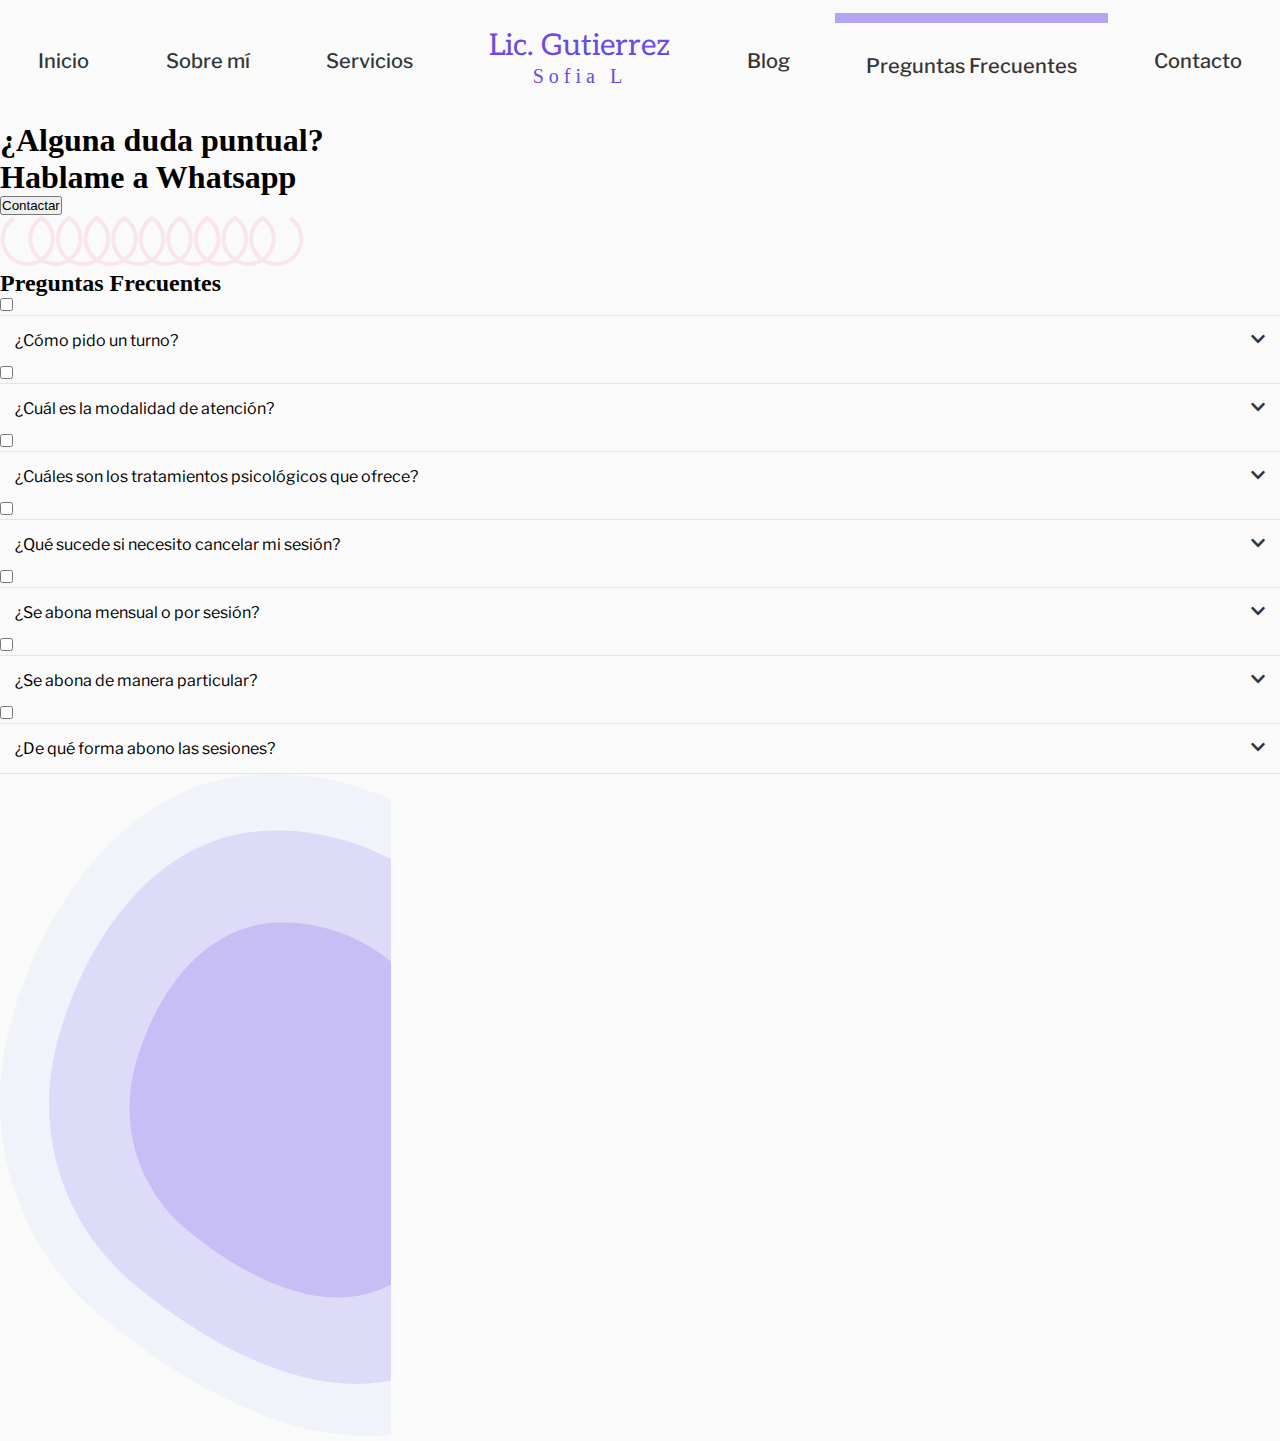
<file: preguntas_frecuentes.html>
<!DOCTYPE html>
<html lang="es">
<head>
    <meta charset="UTF-8">
    <meta http-equiv="X-UA-Compatible" content="IE=edge">
    <meta name="viewport" content="width=device-width, initial-scale=1.0">
    <link rel="stylesheet" href="https://cdnjs.cloudflare.com/ajax/libs/font-awesome/5.15.4/css/all.min.css">
    <link rel="stylesheet" href="./css/style.css">
    <title>Preguntas Frecuentes</title>
</head>
<body>
    <nav class="nav">
        <ul>
            <li class="item1"><a href="">Inicio</a></li>
            <li class="item2"><a href="">Sobre mí</a></li>
            <li class="item3"><a href="">Servicios</a></li>
            <li class="nombre"><h2>Lic. Gutierrez</h2><p>Sofia L</p></li>
            <li class="item4"><a href="">Blog</a></li>
            <li class="item5 active"><a href="">Preguntas Frecuentes</a></li>
            <li class="item6"><a href="">Contacto</a></li>
        </ul>
    </nav>
    <header class="header_preguntas">
        <div class="titulo_header">
            <h1>¿Alguna duda puntual?</h1><h1>Hablame a Whatsapp</h1>
        </div>
        <button>
            Contactar
        </button>
    </header>

    <main class="main">
        <div class="main_title">
            <img src="./img/path.svg" alt="path">
            <h2>Preguntas Frecuentes</h2>
        </div>
        <div class="acordeon">
            <div class="acordeon__item">
                <input type="checkbox" name="acordeon" id="item1"><label for="item1" class="acordeon__titulo">¿Cómo pido un turno? <i class="fas fa-chevron-down"></i></label>
                <p class="acordeon__contenido">Para pedir un turno para una primera entrevista e informarte sobre el valor de la consulta, podés escribirme al siguiente mail <a href="mailto:consultas@espaciopsicologiayfamilias.com.ar">consultas@espaciopsicologiayfamilias.com.ar</a> o comunicarte a través del numero de whatsapp xxxxx</p>
            </div>
            <div class="acordeon__item">
                <input type="checkbox" name="acordeon" id="item2"><label for="item2" class="acordeon__titulo">¿Cuál es la modalidad de atención?<i class="fas fa-chevron-down"></i></label></label>
                <p class="acordeon__contenido">El dispositivo de asistencia psicólogica que se ofrece es de modalidad virtual y con una frecuencia de una vez por semana. La duración de la sesión es de 60 minutos aproximadamente.</p>
            </div>
            <div class="acordeon__item">
                <input type="checkbox" name="acordeon" id="item3"><label for="item3" class="acordeon__titulo">¿Cuáles son los tratamientos psicológicos que ofrece?<i class="fas fa-chevron-down"></i></label></label>
                <p class="acordeon__contenido">Se ofrece tratamiento psicológico con orientación psicoanalítica a niños, niñas y adolescentes, parejas y familias.</p>
            </div>
            <div class="acordeon__item">
                <input type="checkbox" name="acordeon" id="item4"><label for="item4" class="acordeon__titulo">¿Qué sucede si necesito cancelar mi sesión?<i class="fas fa-chevron-down"></i></label></label>
                <p class="acordeon__contenido">En el caso de que requiera cancelar la sesión debe avisar a la analista con la mayor anticipación posible. De lo contrario, la sesión debe ser abonada por el paciente. Si las ausencias son reiteradas y sin aviso se considera abandono de tratamiento y el turno queda disponible para otros pacientes.</p>
            </div>
            <div class="acordeon__item">
                <input type="checkbox" name="acordeon" id="item5"><label for="item5" class="acordeon__titulo">¿Se abona mensual o por sesión?<i class="fas fa-chevron-down"></i></label></label>
                <p class="acordeon__contenido">Puede abonar de manera mensual o por sesión. Igualmente, cualquier duda sobre este tema puede hablarlo con la analista para acordar la manera más conveniente para usted.</p>
            </div>
            <div class="acordeon__item">
                <input type="checkbox" name="acordeon" id="item6"><label for="item6" class="acordeon__titulo">¿Se abona de manera particular?<i class="fas fa-chevron-down"></i></label></label>
                <p class="acordeon__contenido">Sí, se abona de manera particular. Podés informarte sobre el valor de las terapias a <a href="mailto:consultas@espaciopsicologiayfamilias.com.ar">consultas@espaciopsicologiayfamilias.com.ar</a>. Además tenes la opción de solicitar la factura para reintegros a tu obra social o prepaga.</p>
            </div>
            <div class="acordeon__item borderBottom">
                <input type="checkbox" name="acordeon" id="item7"><label for="item7" class="acordeon__titulo">¿De qué forma abono las sesiones?<i class="fas fa-chevron-down"></i></label></label>
                <p class="acordeon__contenido">Puede abonar por transferencia bancaria solicitando los datos de su analista.</p>
            </div>
        </div>
    </main>
    <img class="fondo_main" src="./img/elemento_fondo.svg" alt="elemento fondo">
    




</body>
</html>
</file>
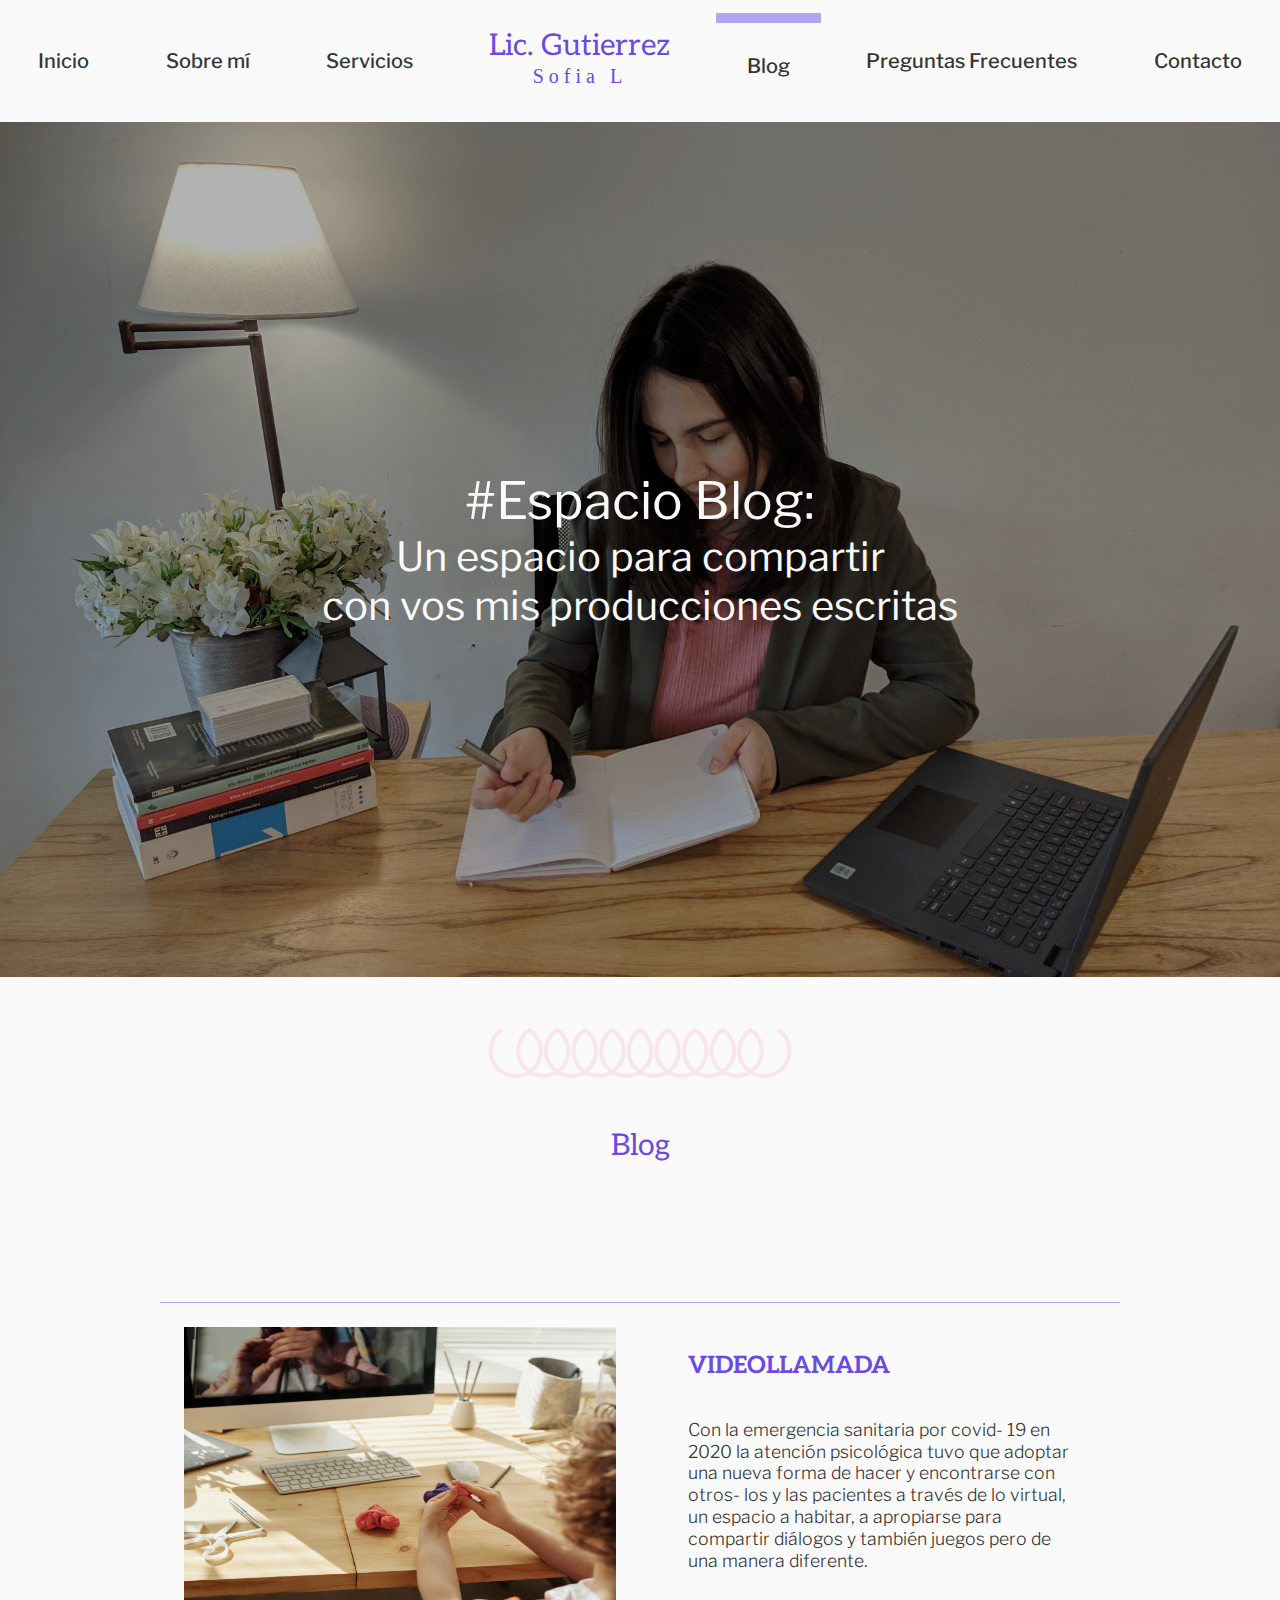
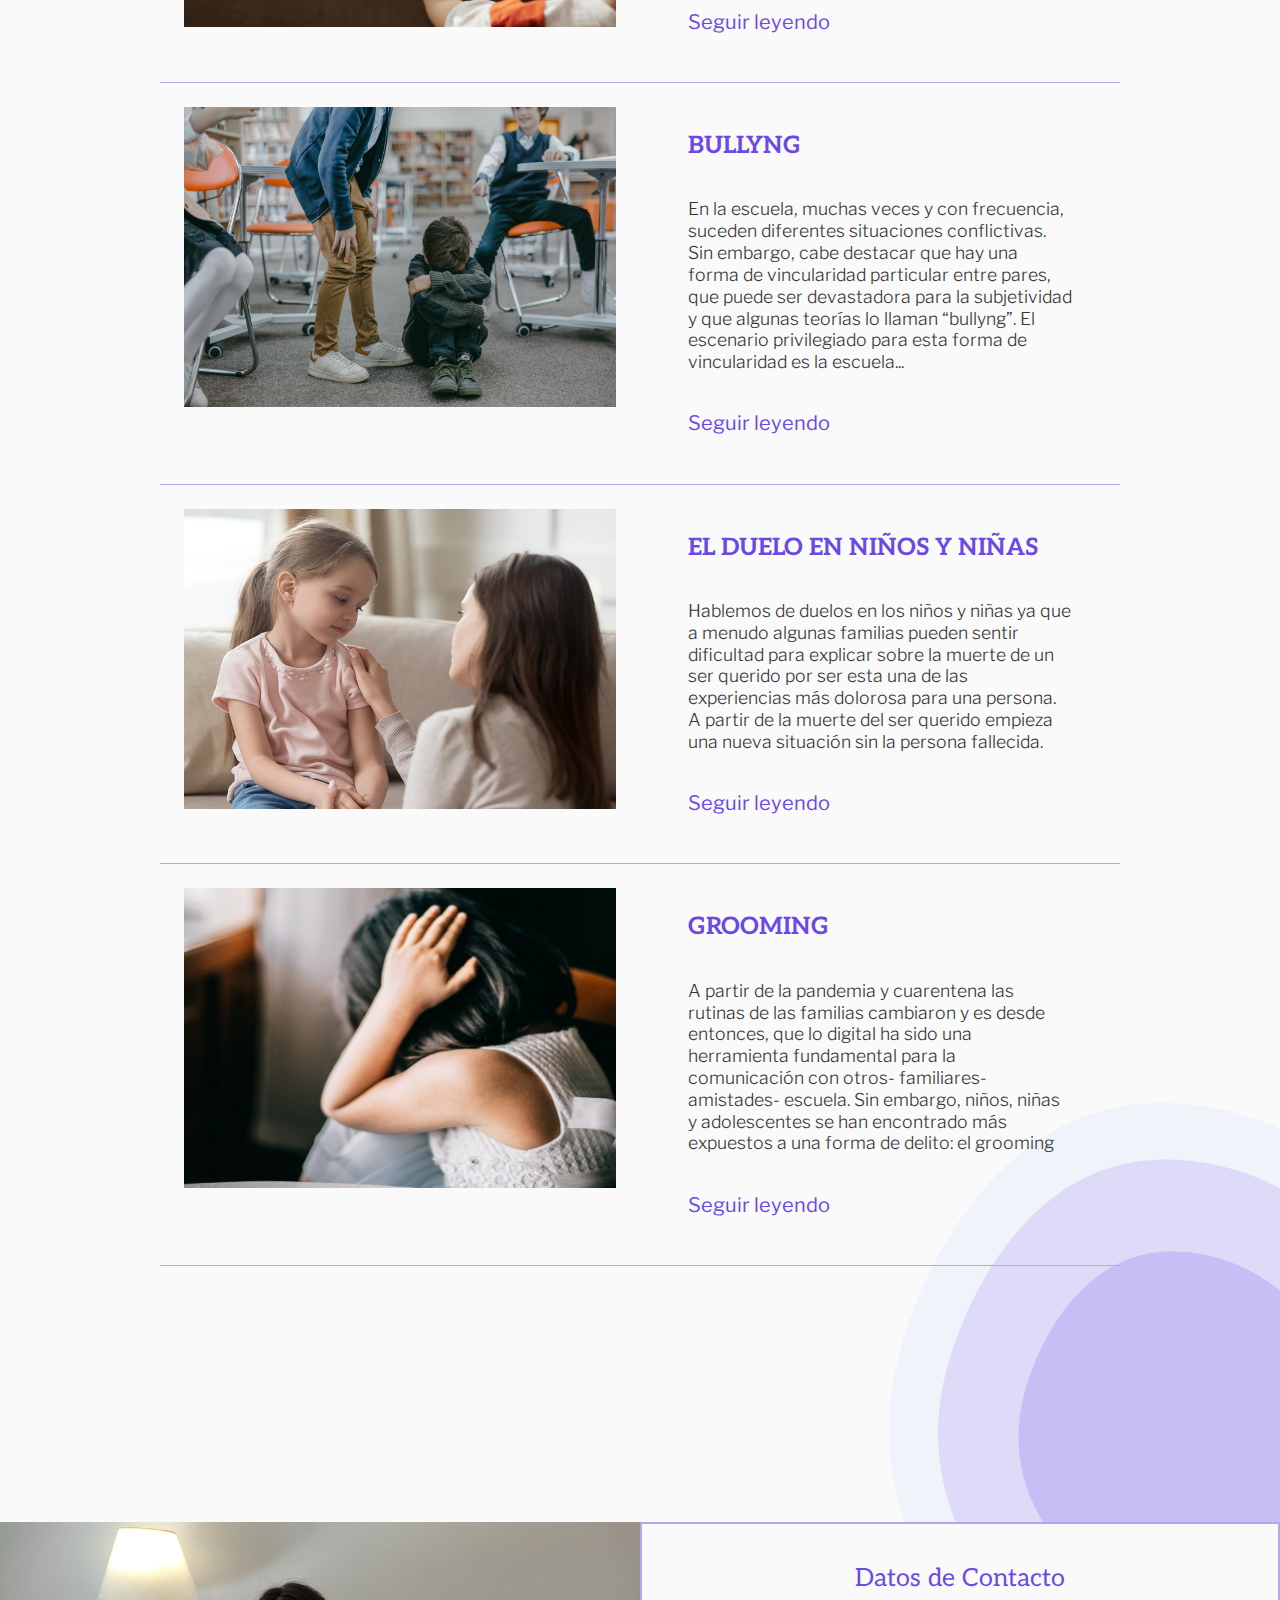
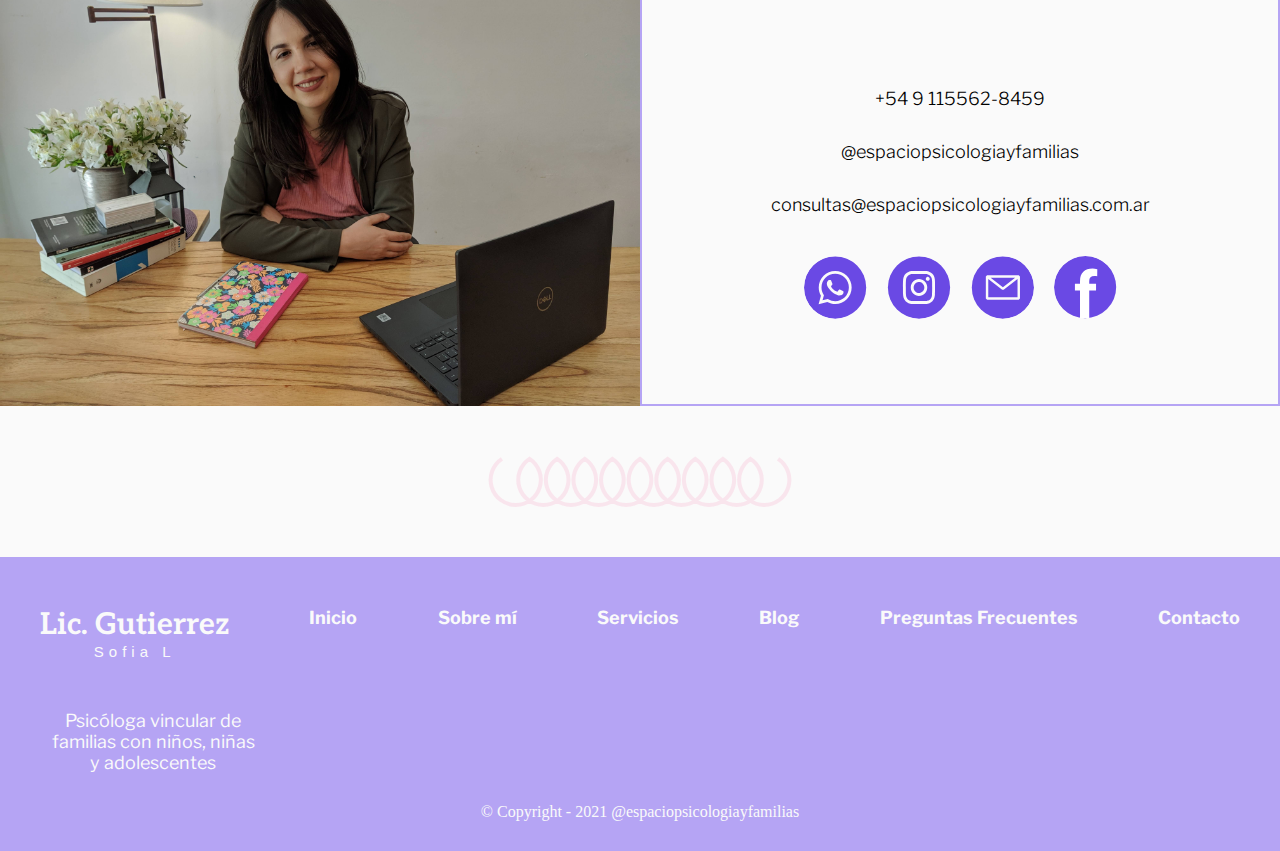
<file: Paginas/blog.html>
<!DOCTYPE html>
<html lang="es">
<head>
    <meta charset="UTF-8">
    <meta http-equiv="X-UA-Compatible" content="IE=edge">
    <meta name="viewport" content="width=device-width, initial-scale=1.0">
    <meta name="description" content="Información sobre psicología para familias">
    <meta name="keywords" content="psicologia infantil, Blog, terapia adolescente, terapias psicologicas, ESI, psicologa de familias">
    <meta property="og:title" content="Espacio Psicologia y Familias - Blog">
    <meta property="og:image" content="../favicon.png">
    <meta property="og:description" content="Información sobre psicología para familias">
    <meta property="og:url" content="https://www.espaciopsicologiayfamilias.com.ar/Paginas/blog.html">
    <link rel="icon" type="image/x-icon" href="../favicon.png"/>
    <link rel="stylesheet" href="https://cdnjs.cloudflare.com/ajax/libs/font-awesome/6.0.0-beta2/css/all.min.css" integrity="sha512-YWzhKL2whUzgiheMoBFwW8CKV4qpHQAEuvilg9FAn5VJUDwKZZxkJNuGM4XkWuk94WCrrwslk8yWNGmY1EduTA==" crossorigin="anonymous" referrerpolicy="no-referrer" />
    <link rel="stylesheet" href="../css/style.css">
    <title>Blog | Lic. Gutierrez</title>
</head>
<body class="bodyPreguntasFrecuentes">
    <nav class="nav">
        <input class="imputMenu" type="checkbox" id="btn-menu">
        <label for="btn-menu" class="fondoMenu"><img class="menu" src="../img/menu.svg" alt="menu"></label>      
        <ul class="navMenu">
            <li class="item1"><a href="../index.html">Inicio</a></li>
            <li class="item2"><a href="./sobre_mi.html">Sobre mí</a></li>
            <li class="item3"><a href="./servicios.html">Servicios</a></li>
            <li class="nombre"><h2>Lic. Gutierrez</h2><p>Sofia L</p></li>
            <li class="item4 active"><a href="">Blog</a></li>
            <li class="item5"><a href="./preguntas_frecuentes.html">Preguntas Frecuentes</a></li>
            <li class="item6"><a href="./contacto.html">Contacto</a></li>
        </ul>
    </nav>
    
    <header class="headerBlog">
        <div class="tituloHeaderBlog">
            <h1>#Espacio Blog:</h1>
            <h2>Un espacio para compartir</h2>
            <h2>con vos mis producciones escritas</h2>
        </div>
    </header>
  
    <div class="path">
        <img src="../img/path.svg" alt="path">
    </div>
   

    <main class="mainBlog">
        <div class="main_title">
            <h2>Blog</h2>
        </div>


        <div class="contenedorBlog">
           <div class="card">
               <div class="img-card">
                   <img src="../img/videollamada.jpg" alt="familia">
               </div>
               <div class="contenido-card">
                   <h1>VIDEOLLAMADA</h1>
                   <P>Con la emergencia sanitaria por covid- 19 en 2020 la atención psicológica tuvo que adoptar una nueva forma de hacer y encontrarse con otros- los y las pacientes a través de lo virtual, un espacio a habitar, a apropiarse para compartir diálogos y también juegos pero de una manera diferente.</P>
                   <a href="./videollamada.html">Seguir leyendo <i class="fas fa-arrow-right"></i></a>
               </div>
           </div>
           <div class="card">
            <div class="img-card">
                <img src="../img/bullyng.jpg" alt="familia">
            </div>
            <div class="contenido-card">
                <h1>BULLYNG</h1>
                <P>En la escuela, muchas veces y con frecuencia, suceden diferentes situaciones conflictivas. Sin embargo, cabe destacar que hay una forma de vincularidad particular entre pares, que puede ser devastadora para la subjetividad y que algunas teorías lo llaman “bullyng”. El  escenario privilegiado para esta forma de vincularidad es la escuela...</P>
                <a href="./bullying.html">Seguir leyendo <i class="fas fa-arrow-right"></i></a>
            </div>
        </div>
        <div class="card">
            <div class="img-card">
                <img src="../img/duelo.jpg" alt="familia">
            </div>
            <div class="contenido-card">
                <h1>EL DUELO EN NIÑOS Y NIÑAS</h1>
                <P>Hablemos de duelos en los niños y niñas ya que a menudo algunas familias pueden sentir dificultad para explicar sobre la muerte de un ser querido por ser esta una de las experiencias más dolorosa para una persona. A partir de la muerte del ser querido empieza una nueva situación sin la persona fallecida.</P>
                <a href="./el_duelo.html">Seguir leyendo <i class="fas fa-arrow-right"></i></a>
            </div>
        </div>
        <div class="card" style="border-bottom: solid #b5a4f4 1px;">
            <div class="img-card">
                <img src="../img/grooming_gral.jpg" alt="familia">
            </div>
            <div class="contenido-card">
                <h1>GROOMING</h1>
                <P>A partir de la pandemia y cuarentena las rutinas de las familias cambiaron y es desde entonces, que lo digital ha sido una herramienta fundamental para la comunicación con otros- familiares- amistades- escuela. Sin embargo, niños, niñas y adolescentes se han encontrado más expuestos a una forma de delito: el grooming</P>
                <a href="./grooming.html">Seguir leyendo <i class="fas fa-arrow-right"></i></a>
            </div>
        </div>



        </div>
        <img class="fondoBlog" src="../img/elemento_fondo.svg" alt="elemento fondo">
    </main>



    <div class="tarjetaContactoPregFrec">
        <div><img src="../img/SofiContacto.jpg" alt="Sofia Gutierrez"></div>
        <div class="datosDeContactoPregFrec">
            <h3>Datos de Contacto</h3>
            <ul>
                <li class="itemContacto1"><a href="http://api.whatsapp.com/send?phone=5491155628459&text=Hola,%20te%20contacto%20desde%20la%20pagina%20web,%20quisiera%20conocer%20m%C3%A1s%20sobre%20tus%20servicios" target="_blank">+54 9 115562-8459</a></li>
                <li class="itemContacto2"><a href="https://www.instagram.com/espaciopsicologiayfamilias/" target="_blank">@espaciopsicologiayfamilias</a></li>
                <li class="itemContacto3"><a href="mailto:consultas@espaciopsicologiayfamilias.com.ar" target="_blank">consultas@espaciopsicologiayfamilias.com.ar</a></li>
                <li class="itemContacto4">
                    <a href="https://api.whatsapp.com/send?phone=5491155628459&text=Hola,%20te%20contacto%20desde%20la%20pagina%20web,%20quisiera%20conocer%20m%C3%A1s%20sobre%20tus%20servicios" target="_blank" rel="noopener noreferrer"><img src="../img/whatsapp.svg" alt="whatsapp"></a>
                    <a href="https://www.instagram.com/espaciopsicologiayfamilias/" target="_blank"><img src="../img/instagram.svg" alt="instagram"></a>
                    <a href="mailto:consultas@espaciopsicologiayfamilias.com.ar" target="_blank"><img src="../img/mail.svg" alt="mail"></a>
                    <a href="https://www.facebook.com/espaciopsicologiayfamilias/" target="_blank"><img src="../img/facebook.svg" alt="facebook"></a>
                </li>
            </ul>

        </div>
    </div>
    <div class="path">
        <img src="../img/path.svg" alt="path">
    </div>
    
    <img class="flechaArriba" src="../img/flechaCielo.png" alt="">
    <div class="footerPreguntasFrecuentes">
        <div class="bar">
            <ul>
                <li class="nombreFooter"><h2>Lic. Gutierrez</h2><p>Sofia L</p></li>
                <li class="item"><a href="../index.html">Inicio</a></li>
                <li class="item"><a href="./sobre_mi.html">Sobre mí</a></li>
                <li class="item"><a href="./servicios.html">Servicios</a></li>
                <li class="item"><a href="">Blog</a></li>
                <li class="item"><a href="./preguntas_frecuentes.html">Preguntas Frecuentes</a></li>
                <li class="item"><a href="./contacto.html">Contacto</a></li>
            </ul>
        </div>
        <div class="footerContent">
            <p class="izq">Psicóloga vincular de familias con niños, niñas y adolescentes</p>
            <div class="der">
                <ul>
                    <li><a href="http://www.instagram.com/espaciopsicologiayfamilias/" target="_blank"><i class="fab fa-instagram"></i></a></li>
                    <li><a href="https://www.facebook.com/espaciopsicologiayfamilias/" target="_blank"><i class="fab fa-facebook-f"></i></i></a></li>
                    <li><a href="http://api.whatsapp.com/send?phone=5491155628459&text=Hola,%20te%20contacto%20desde%20la%20pagina%20web,%20quisiera%20conocer%20m%C3%A1s%20sobre%20tus%20servicios" target="_blank"><i class="fab fa-whatsapp"></i></a></li>
                    <li><a href="mailto:consultas@espaciopsicologiayfamilias.com.ar" target="_blank"><i class="far fa-envelope"></i></a></li>
                </ul>
            </div>
        </div>
        <div class="copyright">
            &copy Copyright - 2021 @espaciopsicologiayfamilias
        </div>
    </div>

    <script src="../Js/irArriba.js"></script>
</body>
</html>
</file>
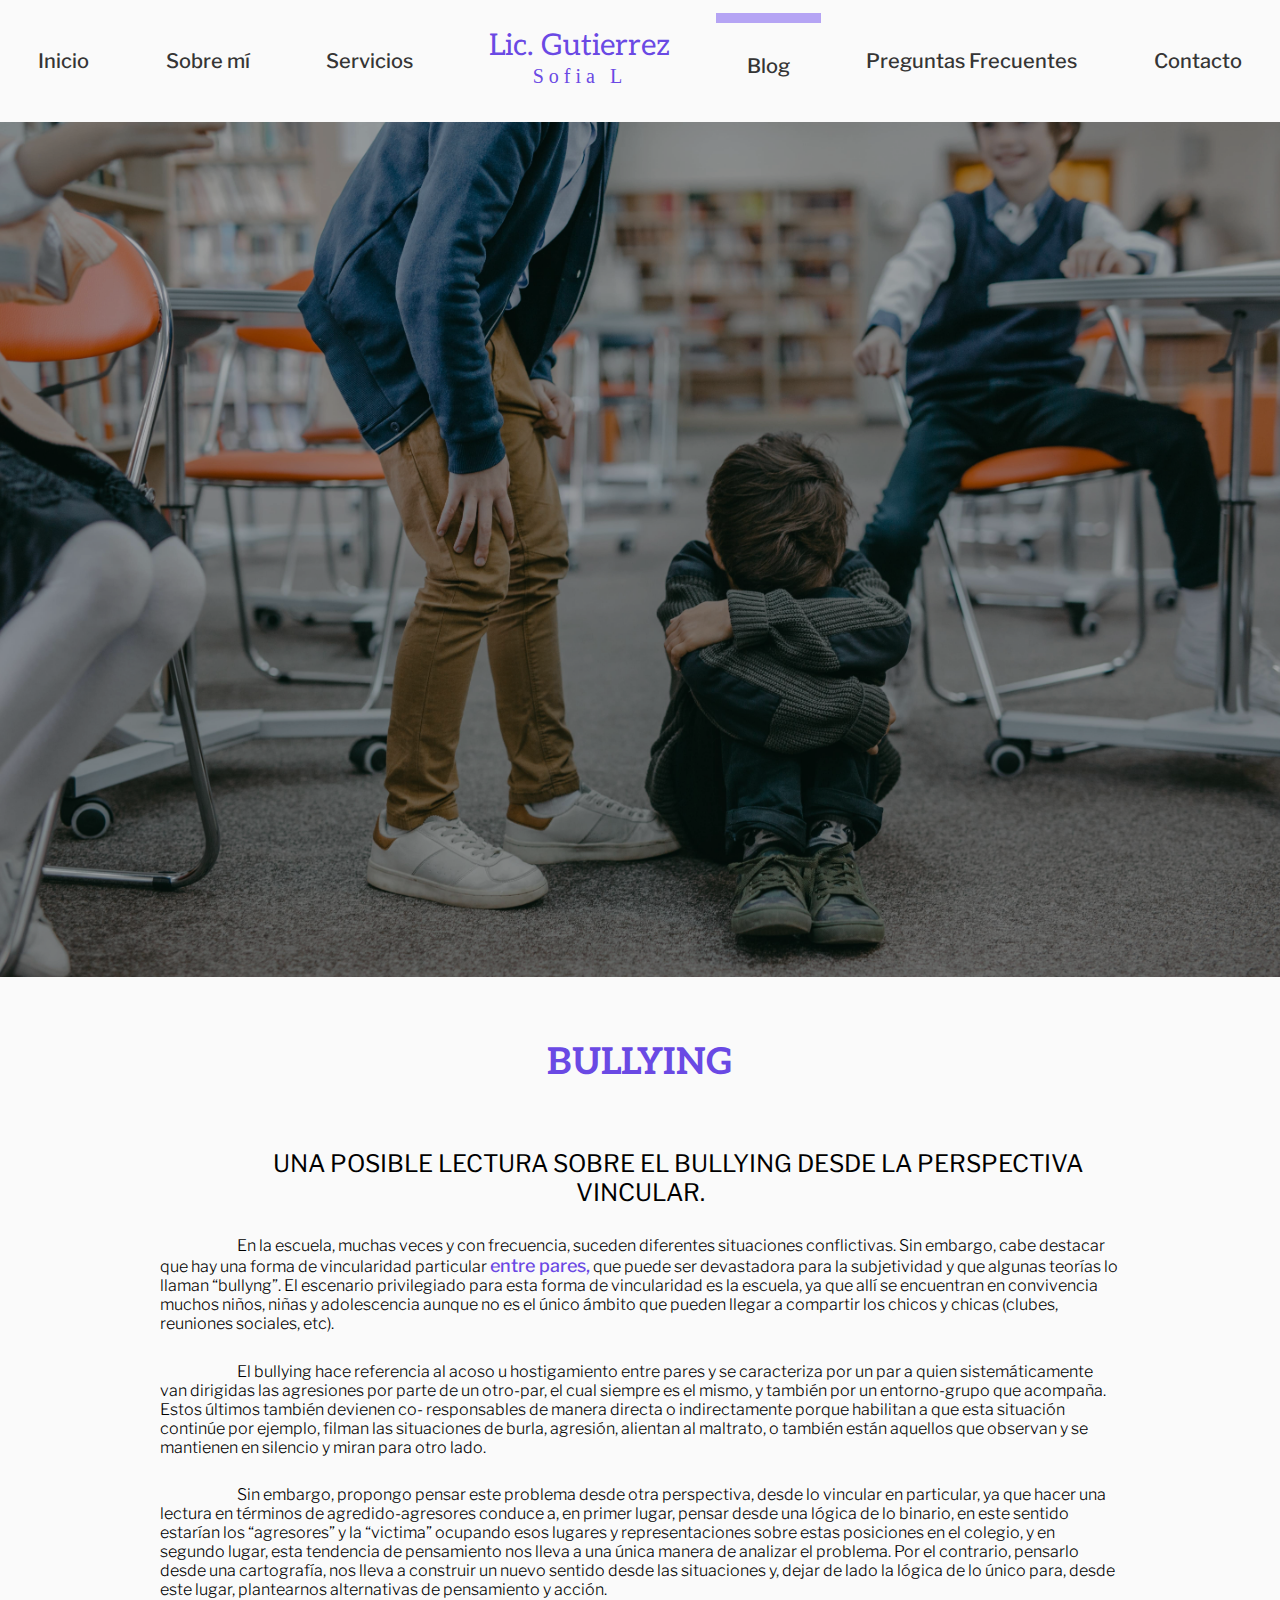
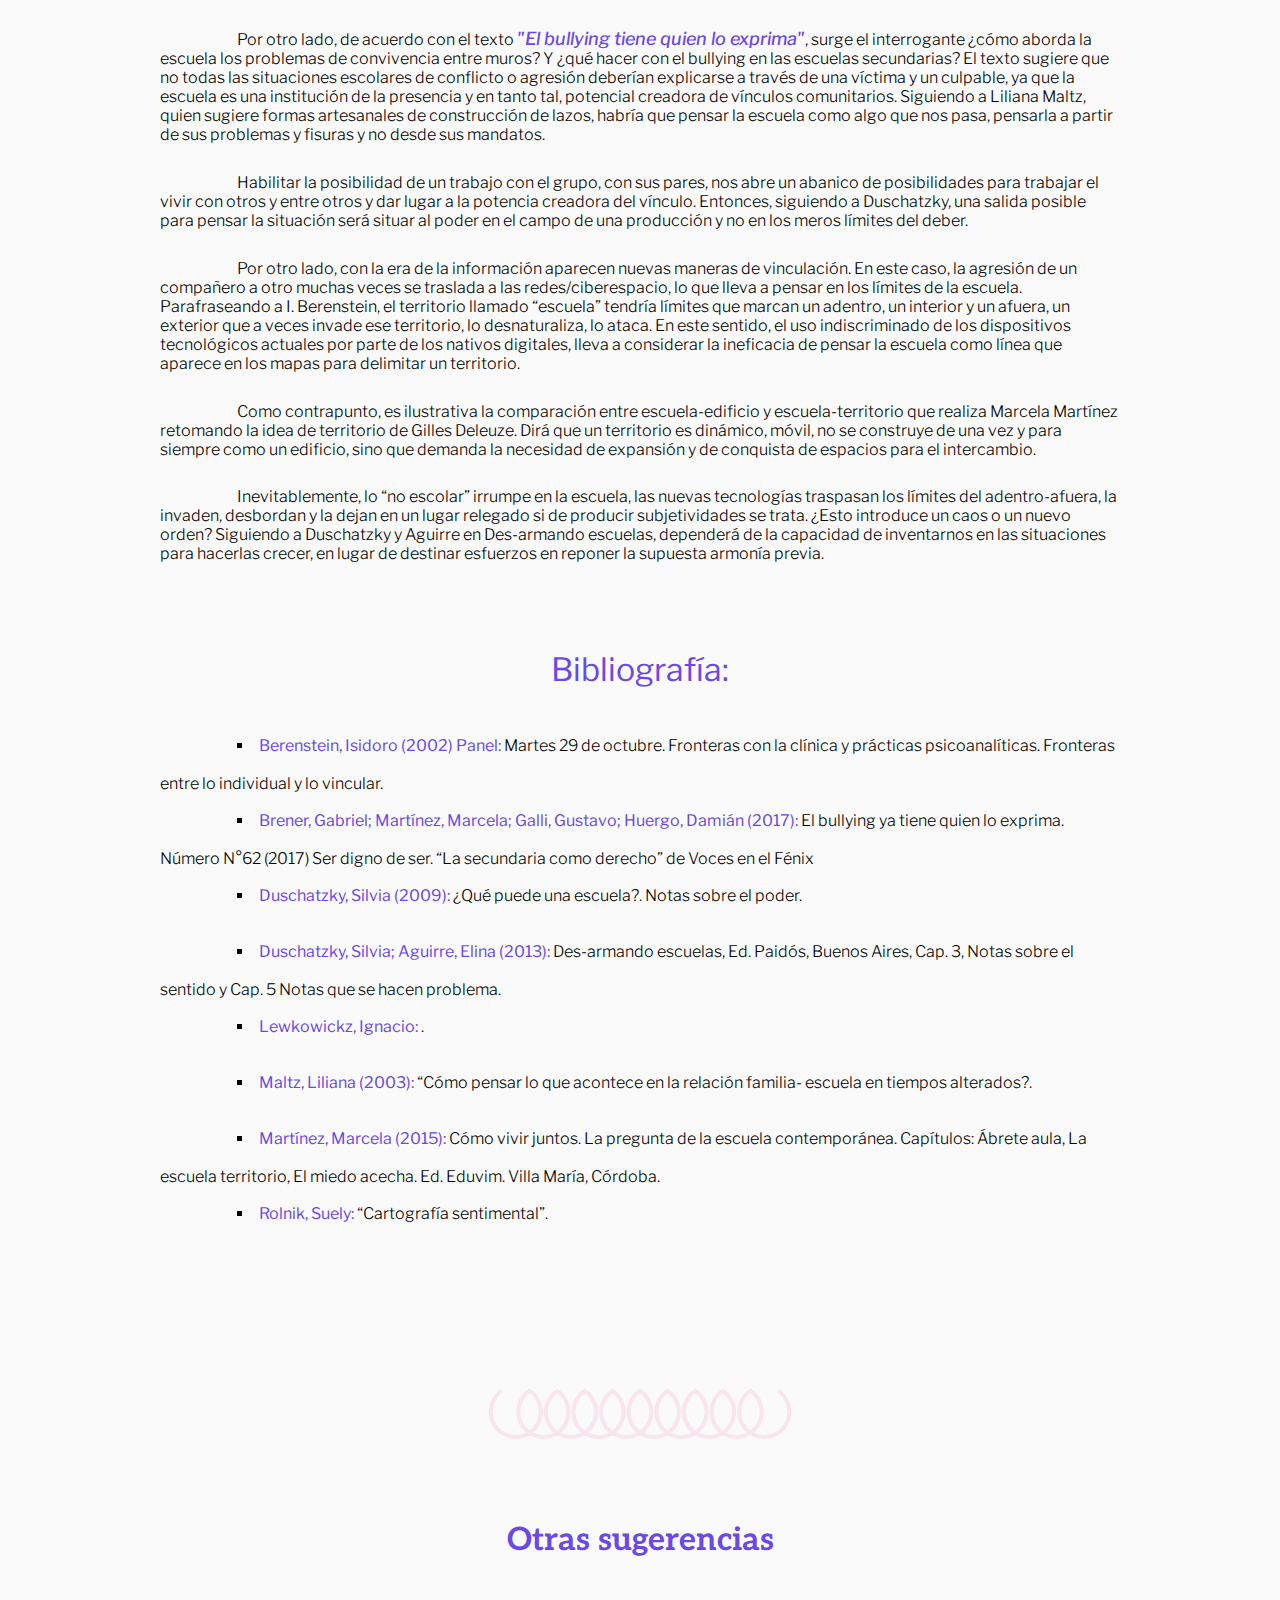
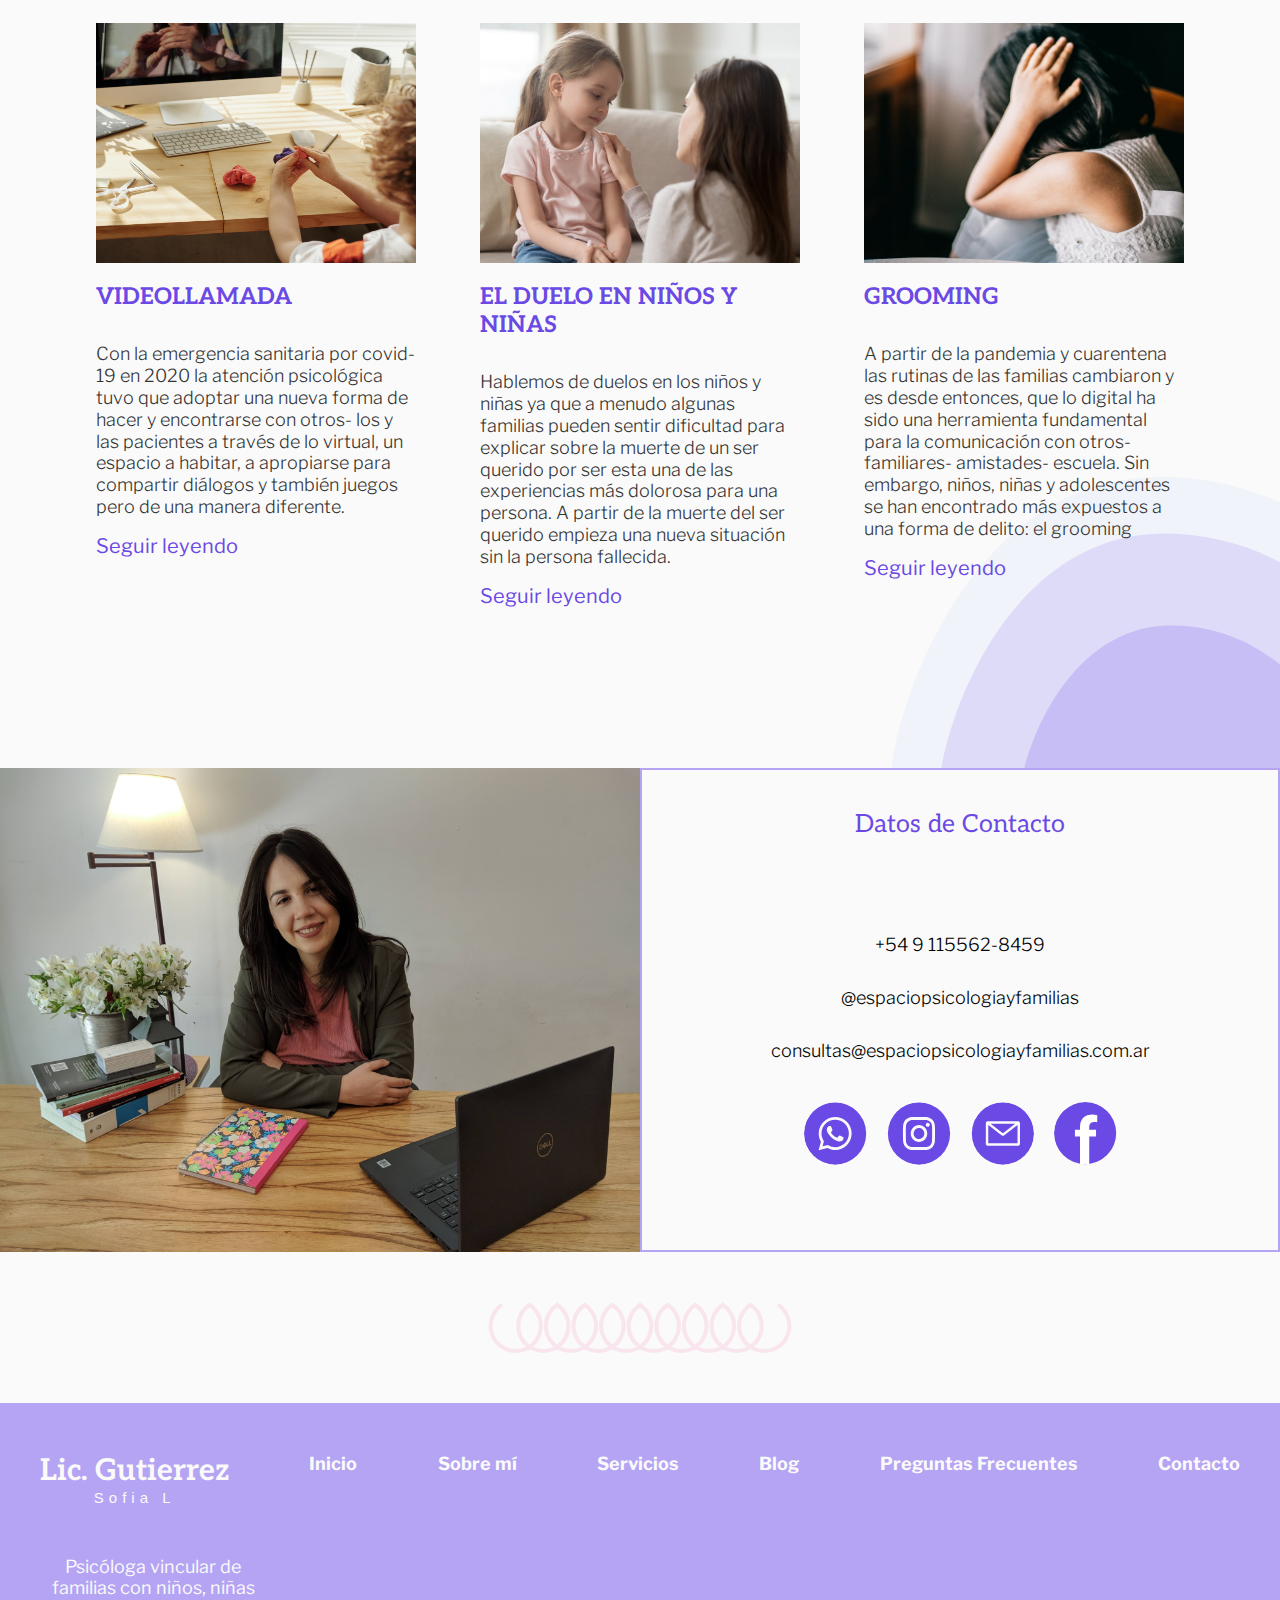
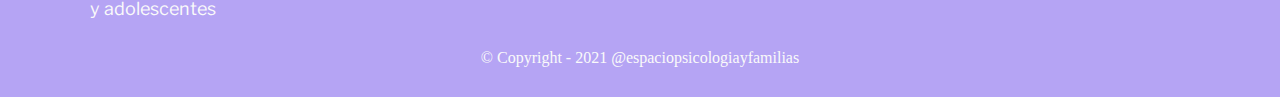
<file: Paginas/bullying.html>
<!DOCTYPE html>
<html lang="es">
<head>
    <meta charset="UTF-8">
    <meta http-equiv="X-UA-Compatible" content="IE=edge">
    <meta name="viewport" content="width=device-width, initial-scale=1.0">
    <link rel="icon" type="image/x-icon" href="../favicon.png"/>
    <link rel="stylesheet" href="https://cdnjs.cloudflare.com/ajax/libs/font-awesome/6.0.0-beta2/css/all.min.css" integrity="sha512-YWzhKL2whUzgiheMoBFwW8CKV4qpHQAEuvilg9FAn5VJUDwKZZxkJNuGM4XkWuk94WCrrwslk8yWNGmY1EduTA==" crossorigin="anonymous" referrerpolicy="no-referrer" />
    <link rel="stylesheet" href="../css/style.css">
    <title>Blog | Bullyng</title>
</head>
<body class="bodyPreguntasFrecuentes">
    <nav class="nav">
        <input class="imputMenu" type="checkbox" id="btn-menu">
        <label for="btn-menu" class="fondoMenu"><img class="menu" src="../img/menu.svg" alt="menu"></label>   
        <ul class="navMenu">
            <li class="item1"><a href="../index.html">Inicio</a></li>
            <li class="item2"><a href="">Sobre mí</a></li>
            <li class="item3"><a href="./servicios.html">Servicios</a></li>
            <li class="nombre"><h2>Lic. Gutierrez</h2><p>Sofia L</p></li>
            <li class="item4 active"><a href="./blog.html">Blog</a></li>
            <li class="item5"><a href="./preguntas_frecuentes.html">Preguntas Frecuentes</a></li>
            <li class="item6"><a href="./contacto.html">Contacto</a></li>
        </ul>
    </nav>
    
    <header class="headerBullyng">
    </header>
  
   

    <main class="mainBlogVideollamada">
        <div class="main_title">
            <h1>BULLYING</h1>
        </div>
        
        <div class="contenidoVideollamada">
            <h2>UNA POSIBLE LECTURA SOBRE EL BULLYING DESDE LA PERSPECTIVA VINCULAR.</h2>

            <p>
                En la escuela, muchas veces y con frecuencia, suceden diferentes situaciones conflictivas. Sin embargo, cabe destacar que hay una forma de vincularidad particular <small>entre pares,</small> que puede ser devastadora para la subjetividad y que algunas teorías lo llaman “bullyng”. El  escenario privilegiado para esta forma de vincularidad es la escuela, ya que allí se encuentran en convivencia muchos niños, niñas y adolescencia aunque no es el único ámbito que pueden llegar a compartir los chicos y chicas (clubes, reuniones sociales, etc).
            </p>
            <p>
                El bullying hace referencia al acoso u hostigamiento entre pares y se caracteriza por un par a quien sistemáticamente van dirigidas las agresiones por parte de un otro-par, el cual siempre es el mismo, y también por un entorno-grupo que acompaña. Estos últimos también devienen co- responsables de manera directa o indirectamente porque habilitan a que esta situación continúe por ejemplo, filman las situaciones de burla, agresión, alientan al maltrato, o también están aquellos que observan y se mantienen en silencio y miran para otro lado.
            </p>
            <p>
                Sin embargo, propongo pensar este problema desde otra perspectiva, desde lo vincular en particular, ya que hacer una lectura en términos de agredido-agresores conduce a, en primer lugar, pensar desde una lógica de lo binario, en este sentido estarían los “agresores” y la “victima” ocupando esos lugares y representaciones sobre estas posiciones en el colegio, y en segundo lugar, esta tendencia de pensamiento nos lleva a una única manera de analizar el problema. Por el contrario, pensarlo desde una cartografía, nos lleva a construir un nuevo sentido desde las situaciones y, dejar de lado la lógica de lo único para, desde este lugar, plantearnos alternativas de pensamiento y acción.
            </p>
            <p>
                Por otro lado, de acuerdo con el texto <small><em>"El bullying tiene quien lo exprima"</em></small>, surge el interrogante ¿cómo aborda la escuela los problemas de convivencia entre muros? Y ¿qué hacer con el bullying en las escuelas secundarias? El texto sugiere que no todas las situaciones escolares de conflicto o agresión deberían explicarse a través de una víctima y un culpable, ya que la escuela es una institución de la presencia y en tanto tal, potencial creadora de vínculos comunitarios. Siguiendo a Liliana Maltz, quien sugiere formas artesanales de construcción de lazos, habría que pensar la escuela como algo que nos pasa, pensarla a partir de sus problemas y fisuras y no desde sus mandatos.
            </p>
            <p>
                Habilitar la posibilidad de un trabajo con el grupo, con sus pares, nos abre un abanico de posibilidades para trabajar el vivir con otros y entre otros y dar lugar a la potencia creadora del vínculo. Entonces, siguiendo a Duschatzky, una salida posible para pensar la  situación será  situar al poder en el campo de una producción y no en los meros límites del deber.
            </p>
            <p>
                Por otro lado, con la era de la información aparecen nuevas maneras de vinculación. En este caso, la agresión de un compañero a otro muchas veces se traslada a las redes/ciberespacio, lo que lleva a pensar en los límites de la escuela. Parafraseando a I. Berenstein, el territorio llamado “escuela” tendría límites que marcan un adentro, un interior y un afuera, un exterior que a veces invade ese territorio, lo desnaturaliza, lo ataca. En este sentido, el uso indiscriminado de los dispositivos tecnológicos actuales por parte de los nativos digitales, lleva a considerar la ineficacia de pensar la escuela como línea que aparece en los mapas para delimitar un territorio.
            </p>
            <p>
                Como contrapunto, es ilustrativa la comparación entre escuela-edificio y escuela-territorio que realiza Marcela Martínez retomando la idea de territorio de Gilles Deleuze. Dirá que un territorio es dinámico, móvil, no se construye de una vez y para siempre como un edificio, sino que demanda la necesidad de expansión y de conquista de espacios para el intercambio.
            </p>
            <p>
                Inevitablemente, lo “no escolar” irrumpe en la escuela, las nuevas tecnologías traspasan los límites del adentro-afuera, la invaden, desbordan y la dejan en un lugar relegado si de producir subjetividades se trata. ¿Esto introduce un caos o un nuevo orden? Siguiendo a Duschatzky y Aguirre en Des-armando escuelas, dependerá de la capacidad de inventarnos en las situaciones para hacerlas crecer, en lugar de destinar esfuerzos en reponer la supuesta armonía previa.
            </p>

            <h2 class="subtit">Bibliografía:</h2>
            <ul>
                <li><b>Berenstein, Isidoro (2002) Panel:</b> Martes 29 de octubre. Fronteras con la clínica y prácticas psicoanalíticas. Fronteras entre lo individual y lo vincular.</li>
                <li><b>Brener, Gabriel; Martínez, Marcela; Galli, Gustavo; Huergo, Damián (2017):</b> El bullying ya tiene quien lo exprima. Número N°62 (2017) Ser digno de ser. “La secundaria como derecho” de Voces en el Fénix</li>
                <li><b>Duschatzky, Silvia (2009):</b> ¿Qué puede una escuela?. Notas sobre el poder.</li>
                <li><b>Duschatzky, Silvia; Aguirre, Elina (2013):</b> Des-armando escuelas, Ed. Paidós, Buenos Aires, Cap. 3, Notas sobre el sentido y Cap. 5 Notas que se hacen problema.</li>
                <li><b>Lewkowickz, Ignacio:</b> .</li>
                <li><b>Maltz, Liliana (2003):</b> “Cómo pensar lo que acontece en la relación familia- escuela en tiempos alterados?.</li>
                <li><b>Martínez, Marcela (2015):</b> Cómo vivir juntos. La pregunta de la escuela contemporánea. Capítulos: Ábrete aula, La escuela territorio, El miedo acecha. Ed. Eduvim. Villa María, Córdoba.</li>
                <li><b>Rolnik, Suely:</b> “Cartografía sentimental”.</li>
            </ul>

            
        </div>
        
        
        <div class="path">
            <img src="../img/path.svg" alt="path">
        </div>

        <h2 class="subtitOtros">Otras sugerencias</h2>

        <div class="cardsBlog">
      
            <div class="card">
                <div class="img-card">
                    <img src="../img/videollamada.jpg" alt="familia">
                </div>
                <div class="contenido-card">
                    <h1>VIDEOLLAMADA</h1>
                    <P>Con la emergencia sanitaria por covid- 19 en 2020 la atención psicológica tuvo que adoptar una nueva forma de hacer y encontrarse con otros- los y las pacientes a través de lo virtual, un espacio a habitar, a apropiarse para compartir diálogos y también juegos pero de una manera diferente.</P>
                    <a href="./videollamada.html">Seguir leyendo <i class="fas fa-arrow-right"></i></a>
                </div>
            </div>
            <div class="card">
                <div class="img-card">
                    <img src="../img/duelo.jpg" alt="familia">
                </div>
                <div class="contenido-card">
                    <h1>EL DUELO EN NIÑOS Y NIÑAS</h1>
                    <P>Hablemos de duelos en los niños y niñas ya que a menudo algunas familias pueden sentir dificultad para explicar sobre la muerte de un ser querido por ser esta una de las experiencias más dolorosa para una persona. A partir de la muerte del ser querido empieza una nueva situación sin la persona fallecida.</P>
                    <a href="./el_duelo.html">Seguir leyendo <i class="fas fa-arrow-right"></i></a>
                </div>
            </div>
            <div class="card">
                <div class="img-card">
                    <img src="../img/grooming_gral.jpg" alt="familia">
                </div>
                <div class="contenido-card">
                    <h1>GROOMING</h1>
                    <P>A partir de la pandemia y cuarentena las rutinas de las familias cambiaron y es desde entonces, que lo digital ha sido una herramienta fundamental para la comunicación con otros- familiares- amistades- escuela. Sin embargo, niños, niñas y adolescentes se han encontrado más expuestos a una forma de delito: el grooming</P>
                    <a href="./grooming.html">Seguir leyendo <i class="fas fa-arrow-right"></i></a>
                </div>
            </div>

        </div>
        

        <img class="fondoVideollamada" src="../img/elemento_fondo.svg" alt="elemento fondo">
    </main>



    <div class="tarjetaContactoPregFrec">
        <div><img src="../img/SofiContacto.jpg" alt="Sofia Gutierrez"></div>
        <div class="datosDeContactoPregFrec">
            <h3>Datos de Contacto</h3>
            <ul>
                <li class="itemContacto1"><a href="http://api.whatsapp.com/send?phone=5491155628459&text=Hola,%20te%20contacto%20desde%20la%20pagina%20web,%20quisiera%20conocer%20m%C3%A1s%20sobre%20tus%20servicios" target="_blank">+54 9 115562-8459</a></li>
                <li class="itemContacto2"><a href="https://www.instagram.com/espaciopsicologiayfamilias/" target="_blank">@espaciopsicologiayfamilias</a></li>
                <li class="itemContacto3"><a href="mailto:consultas@espaciopsicologiayfamilias.com.ar" target="_blank">consultas@espaciopsicologiayfamilias.com.ar</a></li>
                <li class="itemContacto4">
                    <a href="https://api.whatsapp.com/send?phone=5491155628459&text=Hola,%20te%20contacto%20desde%20la%20pagina%20web,%20quisiera%20conocer%20m%C3%A1s%20sobre%20tus%20servicios" target="_blank" rel="noopener noreferrer"><img src="../img/whatsapp.svg" alt="whatsapp"></a>
                    <a href="https://www.instagram.com/espaciopsicologiayfamilias/" target="_blank"><img src="../img/instagram.svg" alt="instagram"></a>
                    <a href="mailto:consultas@espaciopsicologiayfamilias.com.ar" target="_blank"><img src="../img/mail.svg" alt="mail"></a>
                    <a href="https://www.facebook.com/espaciopsicologiayfamilias/" target="_blank"><img src="../img/facebook.svg" alt="facebook"></a>
                </li>
            </ul>

        </div>
    </div>
    <div class="path">
        <img src="../img/path.svg" alt="path">
    </div>
    
    <img class="flechaArriba" src="../img/flechaCielo.png" alt="">
    <div class="footerPreguntasFrecuentes">
        <div class="bar">
            <ul>
                <li class="nombreFooter"><h2>Lic. Gutierrez</h2><p>Sofia L</p></li>
                <li class="item"><a href="../index.html">Inicio</a></li>
                <li class="item"><a href="">Sobre mí</a></li>
                <li class="item"><a href="./servicios.html">Servicios</a></li>
                <li class="item"><a href="./blog.html">Blog</a></li>
                <li class="item"><a href="./preguntas_frecuentes.html">Preguntas Frecuentes</a></li>
                <li class="item"><a href="./contacto.html">Contacto</a></li>
            </ul>
        </div>
        <div class="footerContent">
            <p class="izq">Psicóloga vincular de familias con niños, niñas y adolescentes</p>
            <div class="der">
                <ul>
                    <li><a href="http://www.instagram.com/espaciopsicologiayfamilias/" target="_blank"><i class="fab fa-instagram"></i></a></li>
                    <li><a href="https://www.facebook.com/espaciopsicologiayfamilias/" target="_blank"><i class="fab fa-facebook-f"></i></i></a></li>
                    <li><a href="http://api.whatsapp.com/send?phone=5491155628459&text=Hola,%20te%20contacto%20desde%20la%20pagina%20web,%20quisiera%20conocer%20m%C3%A1s%20sobre%20tus%20servicios" target="_blank"><i class="fab fa-whatsapp"></i></a></li>
                    <li><a href="mailto:consultas@espaciopsicologiayfamilias.com.ar" target="_blank"><i class="far fa-envelope"></i></a></li>
                </ul>
            </div>
        </div>
        <div class="copyright">
            &copy Copyright - 2021 @espaciopsicologiayfamilias
        </div>
    </div>

    <script src="../Js/irArriba.js"></script>
</body>
</html>
</file>
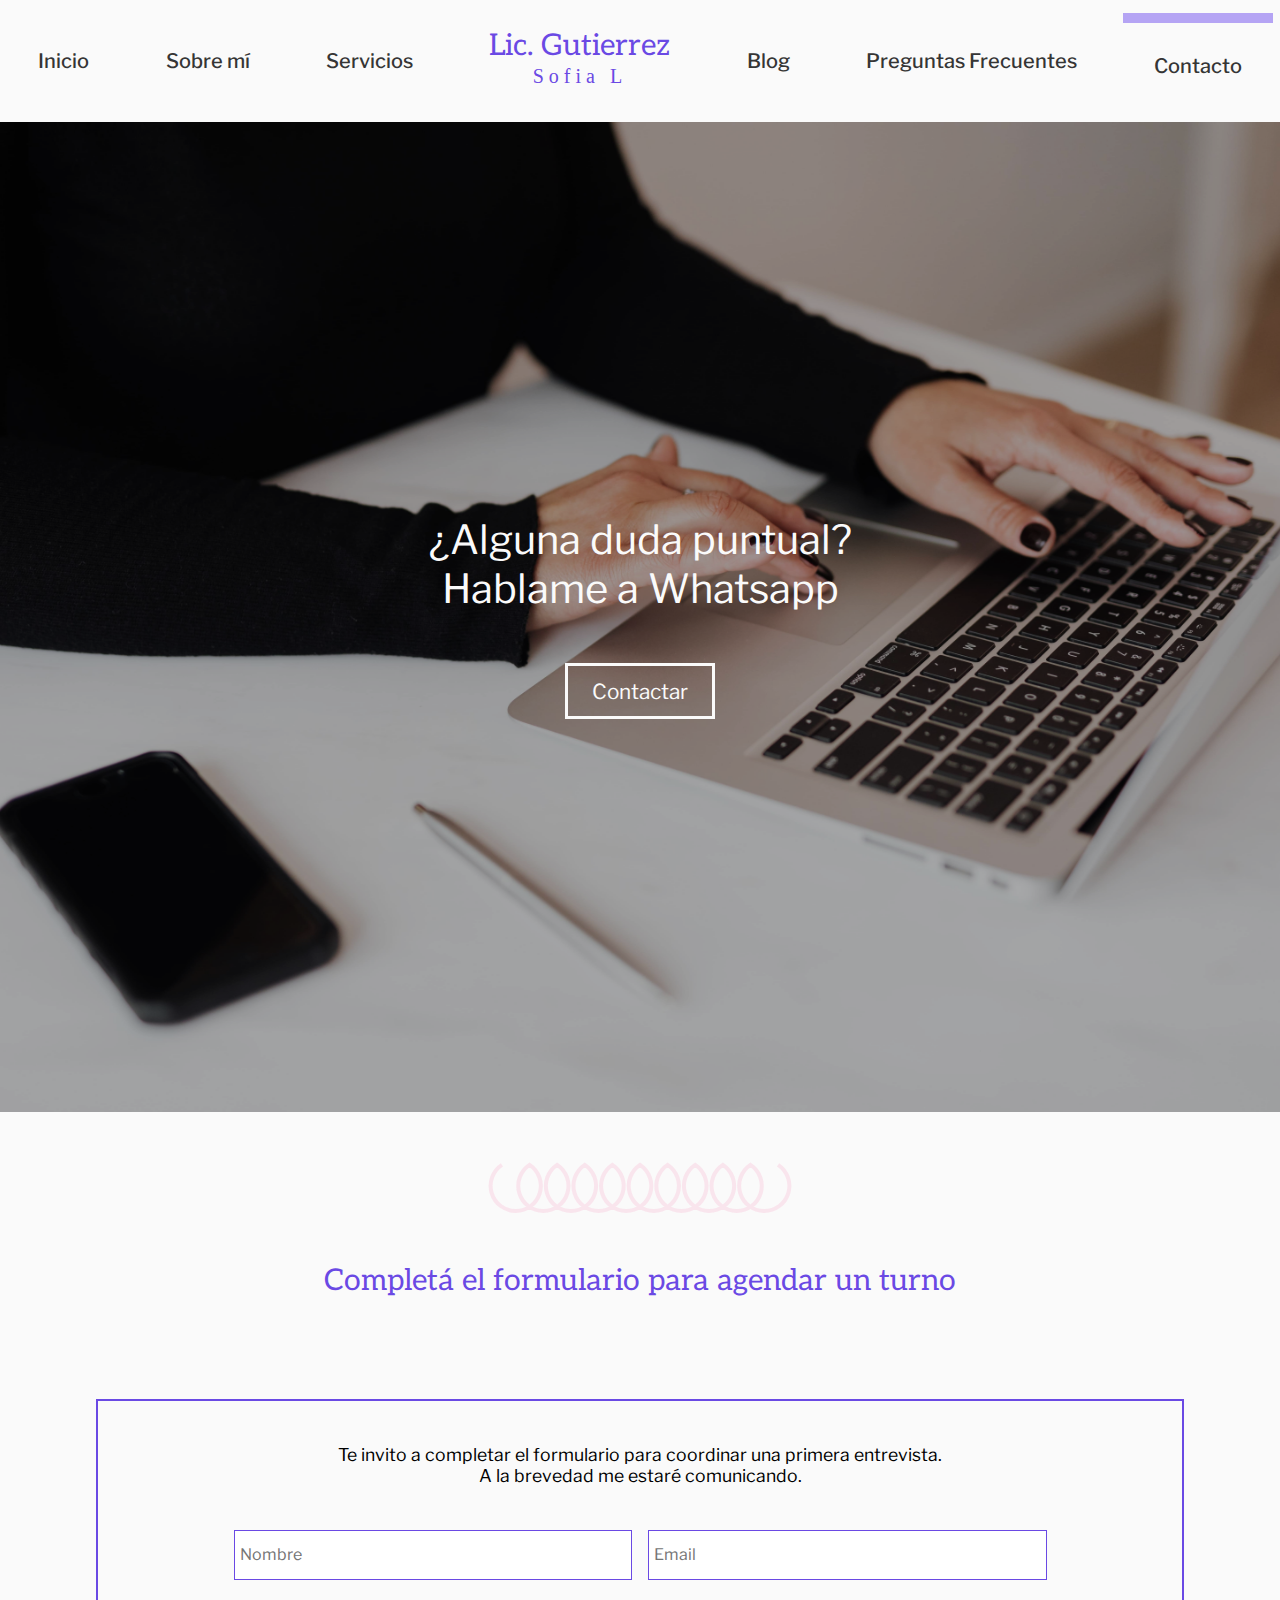
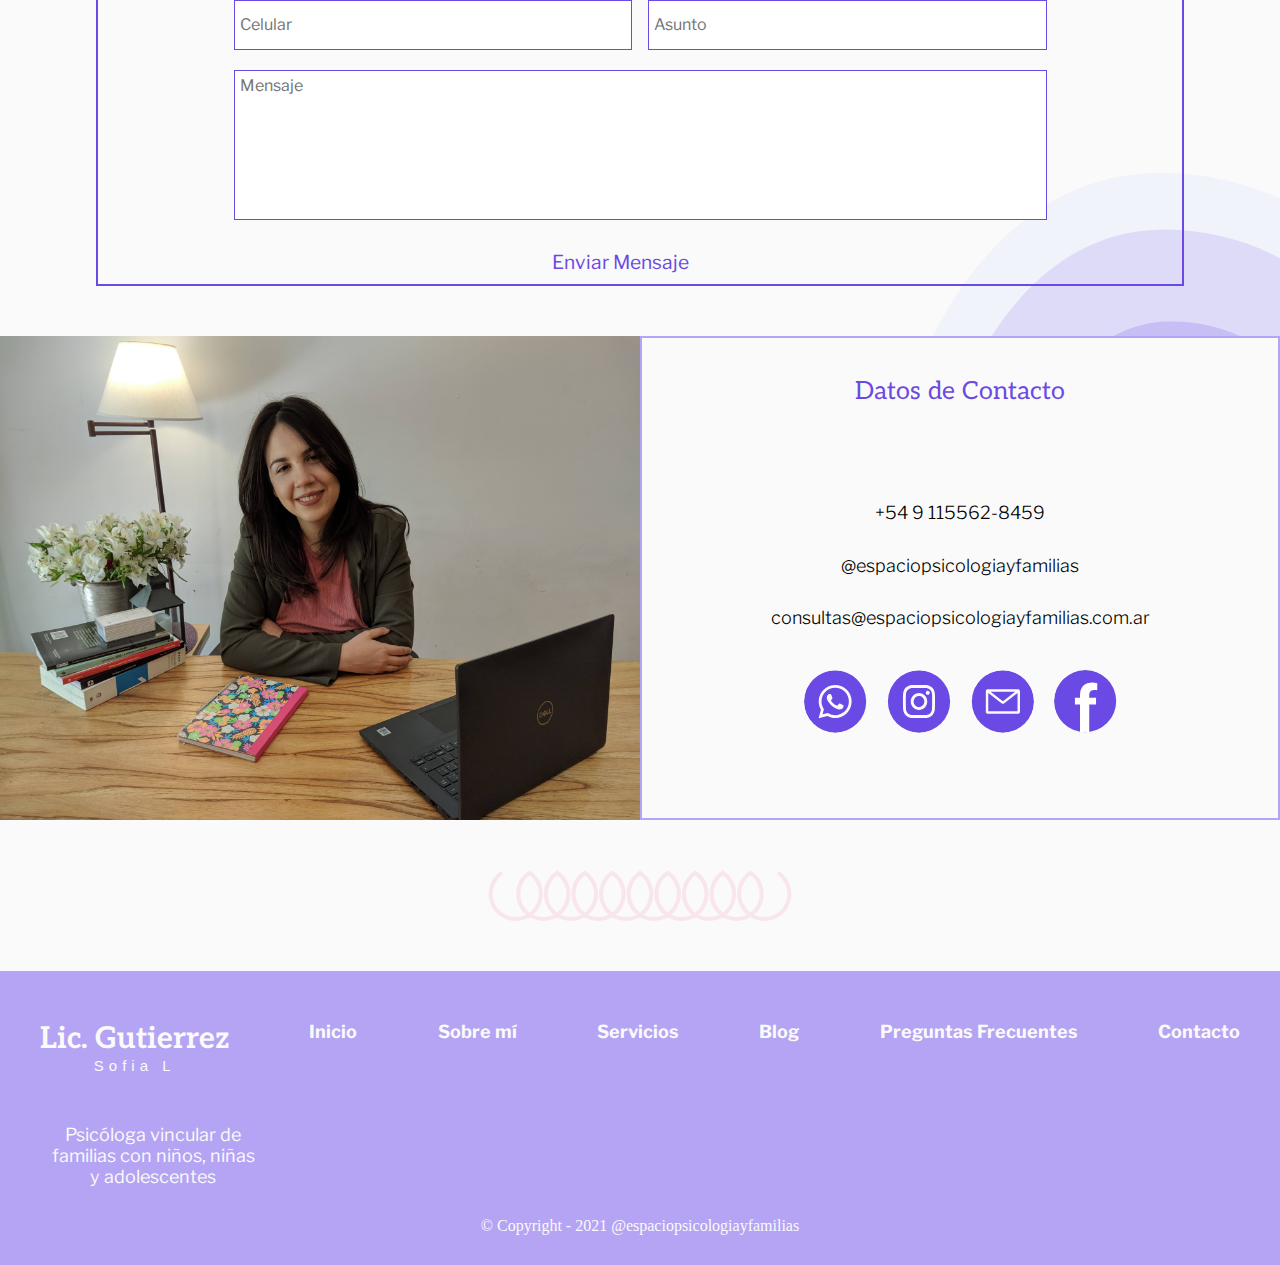
<file: Paginas/contacto.html>
<!DOCTYPE html>
<html lang="es">
<head>
    <meta charset="UTF-8">
    <meta http-equiv="X-UA-Compatible" content="IE=edge">
    <meta name="viewport" content="width=device-width, initial-scale=1.0">
    <meta name="description" content="escribe a consultas@espaciopsicologiayfamilias.com.ar, Instagram: @espaciopsicologiayfamilias, Facebook: /espaciopsicologiayfamilias, Whatsapp: 115562-8459, Horario de atencion: 9hs a 20hs">
    <meta name="keywords" content="psicologia infantil, Blog, terapia adolescente, terapias psicologicas, ESI, psicologa de familias">
    <meta property="og:title" content="Espacio Psicologia y Familias - Contacto">
    <meta property="og:image" content="../favicon.png">
    <meta property="og:description" content="escribe a consultas@espaciopsicologiayfamilias.com.ar, Instagram: @espaciopsicologiayfamilias, Facebook: /espaciopsicologiayfamilias, Whatsapp: 115562-8459, Horario de atencion: 9hs a 20hs">
    <meta property="og:url" content="https://www.espaciopsicologiayfamilias.com.ar/Paginas/contacto.html">
    <link rel="icon" type="image/x-icon" href="../favicon.png"/>
    <link rel="stylesheet" href="https://cdnjs.cloudflare.com/ajax/libs/font-awesome/6.0.0-beta2/css/all.min.css" integrity="sha512-YWzhKL2whUzgiheMoBFwW8CKV4qpHQAEuvilg9FAn5VJUDwKZZxkJNuGM4XkWuk94WCrrwslk8yWNGmY1EduTA==" crossorigin="anonymous" referrerpolicy="no-referrer" />
    <link rel="stylesheet" href="../css/style.css">
    <title>Contacto | Lic. Gutierrez</title>
</head>
<body class="bodyPreguntasFrecuentes">
    <nav class="nav">
        <input class="imputMenu" type="checkbox" id="btn-menu">
        <label for="btn-menu" class="fondoMenu"><img class="menu" src="../img/menu.svg" alt="menu"></label>   
        <ul class="navMenu">
            <li class="item1"><a href="../index.html">Inicio</a></li>
            <li class="item2"><a href="./sobre_mi.html">Sobre mí</a></li>
            <li class="item3"><a href="./servicios.html">Servicios</a></li>
            <li class="nombre"><h2>Lic. Gutierrez</h2><p>Sofia L</p></li>
            <li class="item4"><a href="./blog.html">Blog</a></li>
            <li class="item5"><a href="./preguntas_frecuentes.html">Preguntas Frecuentes</a></li>
            <li class="item6 active"><a href="#">Contacto</a></li>
        </ul>
    </nav>
    
    <header class="headerContacto">
        <div class="tituloHeaderContacto">
            <h1>¿Alguna duda puntual?</h1><h1>Hablame a Whatsapp</h1>
        </div>
        <a href="http://api.whatsapp.com/send?phone=5491155628459&text=Hola,%20te%20contacto%20desde%20la%20pagina%20web,%20quisiera%20conocer%20m%C3%A1s%20sobre%20tus%20servicios" target="_blank" class="botonHeaderContacto">
            Contactar
        </a>
    </header>
  
    <div class="path">
        <img src="../img/path.svg" alt="path">
    </div>
   
    <main class="mainPreguntasFrec" id="mainContacto">
        <div class="main_title">
            <h2>Completá el formulario para agendar un turno</h2>
        </div>
        <div class="contenedorformulario">
        <p>Te invito a completar el formulario para coordinar una primera entrevista.<br>A la brevedad me estaré comunicando.</p>
        <form
        action="https://formspree.io/f/mayarnkv"
        method="POST"
        id="my-form"
        class="formularioContacto"
        >
        <input type="text" name="name" id="nameForm" placeholder="Nombre" required>
        <input type="email" name="_replyto" id="emailForm" placeholder="Email" required>
        <input type="number" name="Telefono" id="telForm" placeholder="Celular" required>
        <input type="text" name="Asunto" id="asuntoForm" placeholder="Asunto" required>
       
        <textarea name="msg" placeholder="Mensaje" required></textarea>
        
        <button id="my-form-button" type="submit">Enviar Mensaje<i class="fas fa-arrow-right"></i></button>
        <p id="my-form-status" class="success hidden"></p>
    </form>
        </div>
        
        <img class="fondoMainContacto" src="../img/elemento_fondo.svg" alt="elemento fondo">
    </main>
    <div class="tarjetaContactoPregFrec">
        <div><img src="../img/SofiContacto.jpg" alt="Sofia Gutierrez"></div>
        <div class="datosDeContactoPregFrec">
            <h3>Datos de Contacto</h3>
            <ul>
                <li class="itemContacto1"><a href="http://api.whatsapp.com/send?phone=5491155628459&text=Hola,%20te%20contacto%20desde%20la%20pagina%20web,%20quisiera%20conocer%20m%C3%A1s%20sobre%20tus%20servicios" target="_blank">+54 9 115562-8459</a></li>
                <li class="itemContacto2"><a href="https://www.instagram.com/espaciopsicologiayfamilias/" target="_blank">@espaciopsicologiayfamilias</a></li>
                <li class="itemContacto3"><a href="mailto:consultas@espaciopsicologiayfamilias.com.ar" target="_blank">consultas@espaciopsicologiayfamilias.com.ar</a></li>
                <li class="itemContacto4">
                    <a href="https://api.whatsapp.com/send?phone=5491155628459&text=Hola,%20te%20contacto%20desde%20la%20pagina%20web,%20quisiera%20conocer%20m%C3%A1s%20sobre%20tus%20servicios" target="_blank" rel="noopener noreferrer"><img src="../img/whatsapp.svg" alt="whatsapp"></a>
                    <a href="https://www.instagram.com/espaciopsicologiayfamilias/" target="_blank"><img src="../img/instagram.svg" alt="instagram"></a>
                    <a href="mailto:consultas@espaciopsicologiayfamilias.com.ar" target="_blank"><img src="../img/mail.svg" alt="mail"></a>
                    <a href="https://www.facebook.com/espaciopsicologiayfamilias/" target="_blank"><img src="../img/facebook.svg" alt="facebook"></a>
                </li>
            </ul>

        </div>
    </div>
    <div class="path">
        <img src="../img/path.svg" alt="path">
    </div>
    
    <img class="flechaArriba" src="../img/flechaCielo.png" alt="">
    <div class="footerPreguntasFrecuentes">
        <div class="bar">
            <ul>
                <li class="nombreFooter"><h2>Lic. Gutierrez</h2><p>Sofia L</p></li>
                <li class="item"><a href="../index.html">Inicio</a></li>
                <li class="item"><a href="./sobre_mi.html">Sobre mí</a></li>
                <li class="item"><a href="./servicios.html">Servicios</a></li>
                <li class="item"><a href="./blog.html">Blog</a></li>
                <li class="item"><a href="./preguntas_frecuentes.html">Preguntas Frecuentes</a></li>
                <li class="item"><a href="">Contacto</a></li>
            </ul>
        </div>
        <div class="footerContent">
            <p class="izq">Psicóloga vincular de familias con niños, niñas y adolescentes</p>
            <div class="der">
                <ul>
                    <li><a href="http://www.instagram.com/espaciopsicologiayfamilias/" target="_blank"><i class="fab fa-instagram"></i></a></li>
                    <li><a href="https://www.facebook.com/espaciopsicologiayfamilias/" target="_blank"><i class="fab fa-facebook-f"></i></i></a></li>
                    <li><a href="http://api.whatsapp.com/send?phone=5491155628459&text=Hola,%20te%20contacto%20desde%20la%20pagina%20web,%20quisiera%20conocer%20m%C3%A1s%20sobre%20tus%20servicios" target="_blank"><i class="fab fa-whatsapp"></i></a></li>
                    <li><a href="mailto:consultas@espaciopsicologiayfamilias.com.ar" target="_blank"><i class="far fa-envelope"></i></a></li>
                </ul>
            </div>
        </div>
        <div class="copyright">
            &copy Copyright - 2021 @espaciopsicologiayfamilias
        </div>
    </div>

    <script src="../Js/contacto.js"></script>
    <script src="../Js/irArriba.js"></script>
</body>
</html>
</file>
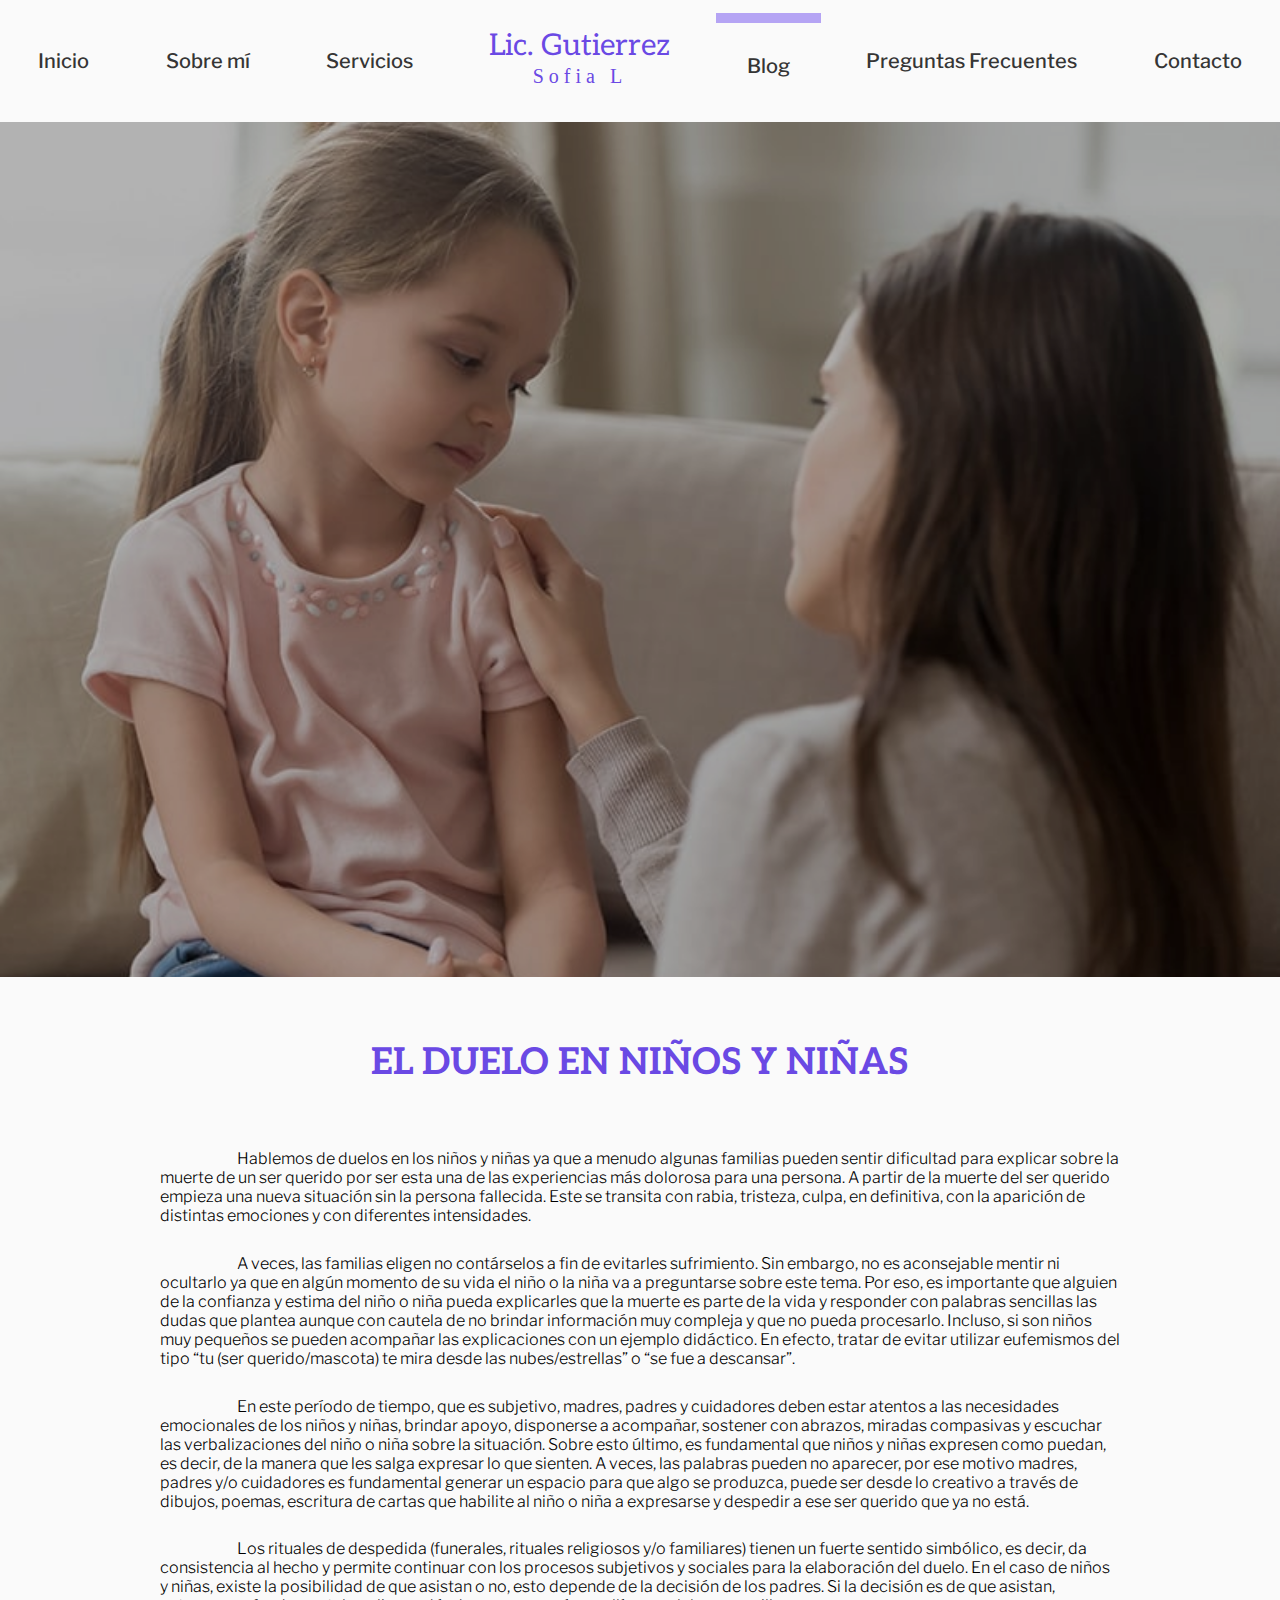
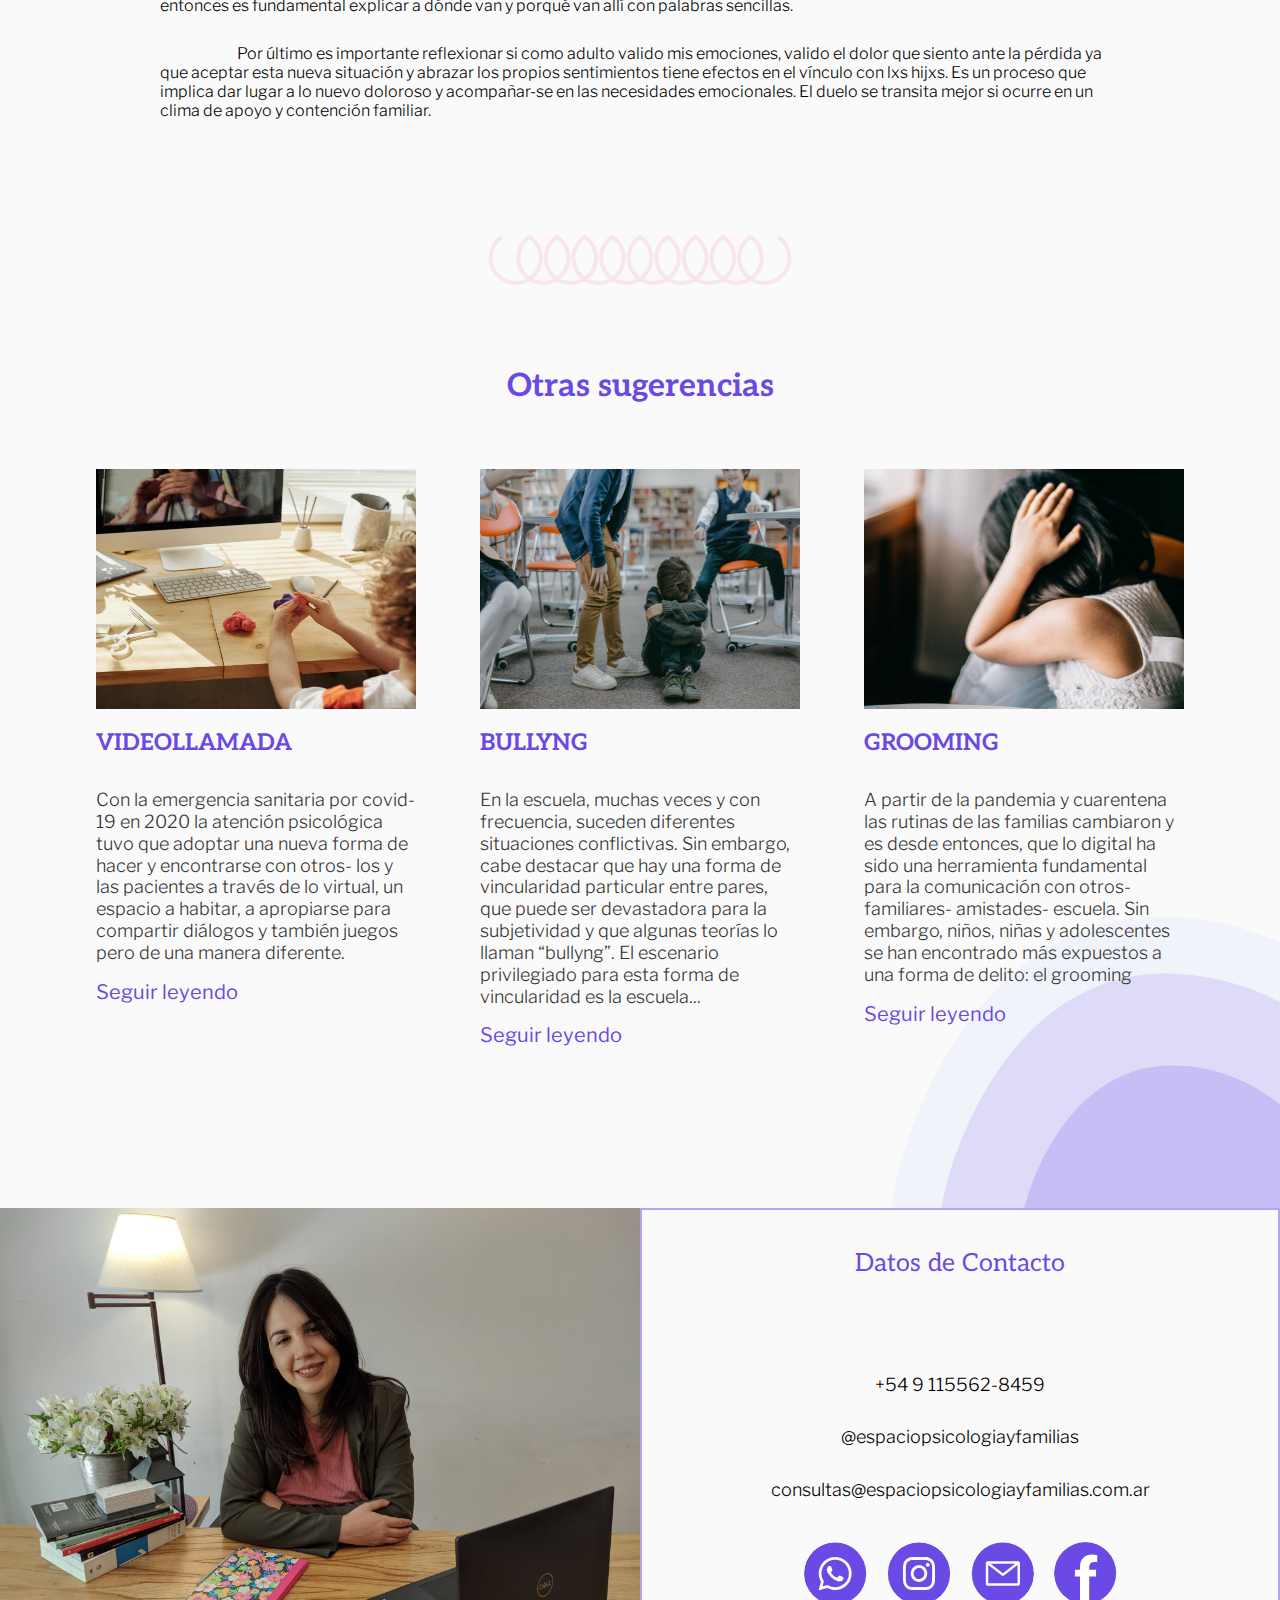
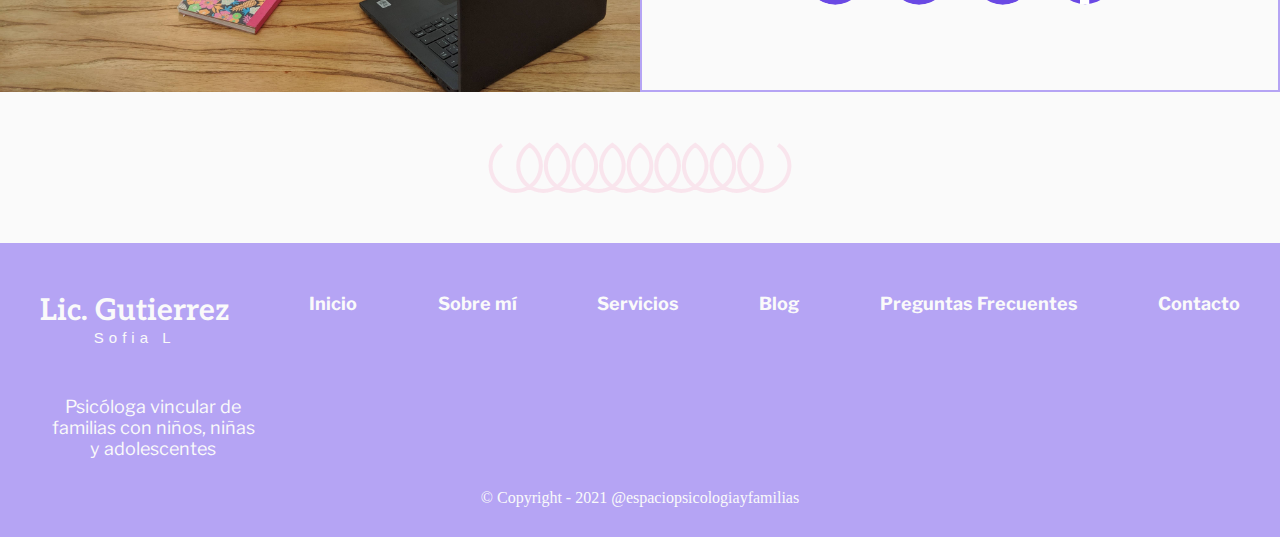
<file: Paginas/el_duelo.html>
<!DOCTYPE html>
<html lang="es">
<head>
    <meta charset="UTF-8">
    <meta http-equiv="X-UA-Compatible" content="IE=edge">
    <meta name="viewport" content="width=device-width, initial-scale=1.0">
    <link rel="icon" type="image/x-icon" href="../favicon.png"/>
    <link rel="stylesheet" href="https://cdnjs.cloudflare.com/ajax/libs/font-awesome/6.0.0-beta2/css/all.min.css" integrity="sha512-YWzhKL2whUzgiheMoBFwW8CKV4qpHQAEuvilg9FAn5VJUDwKZZxkJNuGM4XkWuk94WCrrwslk8yWNGmY1EduTA==" crossorigin="anonymous" referrerpolicy="no-referrer" />
    <link rel="stylesheet" href="../css/style.css">
    <title>Blog | Duelo en niños y niñas</title>
</head>
<body class="bodyPreguntasFrecuentes">
    <nav class="nav">
        <input class="imputMenu" type="checkbox" id="btn-menu">
        <label for="btn-menu" class="fondoMenu"><img class="menu" src="../img/menu.svg" alt="menu"></label>   
        <ul class="navMenu">
            <li class="item1"><a href="../index.html">Inicio</a></li>
            <li class="item2"><a href="./sobre_mi.html">Sobre mí</a></li>
            <li class="item3"><a href="./servicios.html">Servicios</a></li>
            <li class="nombre"><h2>Lic. Gutierrez</h2><p>Sofia L</p></li>
            <li class="item4 active"><a href="./blog.html">Blog</a></li>
            <li class="item5"><a href="./preguntas_frecuentes.html">Preguntas Frecuentes</a></li>
            <li class="item6"><a href="./contacto.html">Contacto</a></li>
        </ul>
    </nav>
    
    <header class="headerElDuelo">
    </header>
  
   

    <main class="mainBlogVideollamada">
        <div class="main_title">
            <h1>EL DUELO EN NIÑOS Y NIÑAS</h1>
        </div>
        
        <div class="contenidoVideollamada">

            <p>
                Hablemos de duelos en los niños y niñas ya que a menudo algunas familias pueden sentir dificultad para explicar sobre la muerte de un ser querido por ser esta una de las experiencias más dolorosa para una persona. A partir de la muerte del ser querido empieza una nueva situación sin la persona fallecida. Este se transita con rabia, tristeza, culpa, en definitiva, con la aparición de distintas emociones y con diferentes intensidades.
            </p>
            <p>
                A veces, las familias eligen no contárselos a fin de evitarles sufrimiento. Sin embargo, no es aconsejable mentir ni ocultarlo ya que en algún momento de su vida el niño o la niña va a preguntarse sobre este tema. Por eso, es importante que alguien de la confianza y estima del niño o niña pueda explicarles que la muerte es parte de la vida y responder con palabras sencillas las dudas que plantea aunque con cautela de no brindar información muy compleja y que no pueda procesarlo. Incluso, si son niños muy pequeños se pueden acompañar las explicaciones con un ejemplo didáctico. En efecto, tratar de evitar utilizar eufemismos del tipo “tu (ser querido/mascota) te mira desde las nubes/estrellas” o “se fue a descansar”.
            </p>
            <p>
                En este período de tiempo, que es subjetivo, madres, padres y cuidadores deben estar atentos a las necesidades emocionales de los niños y niñas, brindar apoyo, disponerse a acompañar, sostener con abrazos, miradas compasivas y escuchar las verbalizaciones del niño o niña sobre la situación. Sobre esto último, es fundamental que niños y niñas expresen como puedan, es decir, de la manera que les salga expresar lo que sienten. A veces, las palabras pueden no aparecer,  por  ese  motivo madres,  padres  y/o cuidadores es fundamental generar un espacio para que  algo  se  produzca,  puede  ser desde lo creativo a través de dibujos, poemas, escritura de cartas que habilite al niño o niña a expresarse y despedir a ese ser querido que ya no está.
            </p>
            <p>
                Los rituales de despedida (funerales, rituales religiosos y/o familiares) tienen un fuerte sentido simbólico, es decir, da consistencia al hecho y permite continuar con los procesos subjetivos y sociales para la elaboración del duelo. En el caso de niños y niñas, existe la posibilidad de que asistan o no, esto depende de la decisión de los padres. Si la decisión es de que asistan, entonces es fundamental explicar a dónde van y porqué van allí con palabras sencillas.
            </p>
            <p>
                Por último es importante reflexionar si como adulto valido mis emociones, valido el dolor que siento ante la pérdida ya que aceptar esta nueva situación y abrazar los propios sentimientos tiene efectos en el vínculo con lxs hijxs. Es un proceso que implica dar lugar a lo nuevo doloroso y acompañar-se en las necesidades emocionales. El duelo se transita mejor si ocurre en un clima de apoyo y contención familiar.
            </p>
            

            
        </div>
        
        
        <div class="path">
            <img src="../img/path.svg" alt="path">
        </div>

        <h2 class="subtitOtros">Otras sugerencias</h2>

        <div class="cardsBlog">
      
            <div class="card">
                <div class="img-card">
                    <img src="../img/videollamada.jpg" alt="familia">
                </div>
                <div class="contenido-card">
                    <h1>VIDEOLLAMADA</h1>
                    <P>Con la emergencia sanitaria por covid- 19 en 2020 la atención psicológica tuvo que adoptar una nueva forma de hacer y encontrarse con otros- los y las pacientes a través de lo virtual, un espacio a habitar, a apropiarse para compartir diálogos y también juegos pero de una manera diferente.</P>
                    <a href="./videollamada.html">Seguir leyendo <i class="fas fa-arrow-right"></i></a>
                </div>
            </div>
            <div class="card">
                <div class="img-card">
                    <img src="../img/bullyng.jpg" alt="familia">
                </div>
                <div class="contenido-card">
                    <h1>BULLYNG</h1>
                    <P>En la escuela, muchas veces y con frecuencia, suceden diferentes situaciones conflictivas. Sin embargo, cabe destacar que hay una forma de vincularidad particular entre pares, que puede ser devastadora para la subjetividad y que algunas teorías lo llaman “bullyng”. El  escenario privilegiado para esta forma de vincularidad es la escuela...</P>
                    <a href="./bullying.html">Seguir leyendo <i class="fas fa-arrow-right"></i></a>
                </div>
            </div>
            <div class="card">
                <div class="img-card">
                    <img src="../img/grooming_gral.jpg" alt="familia">
                </div>
                <div class="contenido-card">
                    <h1>GROOMING</h1>
                    <P>A partir de la pandemia y cuarentena las rutinas de las familias cambiaron y es desde entonces, que lo digital ha sido una herramienta fundamental para la comunicación con otros- familiares- amistades- escuela. Sin embargo, niños, niñas y adolescentes se han encontrado más expuestos a una forma de delito: el grooming</P>
                    <a href="./grooming.html">Seguir leyendo <i class="fas fa-arrow-right"></i></a>
                </div>
            </div>

        </div>
        

        <img class="fondoVideollamada" src="../img/elemento_fondo.svg" alt="elemento fondo">
    </main>



    <div class="tarjetaContactoPregFrec">
        <div><img src="../img/SofiContacto.jpg" alt="Sofia Gutierrez"></div>
        <div class="datosDeContactoPregFrec">
            <h3>Datos de Contacto</h3>
            <ul>
                <li class="itemContacto1"><a href="http://api.whatsapp.com/send?phone=5491155628459&text=Hola,%20te%20contacto%20desde%20la%20pagina%20web,%20quisiera%20conocer%20m%C3%A1s%20sobre%20tus%20servicios" target="_blank">+54 9 115562-8459</a></li>
                <li class="itemContacto2"><a href="https://www.instagram.com/espaciopsicologiayfamilias/" target="_blank">@espaciopsicologiayfamilias</a></li>
                <li class="itemContacto3"><a href="mailto:consultas@espaciopsicologiayfamilias.com.ar" target="_blank">consultas@espaciopsicologiayfamilias.com.ar</a></li>
                <li class="itemContacto4">
                    <a href="https://api.whatsapp.com/send?phone=5491155628459&text=Hola,%20te%20contacto%20desde%20la%20pagina%20web,%20quisiera%20conocer%20m%C3%A1s%20sobre%20tus%20servicios" target="_blank" rel="noopener noreferrer"><img src="../img/whatsapp.svg" alt="whatsapp"></a>
                    <a href="https://www.instagram.com/espaciopsicologiayfamilias/" target="_blank"><img src="../img/instagram.svg" alt="instagram"></a>
                    <a href="mailto:consultas@espaciopsicologiayfamilias.com.ar" target="_blank"><img src="../img/mail.svg" alt="mail"></a>
                    <a href="https://www.facebook.com/espaciopsicologiayfamilias/" target="_blank"><img src="../img/facebook.svg" alt="facebook"></a>
                </li>
            </ul>

        </div>
    </div>
    <div class="path">
        <img src="../img/path.svg" alt="path">
    </div>
    
    <img class="flechaArriba" src="../img/flechaCielo.png" alt="">
    <div class="footerPreguntasFrecuentes">
        <div class="bar">
            <ul>
                <li class="nombreFooter"><h2>Lic. Gutierrez</h2><p>Sofia L</p></li>
                <li class="item"><a href="../index.html">Inicio</a></li>
                <li class="item"><a href="">Sobre mí</a></li>
                <li class="item"><a href="./servicios.html">Servicios</a></li>
                <li class="item"><a href="./blog.html">Blog</a></li>
                <li class="item"><a href="./preguntas_frecuentes.html">Preguntas Frecuentes</a></li>
                <li class="item"><a href="./contacto.html">Contacto</a></li>
            </ul>
        </div>
        <div class="footerContent">
            <p class="izq">Psicóloga vincular de familias con niños, niñas y adolescentes</p>
            <div class="der">
                <ul>
                    <li><a href="http://www.instagram.com/espaciopsicologiayfamilias/" target="_blank"><i class="fab fa-instagram"></i></a></li>
                    <li><a href="https://www.facebook.com/espaciopsicologiayfamilias/" target="_blank"><i class="fab fa-facebook-f"></i></i></a></li>
                    <li><a href="http://api.whatsapp.com/send?phone=5491155628459&text=Hola,%20te%20contacto%20desde%20la%20pagina%20web,%20quisiera%20conocer%20m%C3%A1s%20sobre%20tus%20servicios" target="_blank"><i class="fab fa-whatsapp"></i></a></li>
                    <li><a href="mailto:consultas@espaciopsicologiayfamilias.com.ar" target="_blank"><i class="far fa-envelope"></i></a></li>
                </ul>
            </div>
        </div>
        <div class="copyright">
            &copy Copyright - 2021 @espaciopsicologiayfamilias
        </div>
    </div>

    <script src="../Js/irArriba.js"></script>
</body>
</html>
</file>
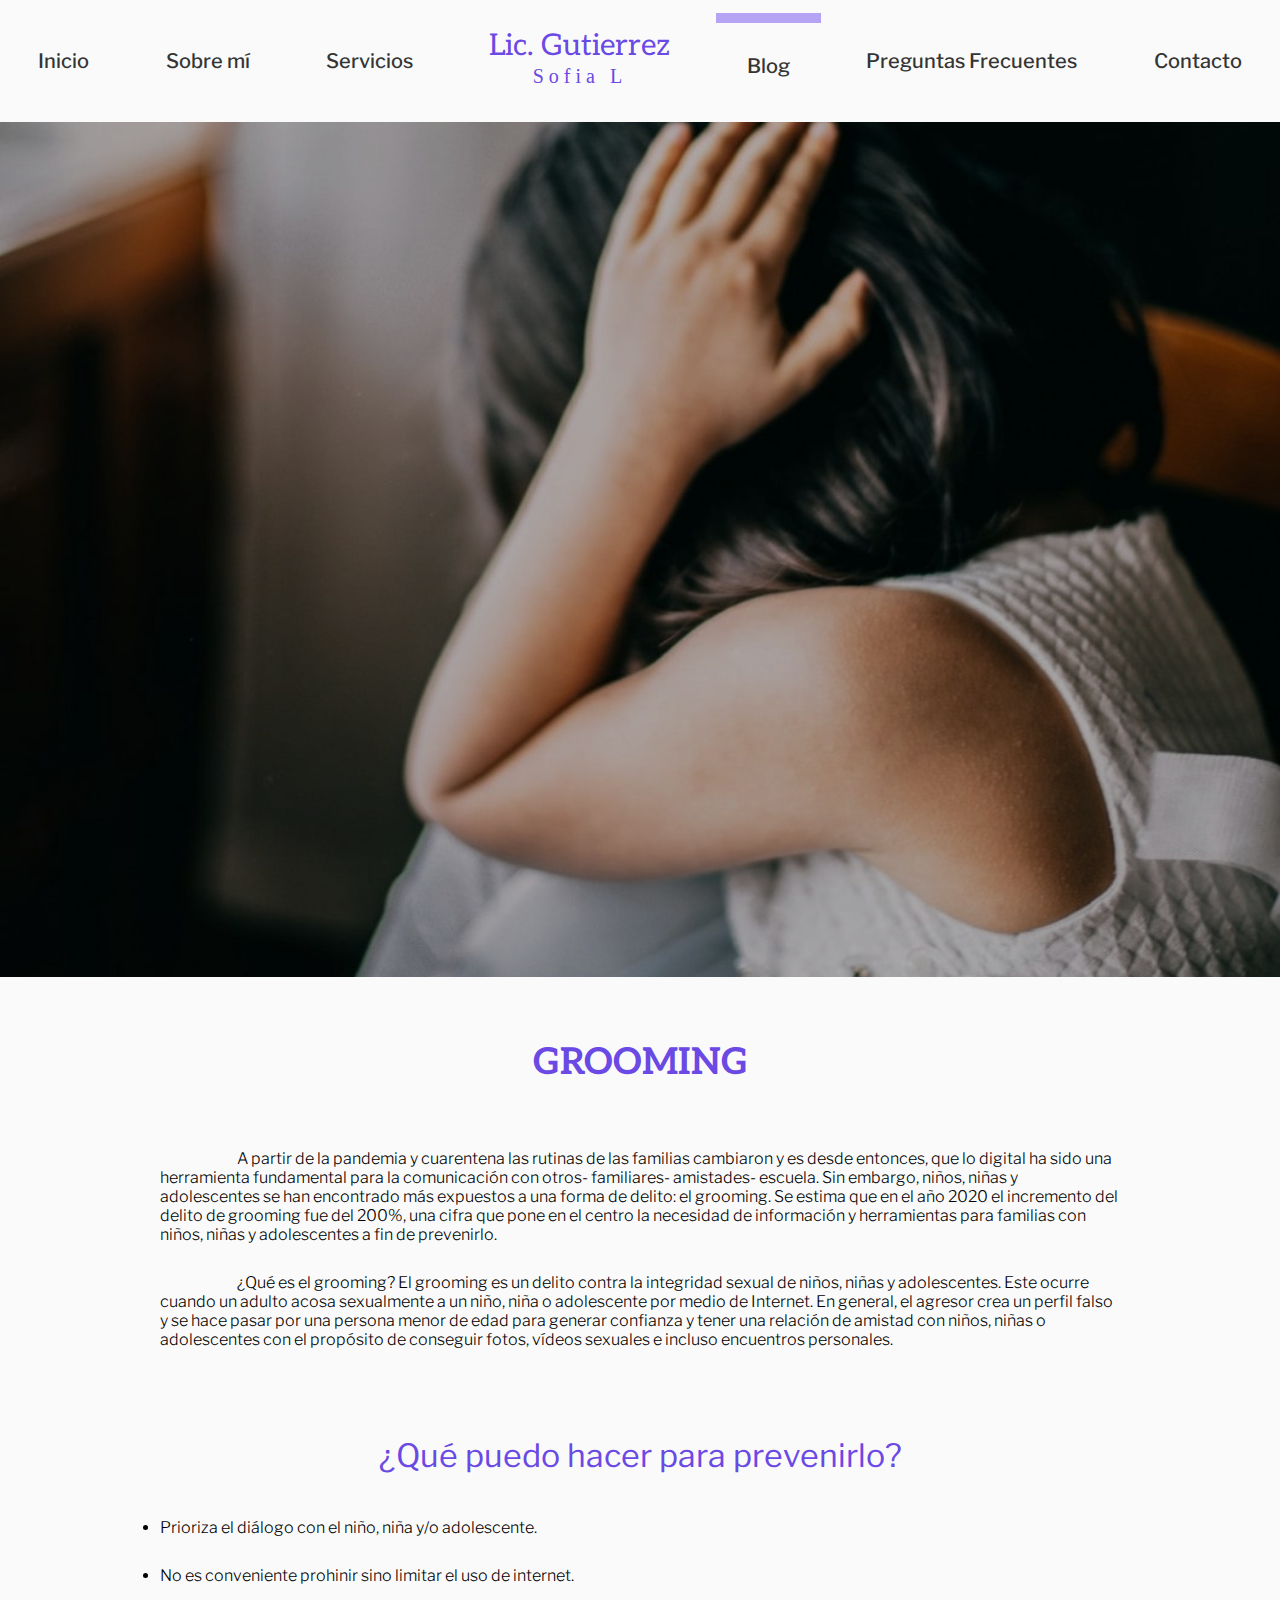
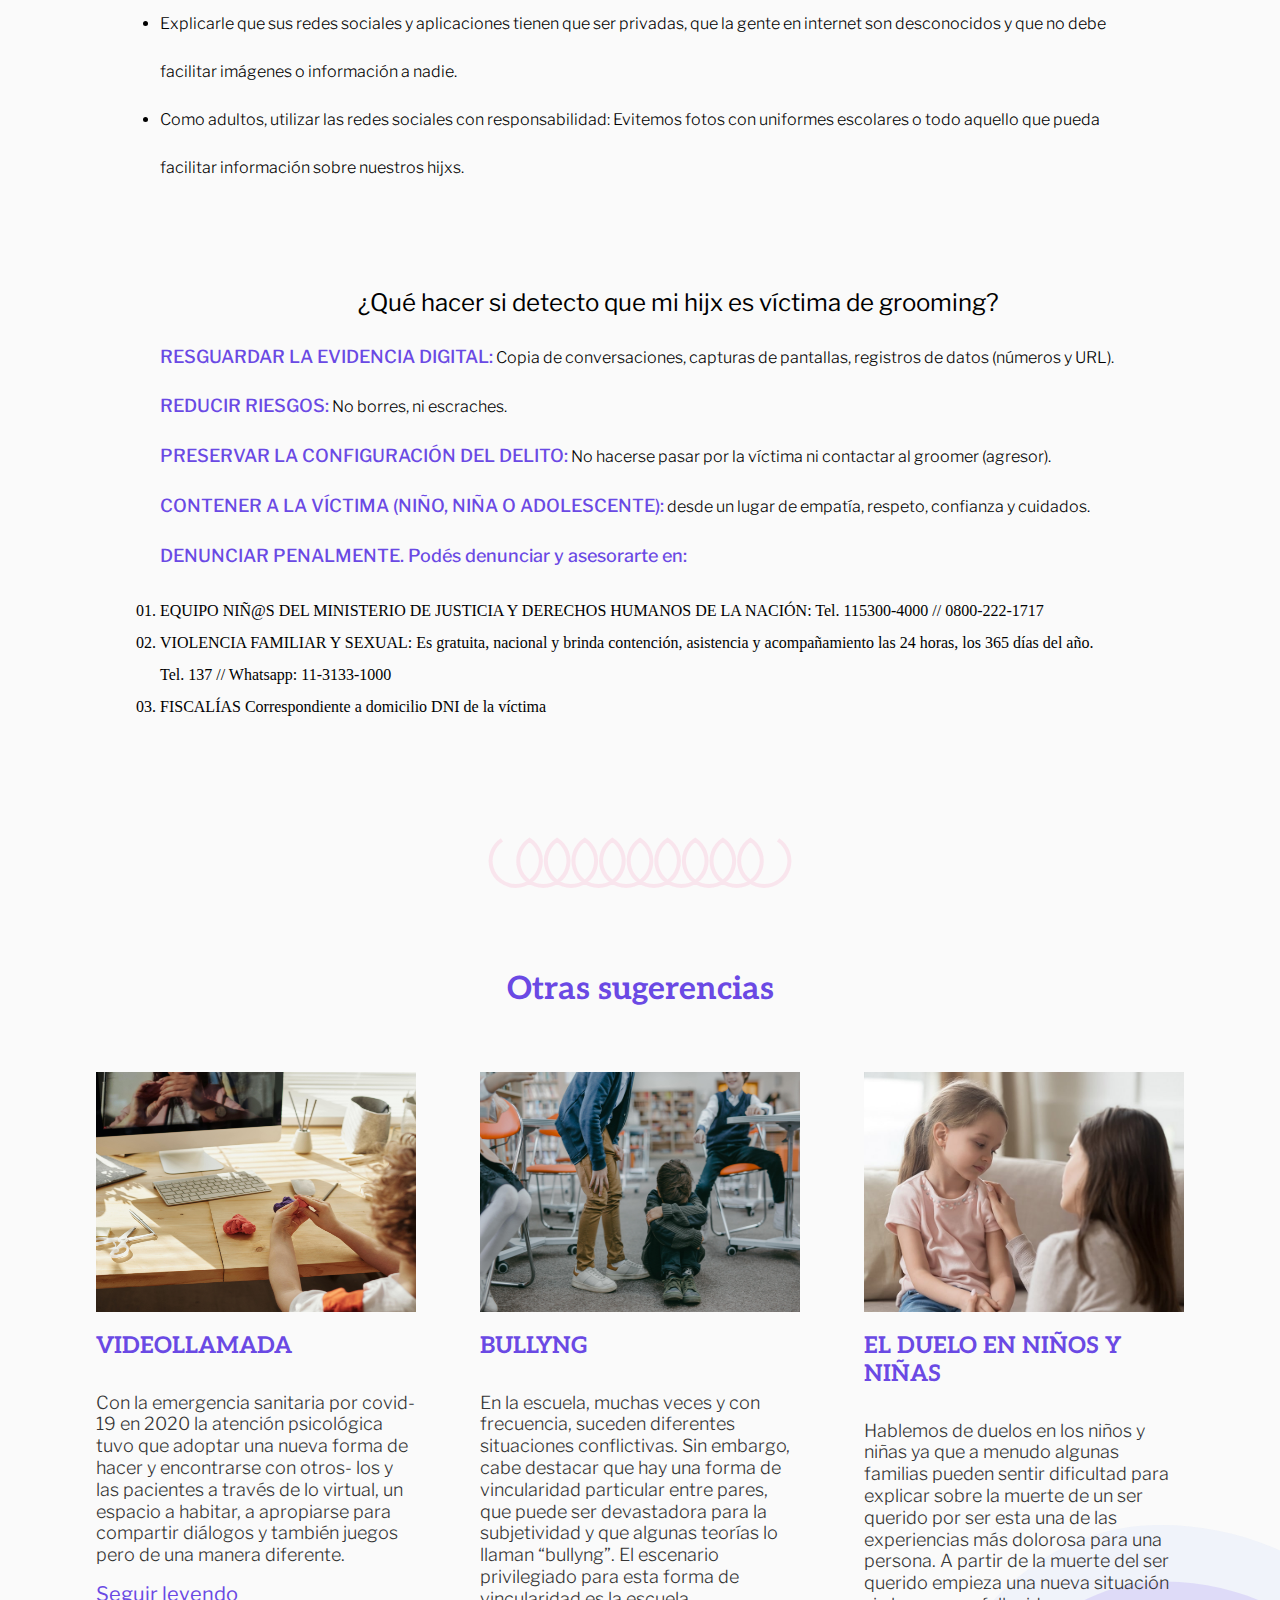
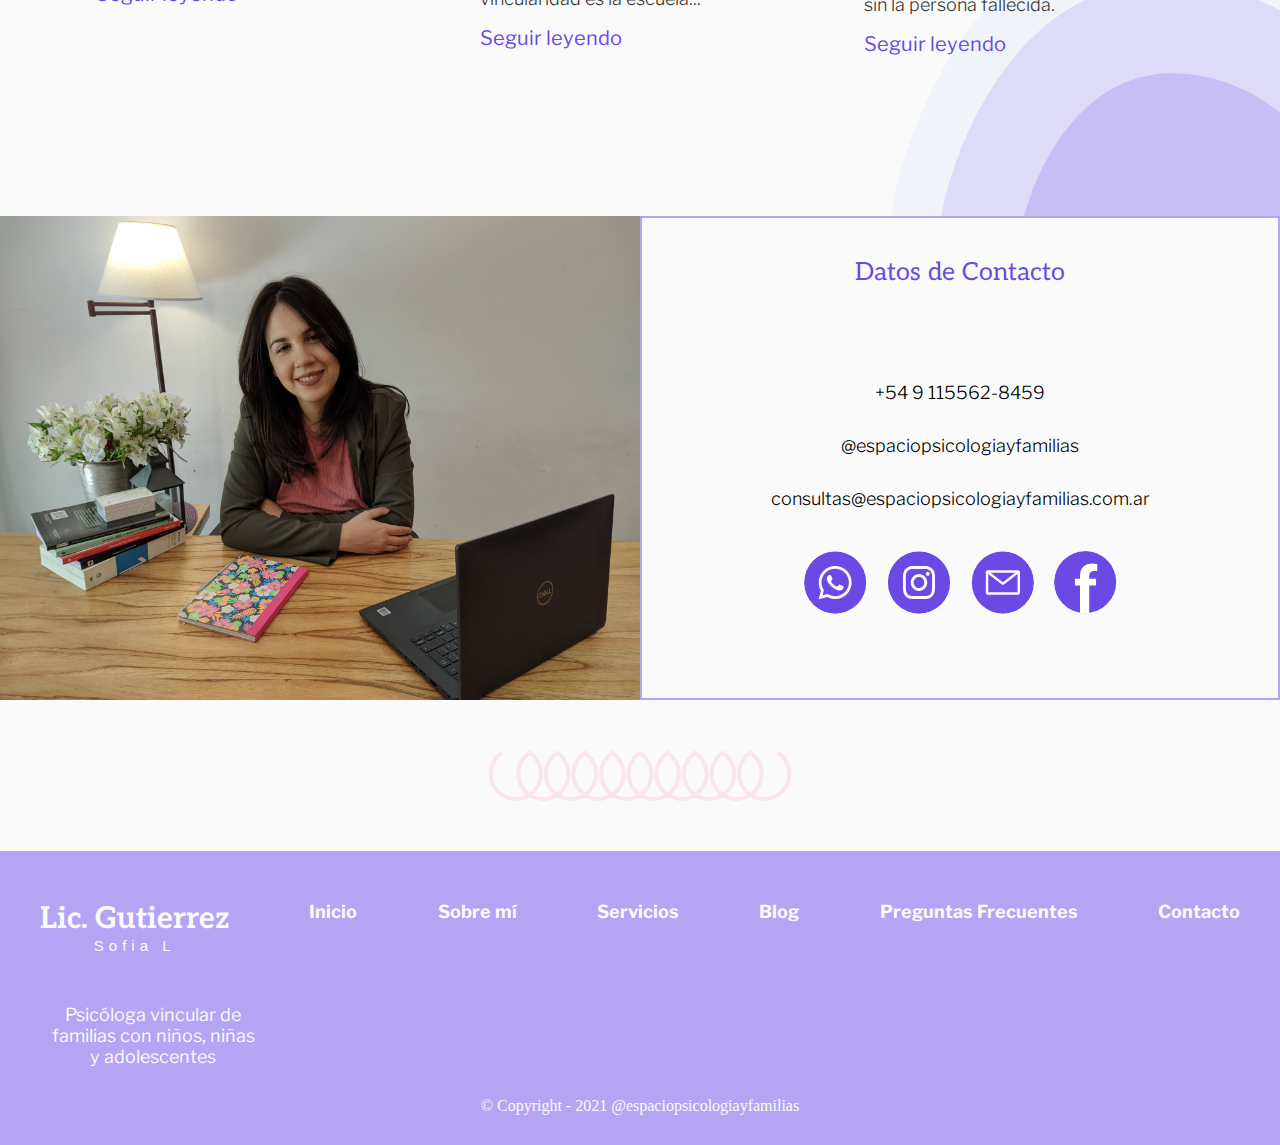
<file: Paginas/grooming.html>
<!DOCTYPE html>
<html lang="es">
<head>
    <meta charset="UTF-8">
    <meta http-equiv="X-UA-Compatible" content="IE=edge">
    <meta name="viewport" content="width=device-width, initial-scale=1.0">
    <link rel="icon" type="image/x-icon" href="../favicon.png"/>
    <link rel="stylesheet" href="https://cdnjs.cloudflare.com/ajax/libs/font-awesome/6.0.0-beta2/css/all.min.css" integrity="sha512-YWzhKL2whUzgiheMoBFwW8CKV4qpHQAEuvilg9FAn5VJUDwKZZxkJNuGM4XkWuk94WCrrwslk8yWNGmY1EduTA==" crossorigin="anonymous" referrerpolicy="no-referrer" />
    <link rel="stylesheet" href="../css/style.css">
    <title>Blog | Bullyng</title>
</head>
<body class="bodyPreguntasFrecuentes">
    <nav class="nav">
        <input class="imputMenu" type="checkbox" id="btn-menu">
        <label for="btn-menu" class="fondoMenu"><img class="menu" src="../img/menu.svg" alt="menu"></label>   
        <ul class="navMenu">
            <li class="item1"><a href="../index.html">Inicio</a></li>
            <li class="item2"><a href="">Sobre mí</a></li>
            <li class="item3"><a href="./servicios.html">Servicios</a></li>
            <li class="nombre"><h2>Lic. Gutierrez</h2><p>Sofia L</p></li>
            <li class="item4 active"><a href="./blog.html">Blog</a></li>
            <li class="item5"><a href="./preguntas_frecuentes.html">Preguntas Frecuentes</a></li>
            <li class="item6"><a href="./contacto.html">Contacto</a></li>
        </ul>
    </nav>
    
    <header class="headerGrooming">
    </header>
  
   

    <main class="mainBlogVideollamada">
        <div class="main_title">
            <h1>GROOMING</h1>
        </div>
        
        <div class="contenidoVideollamada">
            <p>
                A partir de la pandemia y cuarentena las rutinas de las familias cambiaron y es desde entonces, que lo digital ha sido una herramienta fundamental para la comunicación con otros- familiares- amistades- escuela. Sin embargo, niños, niñas y adolescentes se han encontrado más expuestos a una forma de delito: el grooming. Se estima que en el año 2020 el incremento del delito de grooming fue del 200%, una cifra que pone en el centro la necesidad de información y herramientas para familias con niños, niñas y adolescentes a fin de prevenirlo.
            </p>
            <p>
                ¿Qué es el grooming? El grooming es un delito contra la integridad sexual de niños, niñas y adolescentes. Este ocurre cuando un adulto acosa sexualmente a un niño, niña o adolescente por medio de Internet. En general, el agresor crea un perfil falso y se hace pasar por una persona menor de edad para generar confianza y tener una relación de amistad con niños, niñas o adolescentes con el propósito de conseguir fotos, vídeos sexuales e incluso encuentros personales.
            </p>
            
            <h2 class="subtit">¿Qué puedo hacer para prevenirlo?</h2>
            <ul id="ulContent" compact="compact">
                <li>Prioriza el diálogo con el niño, niña y/o adolescente.</li>
                <li>No es conveniente prohinir sino limitar el uso de internet.</li>
                <li>Explicarle que sus redes sociales y aplicaciones tienen que ser privadas, que la gente en internet son desconocidos y que no debe facilitar imágenes o información a nadie.</li>
                <li>Como adultos, utilizar las redes sociales con responsabilidad: Evitemos fotos con uniformes escolares o todo aquello que pueda facilitar información sobre nuestros hijxs.</li>
            </ul>

            <h2 style="text-align: center;">¿Qué hacer si detecto que mi hijx es víctima de grooming?</h2>

            <p id="no-indent"><small>RESGUARDAR LA EVIDENCIA DIGITAL:</small> Copia de conversaciones, capturas de pantallas, registros de datos (números y URL).</p>
            
            <p id="no-indent"><small>REDUCIR RIESGOS:</small> No borres, ni escraches.</p>

            <p id="no-indent"><small>PRESERVAR LA CONFIGURACIÓN DEL DELITO:</small> No hacerse pasar por la víctima ni contactar al groomer (agresor).</p>

            <p id="no-indent"><small>CONTENER A LA VÍCTIMA (NIÑO, NIÑA O ADOLESCENTE):</small> desde un lugar de empatía, respeto, confianza y cuidados.</p>

            <p id="no-indent"><small>DENUNCIAR PENALMENTE. Podés denunciar y asesorarte en:</small></p>

            <ol>
                <li>EQUIPO NIÑ@S DEL MINISTERIO DE JUSTICIA Y DERECHOS HUMANOS DE LA NACIÓN: Tel. 115300-4000 // 0800-222-1717</li>
                <li>VIOLENCIA FAMILIAR Y SEXUAL: Es gratuita, nacional y brinda contención, asistencia y acompañamiento las 24 horas, los 365 días del año. Tel. 137 // Whatsapp: 11-3133-1000</li>
                <li>FISCALÍAS Correspondiente a domicilio DNI de la víctima</li>
            </ol>

            
        </div>
        
        
        <div class="path">
            <img src="../img/path.svg" alt="path">
        </div>

        <h2 class="subtitOtros">Otras sugerencias</h2>

        <div class="cardsBlog">
      
            <div class="card">
                <div class="img-card">
                    <img src="../img/videollamada.jpg" alt="familia">
                </div>
                <div class="contenido-card">
                    <h1>VIDEOLLAMADA</h1>
                    <P>Con la emergencia sanitaria por covid- 19 en 2020 la atención psicológica tuvo que adoptar una nueva forma de hacer y encontrarse con otros- los y las pacientes a través de lo virtual, un espacio a habitar, a apropiarse para compartir diálogos y también juegos pero de una manera diferente.</P>
                    <a href="./videollamada.html">Seguir leyendo <i class="fas fa-arrow-right"></i></a>
                </div>
            </div>
            <div class="card">
                <div class="img-card">
                    <img src="../img/bullyng.jpg" alt="familia">
                </div>
                <div class="contenido-card">
                    <h1>BULLYNG</h1>
                    <P>En la escuela, muchas veces y con frecuencia, suceden diferentes situaciones conflictivas. Sin embargo, cabe destacar que hay una forma de vincularidad particular entre pares, que puede ser devastadora para la subjetividad y que algunas teorías lo llaman “bullyng”. El  escenario privilegiado para esta forma de vincularidad es la escuela...</P>
                    <a href="./bullying.html">Seguir leyendo <i class="fas fa-arrow-right"></i></a>
                </div>
            </div>
            <div class="card">
                <div class="img-card">
                    <img src="../img/duelo.jpg" alt="familia">
                </div>
                <div class="contenido-card">
                    <h1>EL DUELO EN NIÑOS Y NIÑAS</h1>
                    <P>Hablemos de duelos en los niños y niñas ya que a menudo algunas familias pueden sentir dificultad para explicar sobre la muerte de un ser querido por ser esta una de las experiencias más dolorosa para una persona. A partir de la muerte del ser querido empieza una nueva situación sin la persona fallecida.</P>
                    <a href="./el_duelo.html">Seguir leyendo <i class="fas fa-arrow-right"></i></a>
                </div>
            </div>

        </div>
        

        <img class="fondoVideollamada" src="../img/elemento_fondo.svg" alt="elemento fondo">
    </main>



    <div class="tarjetaContactoPregFrec">
        <div><img src="../img/SofiContacto.jpg" alt="Sofia Gutierrez"></div>
        <div class="datosDeContactoPregFrec">
            <h3>Datos de Contacto</h3>
            <ul>
                <li class="itemContacto1"><a href="http://api.whatsapp.com/send?phone=5491155628459&text=Hola,%20te%20contacto%20desde%20la%20pagina%20web,%20quisiera%20conocer%20m%C3%A1s%20sobre%20tus%20servicios" target="_blank">+54 9 115562-8459</a></li>
                <li class="itemContacto2"><a href="https://www.instagram.com/espaciopsicologiayfamilias/" target="_blank">@espaciopsicologiayfamilias</a></li>
                <li class="itemContacto3"><a href="mailto:consultas@espaciopsicologiayfamilias.com.ar" target="_blank">consultas@espaciopsicologiayfamilias.com.ar</a></li>
                <li class="itemContacto4">
                    <a href="https://api.whatsapp.com/send?phone=5491155628459&text=Hola,%20te%20contacto%20desde%20la%20pagina%20web,%20quisiera%20conocer%20m%C3%A1s%20sobre%20tus%20servicios" target="_blank" rel="noopener noreferrer"><img src="../img/whatsapp.svg" alt="whatsapp"></a>
                    <a href="https://www.instagram.com/espaciopsicologiayfamilias/" target="_blank"><img src="../img/instagram.svg" alt="instagram"></a>
                    <a href="mailto:consultas@espaciopsicologiayfamilias.com.ar" target="_blank"><img src="../img/mail.svg" alt="mail"></a>
                    <a href="https://www.facebook.com/espaciopsicologiayfamilias/" target="_blank"><img src="../img/facebook.svg" alt="facebook"></a>
                </li>
            </ul>

        </div>
    </div>
    <div class="path">
        <img src="../img/path.svg" alt="path">
    </div>
    
    <img class="flechaArriba" src="../img/flechaCielo.png" alt="">
    <div class="footerPreguntasFrecuentes">
        <div class="bar">
            <ul>
                <li class="nombreFooter"><h2>Lic. Gutierrez</h2><p>Sofia L</p></li>
                <li class="item"><a href="../index.html">Inicio</a></li>
                <li class="item"><a href="">Sobre mí</a></li>
                <li class="item"><a href="./servicios.html">Servicios</a></li>
                <li class="item"><a href="./blog.html">Blog</a></li>
                <li class="item"><a href="./preguntas_frecuentes.html">Preguntas Frecuentes</a></li>
                <li class="item"><a href="./contacto.html">Contacto</a></li>
            </ul>
        </div>
        <div class="footerContent">
            <p class="izq">Psicóloga vincular de familias con niños, niñas y adolescentes</p>
            <div class="der">
                <ul>
                    <li><a href="http://www.instagram.com/espaciopsicologiayfamilias/" target="_blank"><i class="fab fa-instagram"></i></a></li>
                    <li><a href="https://www.facebook.com/espaciopsicologiayfamilias/" target="_blank"><i class="fab fa-facebook-f"></i></i></a></li>
                    <li><a href="http://api.whatsapp.com/send?phone=5491155628459&text=Hola,%20te%20contacto%20desde%20la%20pagina%20web,%20quisiera%20conocer%20m%C3%A1s%20sobre%20tus%20servicios" target="_blank"><i class="fab fa-whatsapp"></i></a></li>
                    <li><a href="mailto:consultas@espaciopsicologiayfamilias.com.ar" target="_blank"><i class="far fa-envelope"></i></a></li>
                </ul>
            </div>
        </div>
        <div class="copyright">
            &copy Copyright - 2021 @espaciopsicologiayfamilias
        </div>
    </div>

    <script src="../Js/irArriba.js"></script>
</body>
</html>
</file>
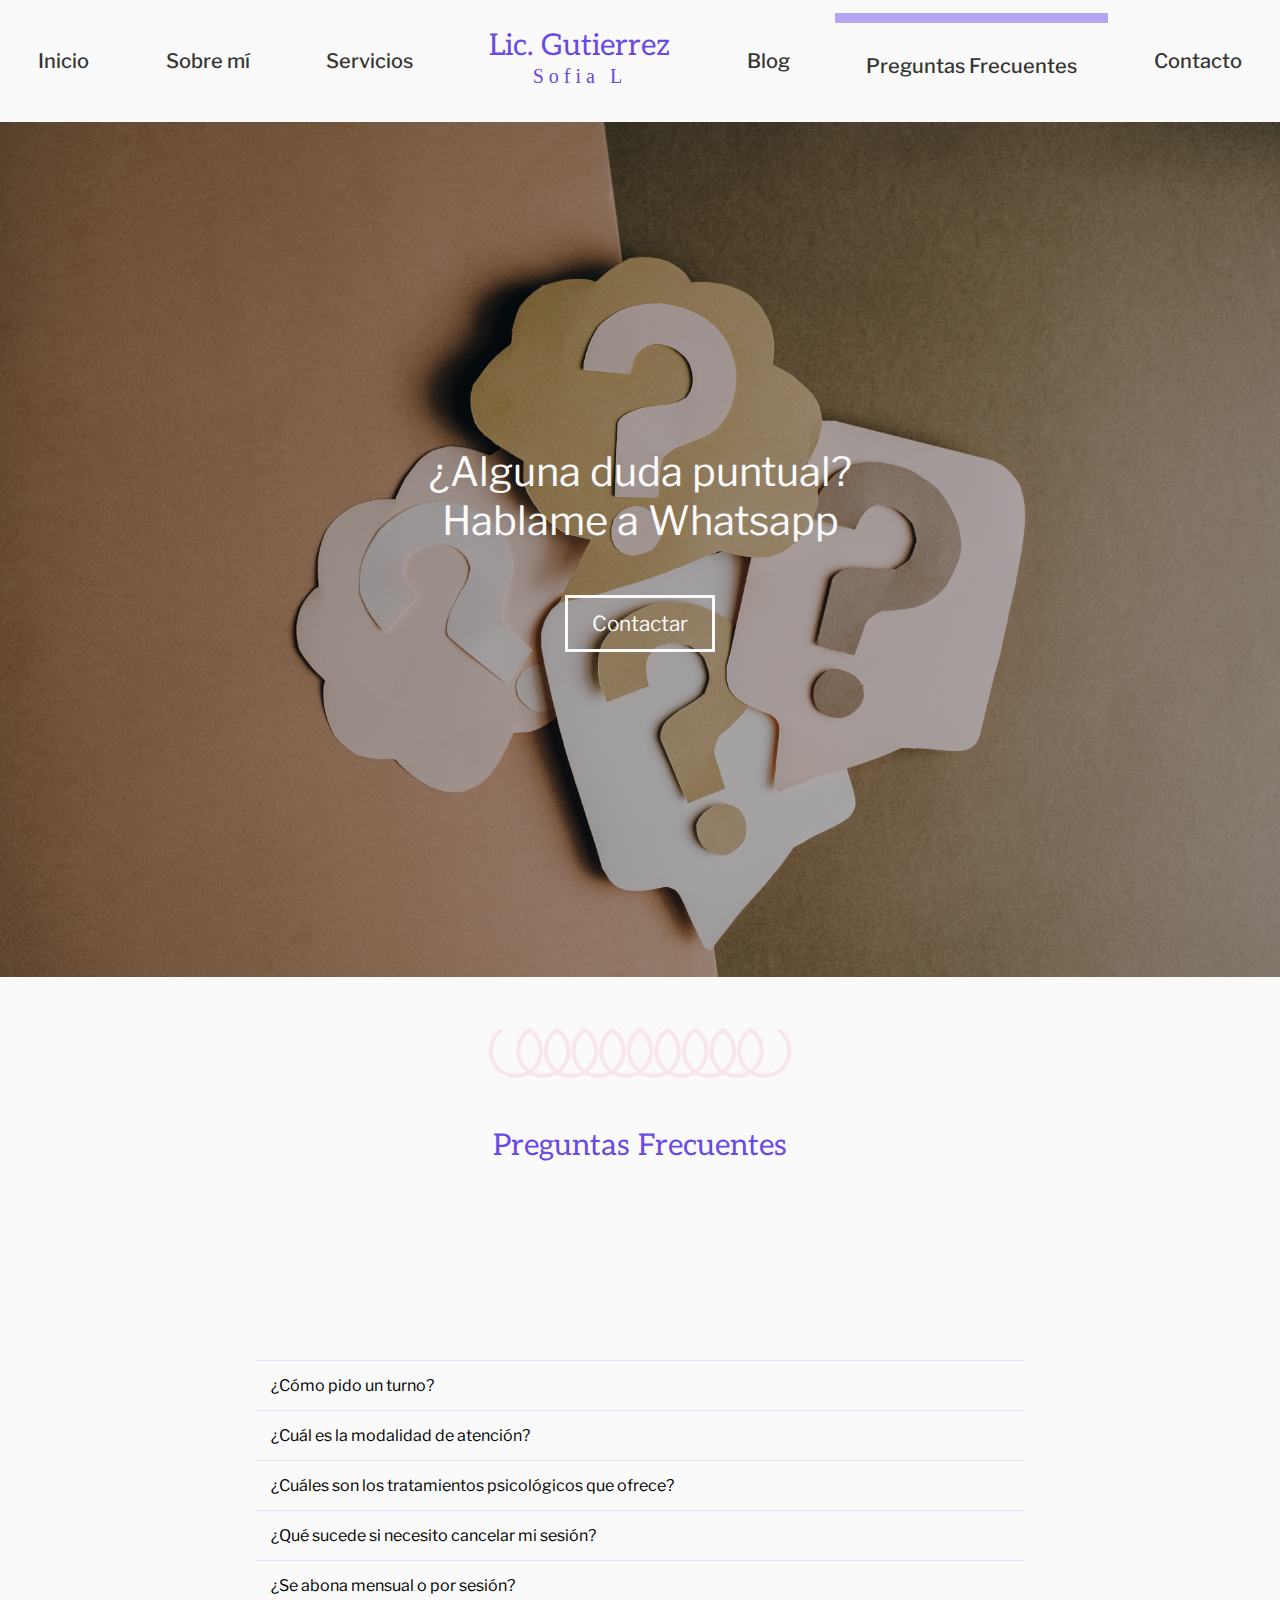
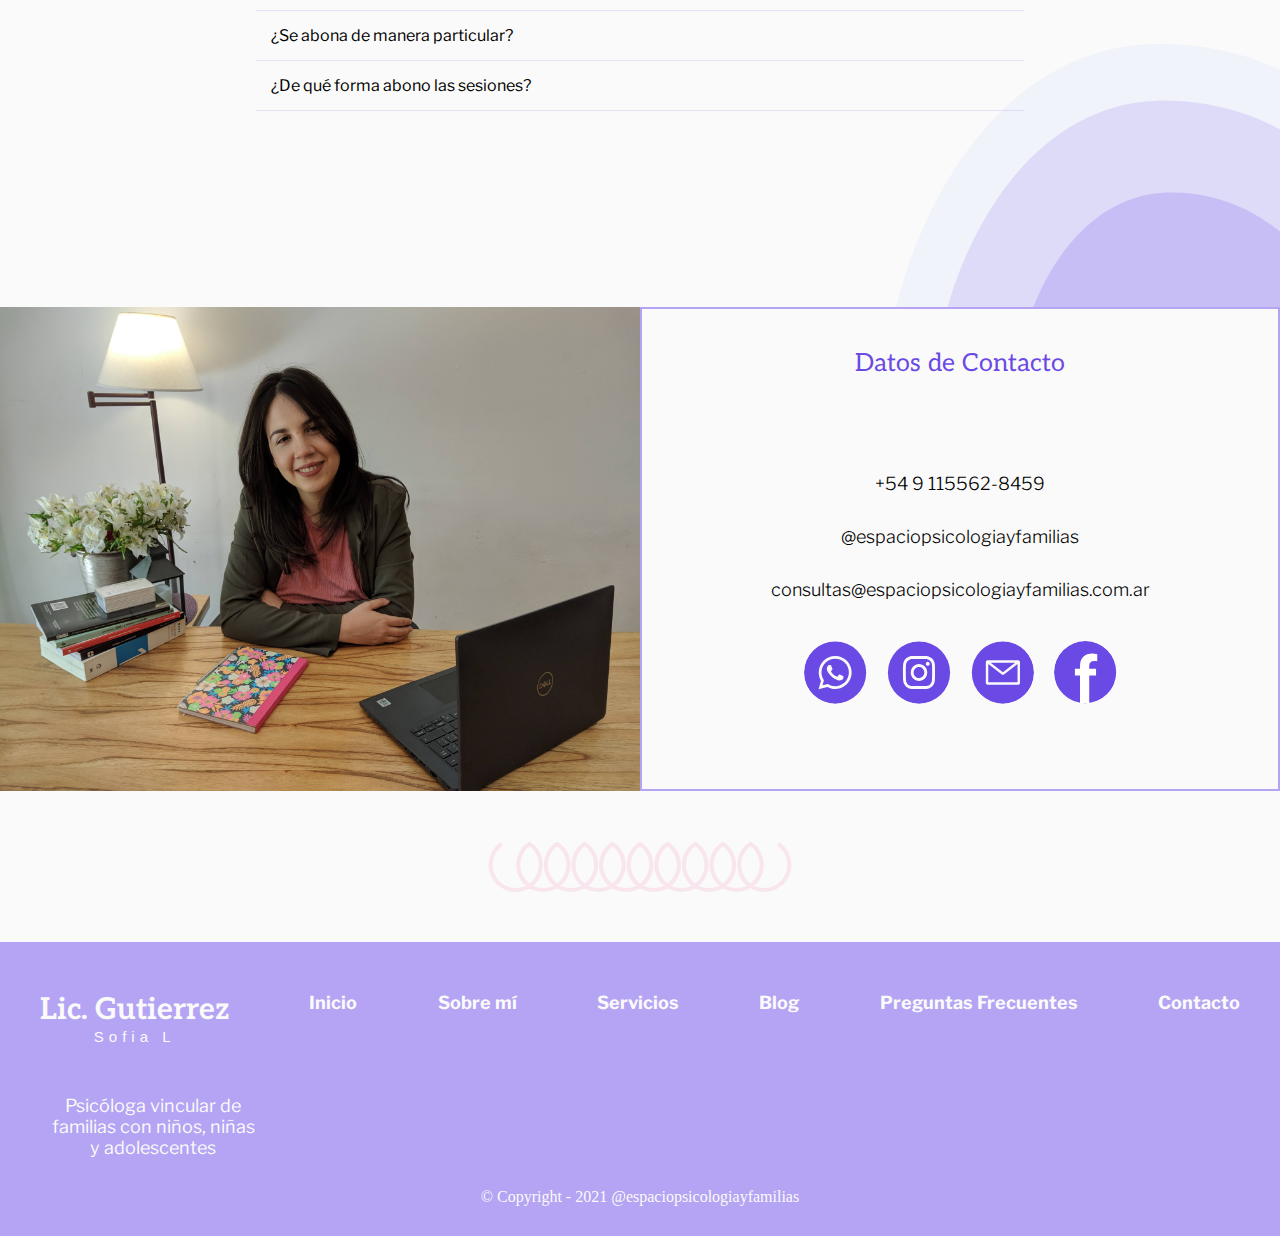
<file: Paginas/preguntas_frecuentes.html>
<!DOCTYPE html>
<html lang="es">
<head>
    <meta charset="UTF-8">
    <meta http-equiv="X-UA-Compatible" content="IE=edge">
    <meta name="viewport" content="width=device-width, initial-scale=1.0">
    <meta name="description" content="Encontrá las preguntas y respuestas sobre la terapia psicológica.">
    <meta name="keywords" content="psicologia infantil, preguntas frecuentes, terapia adolescente, terapias psicologicas, ESI, psicologa de familias">
    <meta property="og:title" content="Espacio Psicologia y Familias - Preguntas Frecuentes">
    <meta property="og:image" content="../favicon.png">
    <meta property="og:description" content="Encontrá las preguntas y respuestas sobre la terapia psicológica.">
    <meta property="og:url" content="https://www.espaciopsicologiayfamilias.com.ar/Paginas//preguntas_frecuentes.html">
    <link rel="icon" type="image/x-icon" href="../favicon.png"/>
    <link rel="stylesheet" href="https://cdnjs.cloudflare.com/ajax/libs/font-awesome/6.0.0-beta2/css/all.min.css" integrity="sha512-YWzhKL2whUzgiheMoBFwW8CKV4qpHQAEuvilg9FAn5VJUDwKZZxkJNuGM4XkWuk94WCrrwslk8yWNGmY1EduTA==" crossorigin="anonymous" referrerpolicy="no-referrer" />
    <link rel="stylesheet" href="../css/style.css">
    <title>Preguntas Frecuentes | Lic. Gutierrez</title>
</head>
<body class="bodyPreguntasFrecuentes">
    <nav class="nav">
        <input class="imputMenu" type="checkbox" id="btn-menu">
        <label for="btn-menu" class="fondoMenu"><img class="menu" src="../img/menu.svg" alt="menu"></label>   
        <ul class="navMenu">
            <li class="item1"><a href="../index.html">Inicio</a></li>
            <li class="item2"><a href="./sobre_mi.html">Sobre mí</a></li>
            <li class="item3"><a href="./servicios.html">Servicios</a></li>
            <li class="nombre"><h2>Lic. Gutierrez</h2><p>Sofia L</p></li>
            <li class="item4"><a href="./blog.html">Blog</a></li>
            <li class="item5 active"><a href="">Preguntas Frecuentes</a></li>
            <li class="item6"><a href="./contacto.html">Contacto</a></li>
        </ul>
    </nav>
    
    <header class="headerPreguntasFrec">
        <div class="tituloHeaderPreguntasFrec">
            <h1>¿Alguna duda puntual?</h1>
            <h1>Hablame a Whatsapp</h1>
        </div>
        <a href="http://api.whatsapp.com/send?phone=5491155628459&text=Hola,%20te%20contacto%20desde%20la%20pagina%20web,%20quisiera%20conocer%20m%C3%A1s%20sobre%20tus%20servicios" target="_blank" class="botonHeaderPreguntasFrec">
            Contactar
        </a>
    </header>
  
    <div class="path">
        <img src="../img/path.svg" alt="path">
    </div>
   
    <main class="mainPreguntasFrec">
        <div class="main_title">
            <h2>Preguntas Frecuentes</h2>
        </div>
        <div class="acordeonPregFrec">
            <div class="acordeon__itemPregFrec">
                <input type="checkbox" name="acordeon" id="item1"><label for="item1" class="acordeon__titulo">¿Cómo pido un turno? <i class="fas fa-chevron-down"></i></label>
                <h5 class="acordeon__contenido">Para pedir un turno para una primera entrevista e informarte sobre el valor de la consulta, podés escribirme al siguiente mail <a href="mailto:consultas@espaciopsicologiayfamilias.com.ar">consultas@espaciopsicologiayfamilias.com.ar</a> o comunicarte a través del numero de whatsapp +54 9 115562-8459</h5>
            </div>
            <div class="acordeon__itemPregFrec">
                <input type="checkbox" name="acordeon" id="item2"><label for="item2" class="acordeon__titulo">¿Cuál es la modalidad de atención?<i class="fas fa-chevron-down"></i></label>
                <h5 class="acordeon__contenido">El dispositivo de asistencia psicólogica que se ofrece es de modalidad virtual y con una frecuencia de una vez por semana. La duración de la sesión es de 60 minutos aproximadamente.</h5>
            </div>
            <div class="acordeon__itemPregFrec">
                <input type="checkbox" name="acordeon" id="item3"><label for="item3" class="acordeon__titulo">¿Cuáles son los tratamientos psicológicos que ofrece?<i class="fas fa-chevron-down"></i></label>
                <h5 class="acordeon__contenido">Se ofrece tratamiento psicológico con orientación psicoanalítica a niños, niñas y adolescentes, parejas y familias.</h5>
            </div>
            <div class="acordeon__itemPregFrec">
                <input type="checkbox" name="acordeon" id="item4"><label for="item4" class="acordeon__titulo">¿Qué sucede si necesito cancelar mi sesión?<i class="fas fa-chevron-down"></i></label>
                <h5 class="acordeon__contenido">En el caso de que requiera cancelar la sesión debe avisar a la analista con la mayor anticipación posible. De lo contrario, la sesión debe ser abonada por el paciente. Si las ausencias son reiteradas y sin aviso se considera abandono de tratamiento y el turno queda disponible para otros pacientes.</h5>
            </div>
            <div class="acordeon__itemPregFrec">
                <input type="checkbox" name="acordeon" id="item5"><label for="item5" class="acordeon__titulo">¿Se abona mensual o por sesión?<i class="fas fa-chevron-down"></i></label>
                <h5 class="acordeon__contenido">Puede abonar de manera mensual o por sesión. Igualmente, cualquier duda sobre este tema puede hablarlo con la analista para acordar la manera más conveniente para usted.</h5>
            </div>
            <div class="acordeon__itemPregFrec">
                <input type="checkbox" name="acordeon" id="item6"><label for="item6" class="acordeon__titulo">¿Se abona de manera particular?<i class="fas fa-chevron-down"></i></label>
                <h5 class="acordeon__contenido">Sí, se abona de manera particular. Podés informarte sobre el valor de las terapias a <a href="mailto:consultas@espaciopsicologiayfamilias.com.ar">consultas@espaciopsicologiayfamilias.com.ar</a>. Además tenes la opción de solicitar la factura para reintegros a tu obra social o prepaga.</h5>
            </div>
            <div class="acordeon__itemPregFrec borderBottom">
                <input type="checkbox" name="acordeon" id="item7"><label for="item7" class="acordeon__titulo">¿De qué forma abono las sesiones?<i class="fas fa-chevron-down"></i></label>
                <h5 class="acordeon__contenido">Puede abonar por transferencia bancaria solicitando los datos de su analista.</h5>
            </div>
        </div>
        <img class="fondoMainPregFrec" src="../img/elemento_fondo.svg" alt="elemento fondo">
    </main>
    <div class="tarjetaContactoPregFrec">
        <div><img src="../img/SofiContacto.jpg" alt="Sofia Gutierrez"></div>
        <div class="datosDeContactoPregFrec">
            <h3>Datos de Contacto</h3>
            <ul>
                <li class="itemContacto1"><a href="http://api.whatsapp.com/send?phone=5491124507472&text=Hola,%20te%20contacto%20desde%20la%20pagina%20web,%20quisiera%20conocer%20m%C3%A1s%20sobre%20tus%20servicios" target="_blank">+54 9 115562-8459</a></li>
                <li class="itemContacto2"><a href="https://www.instagram.com/espaciopsicologiayfamilias/" target="_blank">@espaciopsicologiayfamilias</a></li>
                <li class="itemContacto3"><a href="mailto:consultas@espaciopsicologiayfamilias.com.ar" target="_blank">consultas@espaciopsicologiayfamilias.com.ar</a></li>
                <li class="itemContacto4">
                    <a href="https://api.whatsapp.com/send?phone=5491155628459&text=Hola,%20te%20contacto%20desde%20la%20pagina%20web,%20quisiera%20conocer%20m%C3%A1s%20sobre%20tus%20servicios" target="_blank" rel="noopener noreferrer"><img src="../img/whatsapp.svg" alt="whatsapp"></a>
                    <a href="https://www.instagram.com/espaciopsicologiayfamilias/" target="_blank"><img src="../img/instagram.svg" alt="instagram"></a>
                    <a href="mailto:consultas@espaciopsicologiayfamilias.com.ar" target="_blank"><img src="../img/mail.svg" alt="mail"></a>
                    <a href="https://www.facebook.com/espaciopsicologiayfamilias/" target="_blank"><img src="../img/facebook.svg" alt="facebook"></a>
                </li>
            </ul>

        </div>
    </div>
    <div class="path">
        <img src="../img/path.svg" alt="path">
    </div>
    
    <img class="flechaArriba" src="../img/flechaCielo.png" alt="">
    <div class="footerPreguntasFrecuentes">
        <div class="bar">
            <ul>
                <li class="nombreFooter"><h2>Lic. Gutierrez</h2><p>Sofia L</p></li>
                <li class="item"><a href="../index.html">Inicio</a></li>
                <li class="item"><a href="./sobre_mi.html">Sobre mí</a></li>
                <li class="item"><a href="./servicios.html">Servicios</a></li>
                <li class="item"><a href="./blog.html">Blog</a></li>
                <li class="item"><a href="">Preguntas Frecuentes</a></li>
                <li class="item"><a href="./contacto.html">Contacto</a></li>
            </ul>
        </div>
        <div class="footerContent">
            <p class="izq">Psicóloga vincular de familias con niños, niñas y adolescentes</p>
            <div class="der">
                <ul>
                    <li><a href="http://www.instagram.com/espaciopsicologiayfamilias/" target="_blank"><i class="fab fa-instagram"></i></a></li>
                    <li><a href="https://www.facebook.com/espaciopsicologiayfamilias/" target="_blank"><i class="fab fa-facebook-square"></i></i></a></li>
                    <li><a href="http://api.whatsapp.com/send?phone=5491155628459&text=Hola,%20te%20contacto%20desde%20la%20pagina%20web,%20quisiera%20conocer%20m%C3%A1s%20sobre%20tus%20servicios" target="_blank"><i class="fab fa-whatsapp"></i></a></li>
                    <li><a href="mailto:consultas@espaciopsicologiayfamilias.com.ar" target="_blank"><i class="far fa-envelope"></i></a></li>
                </ul>
            </div>
        </div>
        <div class="copyright">
            &copy Copyright - 2021 @espaciopsicologiayfamilias
        </div>
    </div>

    <script src="../Js/irArriba.js"></script>
</body>
</html>
</file>
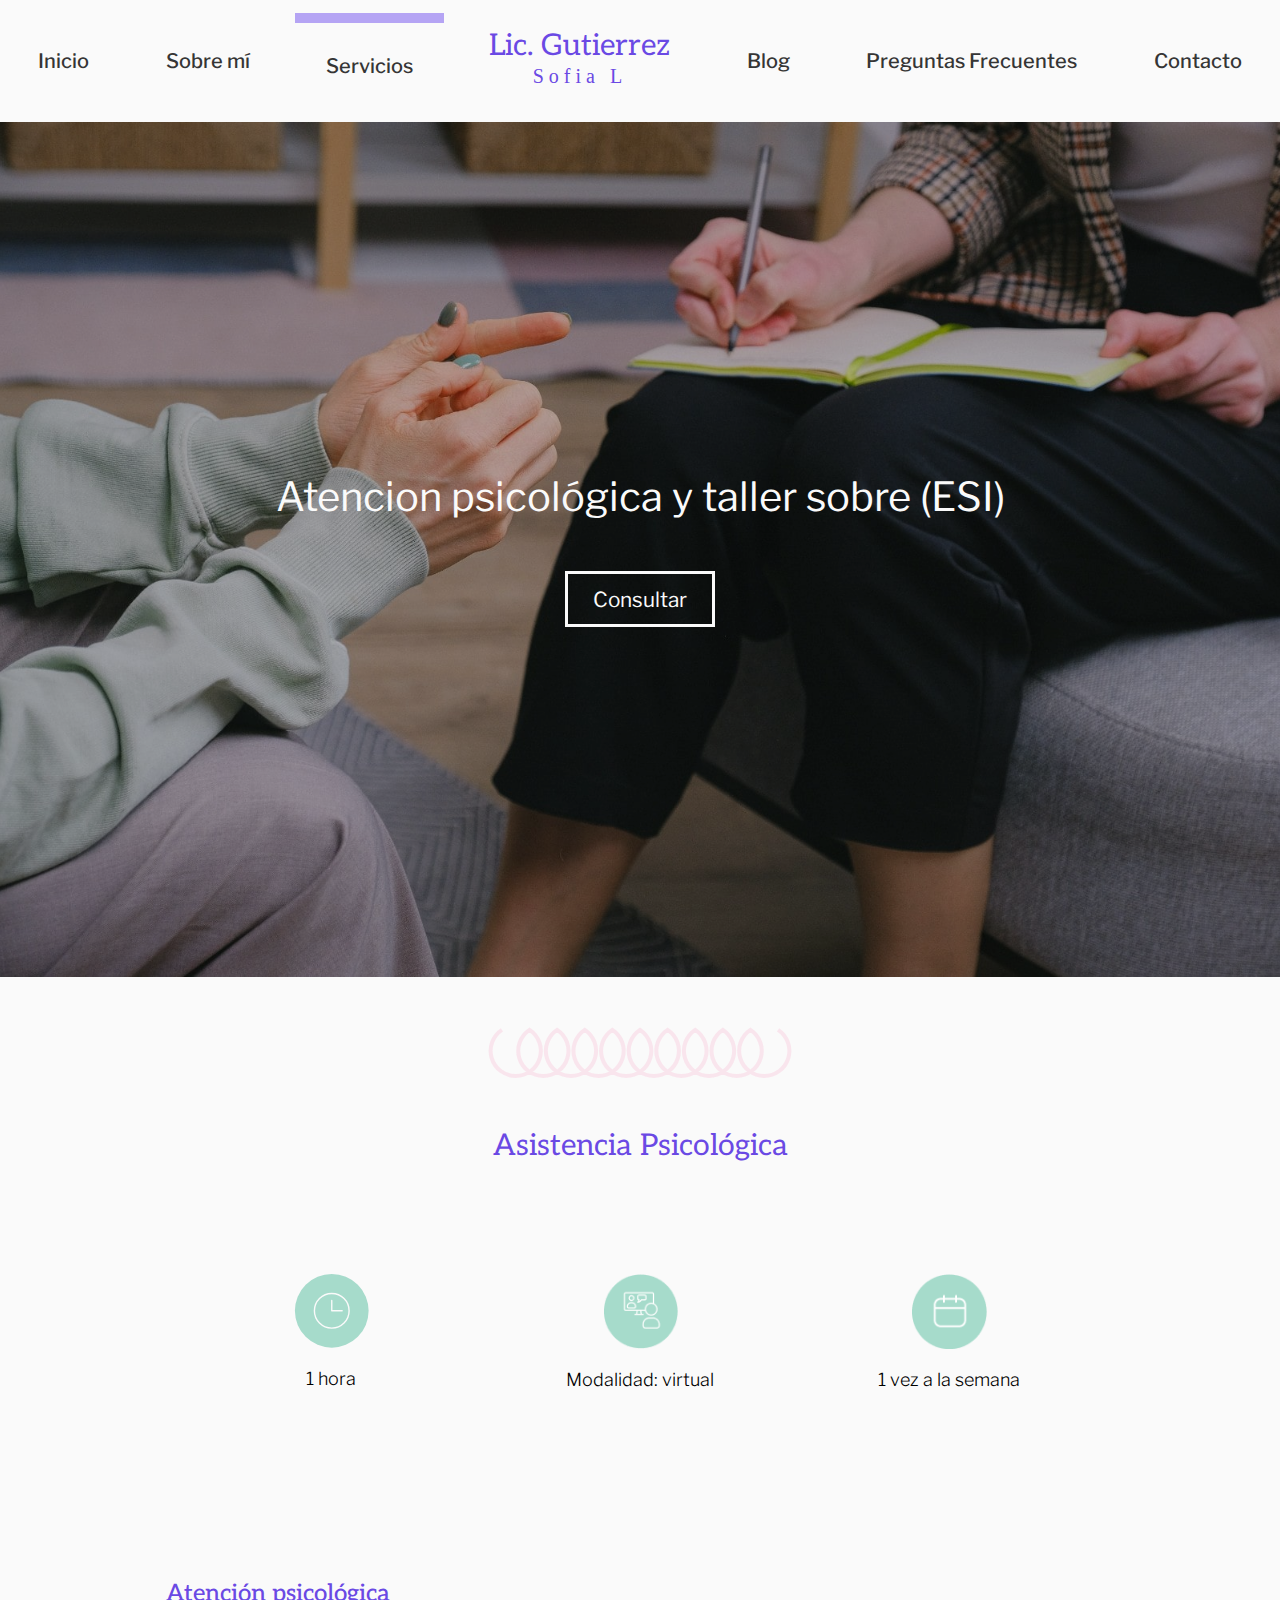
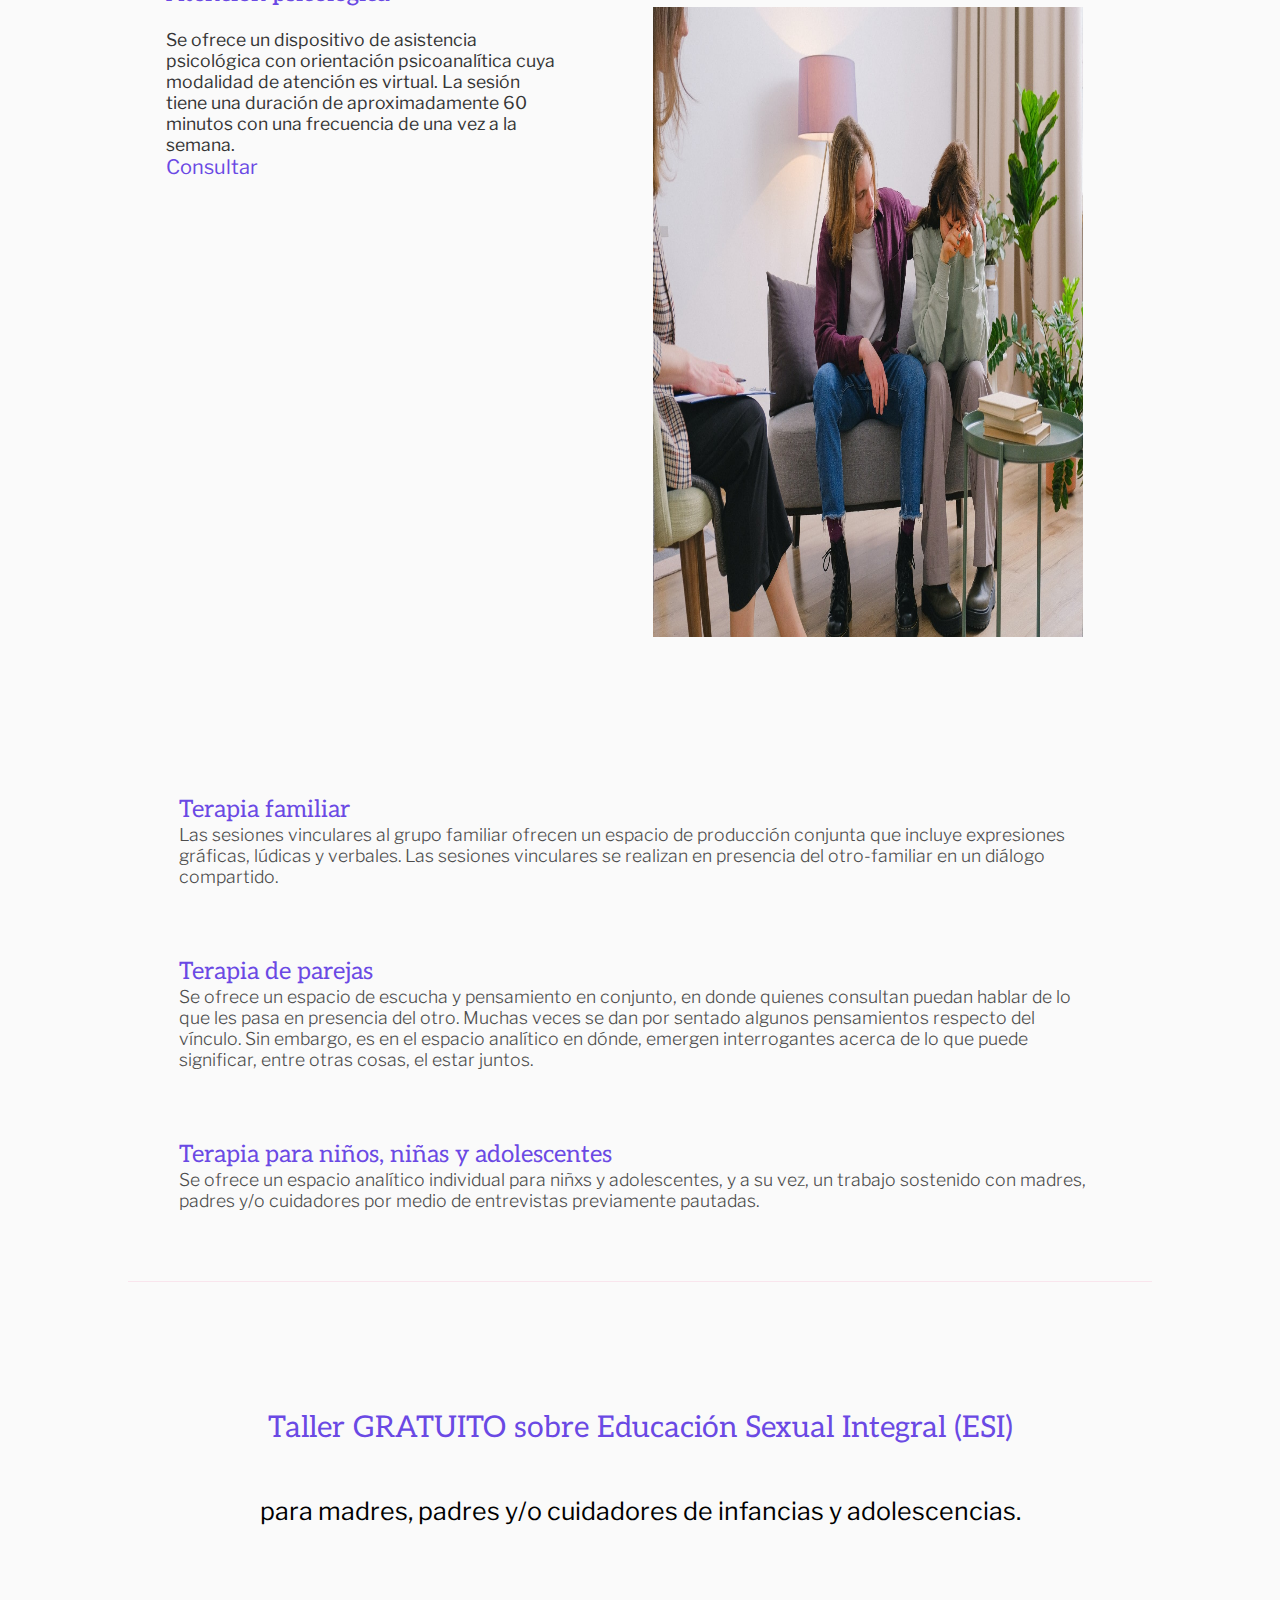
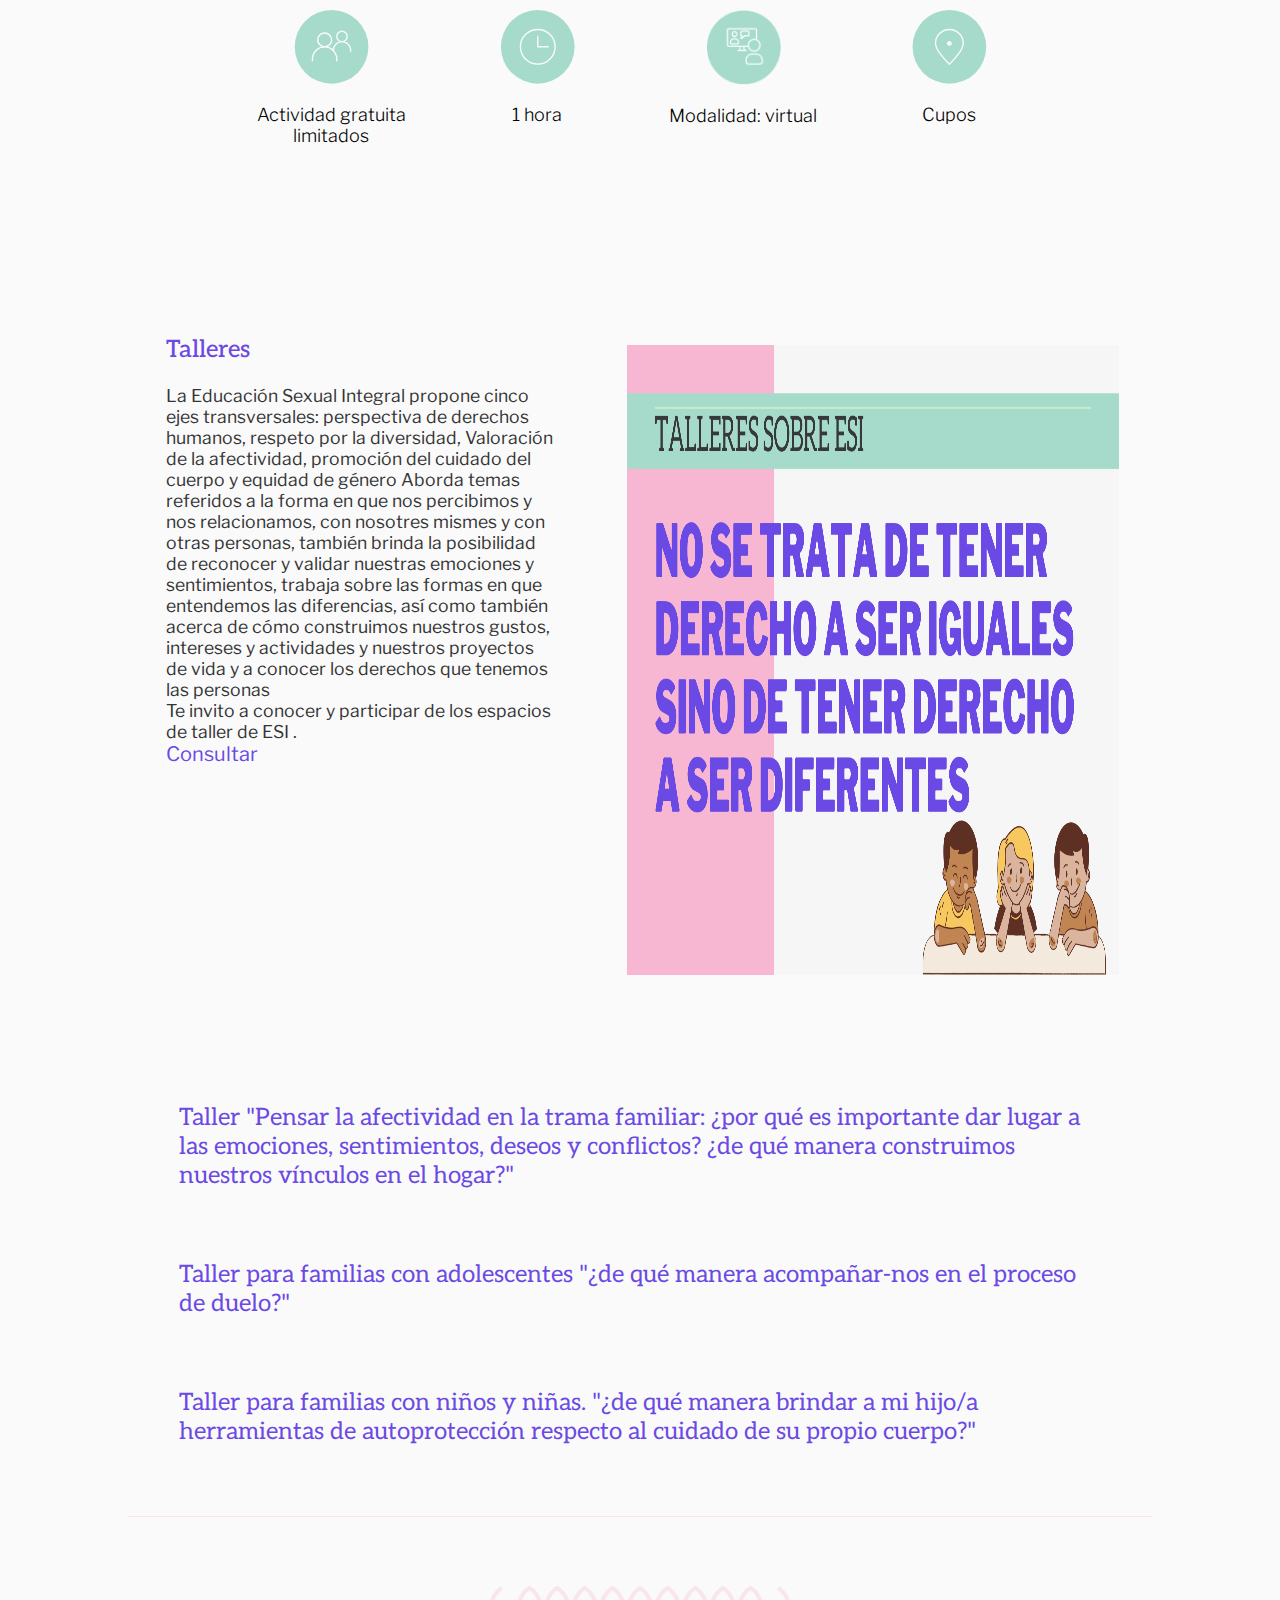
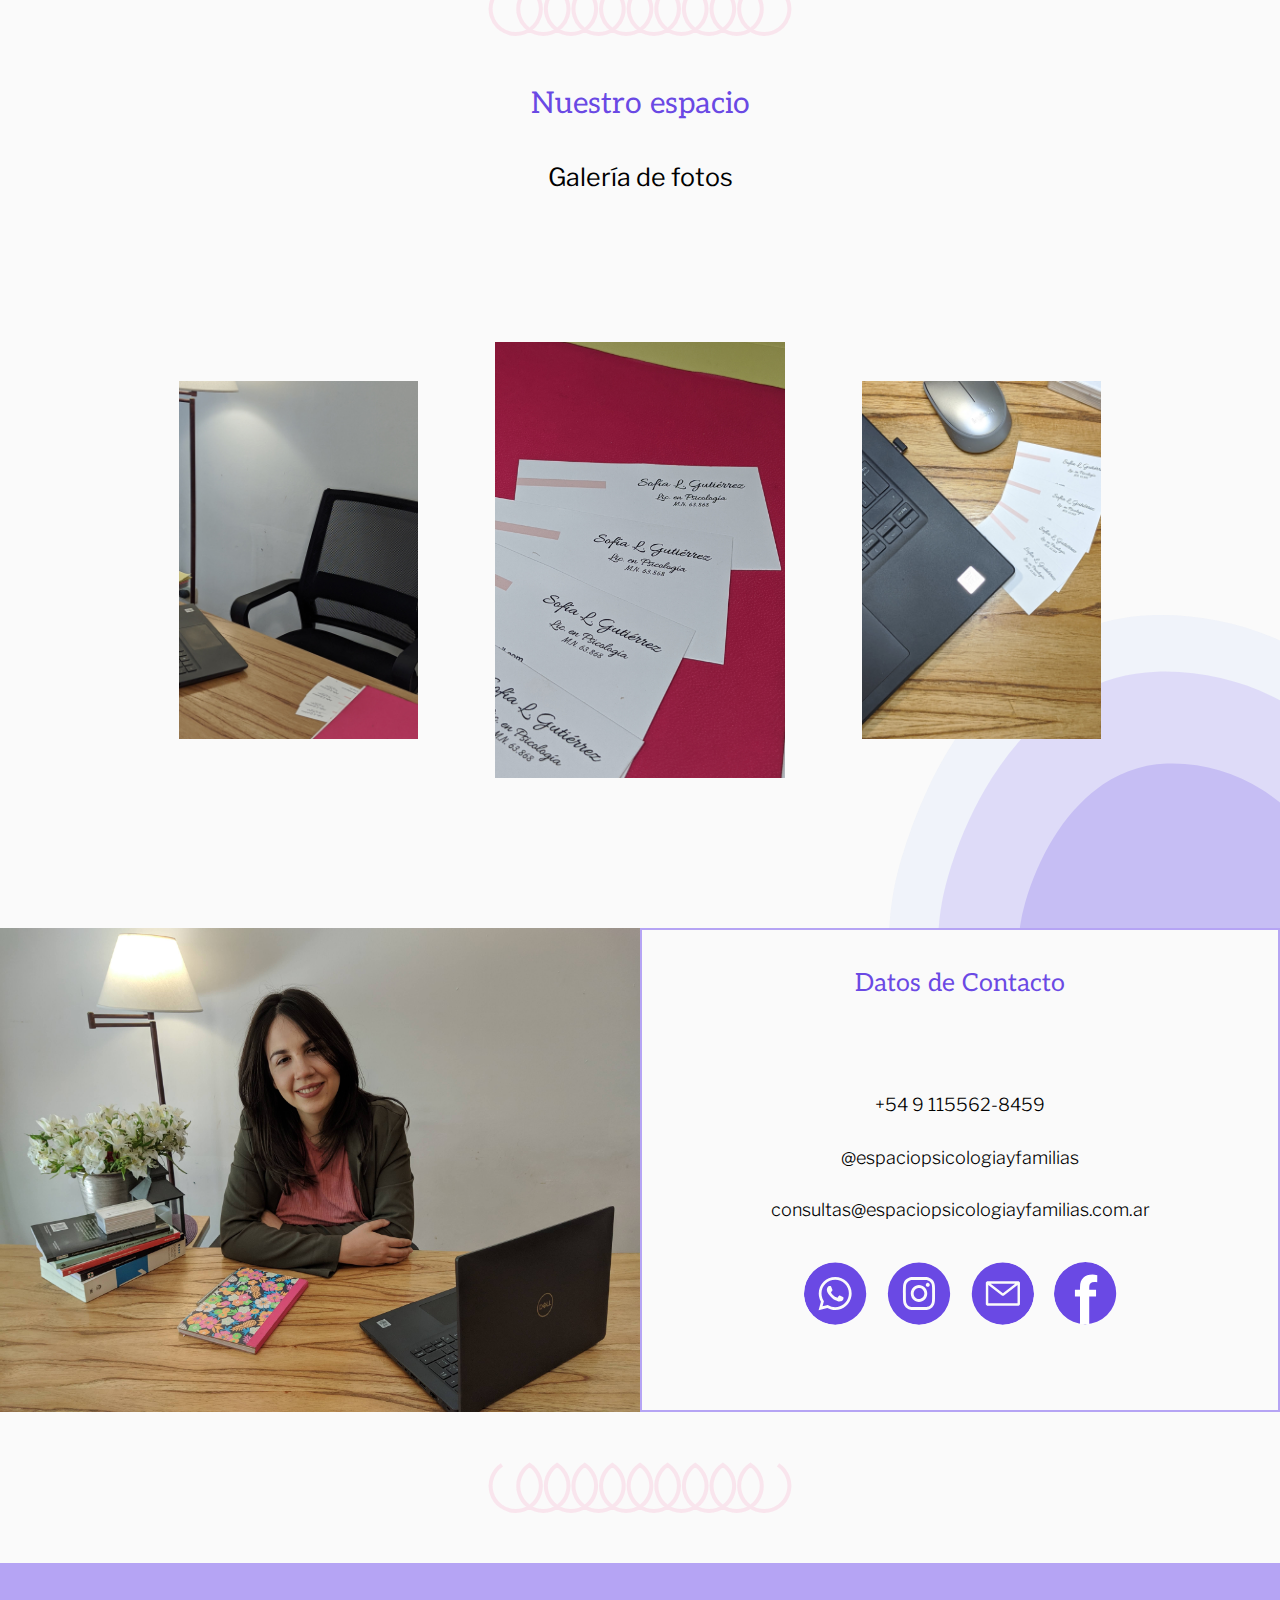
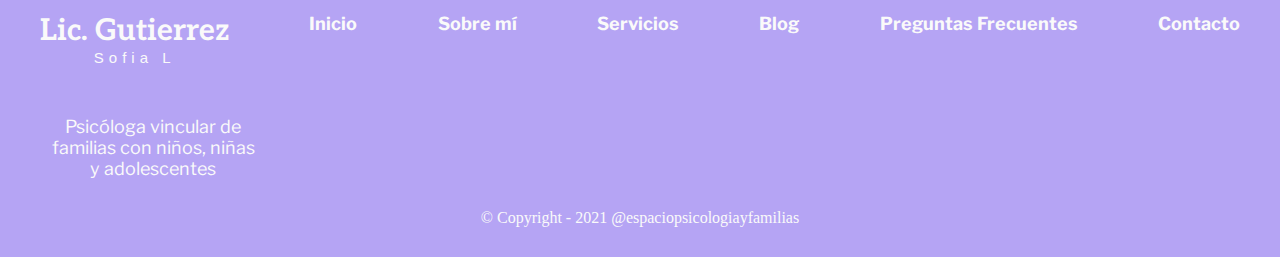
<file: Paginas/servicios.html>
<!DOCTYPE html>
<html lang="es">
<head>
    <meta charset="UTF-8">
    <meta http-equiv="X-UA-Compatible" content="IE=edge">
    <meta name="viewport" content="width=device-width, initial-scale=1.0">
    <meta name="description" content="Atención psicológica a niños, niñas y adolescentes, familias y parejas. Terapias individuales y vinculares. Talleres sobre Educación Sexual Integral.">
    <meta name="keywords" content="psicologia infantil, terapia adolescente, terapias psicologicas, ESI, psicologa de familias">
    <meta property="og:title" content="Espacio Psicologia y Familias - Servicios">
    <meta property="og:image" content="../favicon.png">
    <meta property="og:description" content="Atención psicológica a niños, niñas y adolescentes, familias y parejas. Terapias individuales y vinculares. Talleres sobre Educación Sexual Integral.">
    <meta property="og:url" content="https://www.espaciopsicologiayfamilias.com.ar/Paginas/servicios.html">
    <link rel="icon" type="image/x-icon" href="../favicon.png"/>
    <link rel="stylesheet" href="https://cdnjs.cloudflare.com/ajax/libs/font-awesome/6.0.0-beta2/css/all.min.css" integrity="sha512-YWzhKL2whUzgiheMoBFwW8CKV4qpHQAEuvilg9FAn5VJUDwKZZxkJNuGM4XkWuk94WCrrwslk8yWNGmY1EduTA==" crossorigin="anonymous" referrerpolicy="no-referrer" />
    <link rel="stylesheet" href="../css/style.css">
    <title>Servicios | Lic. Gutierrez</title>
</head>
<body class="bodyPreguntasFrecuentes">
    <nav class="nav">
        <input class="imputMenu" type="checkbox" id="btn-menu">
        <label for="btn-menu" class="fondoMenu"><img class="menu" src="../img/menu.svg" alt="menu"></label>   
        <ul class="navMenu">
            <li class="item1"><a href="../index.html">Inicio</a></li>
            <li class="item2"><a href="./sobre_mi.html">Sobre mí</a></li>
            <li class="item3 active"><a href="">Servicios</a></li>
            <li class="nombre"><h2>Lic. Gutierrez</h2><p>Sofia L</p></li>
            <li class="item4"><a href="./blog.html">Blog</a></li>
            <li class="item5"><a href="./preguntas_frecuentes.html">Preguntas Frecuentes</a></li>
            <li class="item6"><a href="./contacto.html">Contacto</a></li>
        </ul>
    </nav>
    
    <header class="headerServicios">
        <div class="tituloHeaderServicios">
            <h1>Atencion psicológica y taller sobre (ESI)</h1>
        </div>
        <a href="http://api.whatsapp.com/send?phone=5491155628459&text=Hola,%20te%20contacto%20desde%20la%20pagina%20web,%20quisiera%20inscribirme%20a%20una%20sesion" target="_blank" class="botonHeaderServicios">
           Consultar
        </a>
    </header>
  
    <div class="path">
        <img src="../img/path.svg" alt="path">
    </div>
   

    <main class="mainBlog relative">
        <div class="main_title">
            <h2>Asistencia Psicológica</h2>
        </div>

        <!-- ==========ICONOS============ -->
        <div class="iconosServicios">
            <div class="divIcn">
                <img src="../img/reloj.svg" alt="reloj">
                <h4>1 hora</h4>
            </div>
            <div class="divIcn">
                <img src="../img/virtual.png" alt="virtual">
                <h4>Modalidad: virtual</h4>
            </div>
            <div class="divIcn">
                <img src="../img/calendario.png" alt="semana">
                <h4>1 vez a la semana</h4>
            </div>
        </div>

        <!-- ==========cards========== -->
        <div class="contenedorCardServicios">
            <div class="cardServicios">
                <div class="contenido-card talleres">
                    <h1>Atención psicológica</h1>
                    <P>Se ofrece un dispositivo de asistencia psicológica con orientación psicoanalítica cuya modalidad de atención es virtual. La sesión tiene una duración de aproximadamente 60 minutos con una frecuencia de una vez a la semana.</P>
                    <a href="http://api.whatsapp.com/send?phone=5491155628459&text=Hola,%20te%20contacto%20desde%20la%20pagina%20web,%20quisiera%20consultar%20por%20tus%20servicios">Consultar <i class="fas fa-arrow-right"></i></a>
                </div>
                <div class="img-card">
                    <img src="../img/cardServicios.jpg" alt="familia">
                </div>
            </div>
        </div>
        
        <!-- ===================== -->
        <div class="titularesServicios">
            <div class="titServicios">
                <h2>Terapia familiar</h2>
                <p>Las sesiones vinculares al grupo familiar ofrecen un espacio de producción conjunta que incluye expresiones gráficas, lúdicas y verbales. Las sesiones vinculares se realizan en presencia del otro-familiar en un diálogo compartido.</p>
            </div>
            <div class="titServicios">
                <h2>Terapia de parejas</h2>
                <p>Se ofrece un espacio de escucha y pensamiento en conjunto, en donde quienes consultan puedan hablar de lo que les pasa en presencia del otro. Muchas veces se dan por sentado algunos pensamientos respecto del vínculo. Sin embargo, es en el espacio analítico en dónde, emergen interrogantes acerca de lo que puede significar, entre otras cosas, el estar juntos.</p>
            </div>
            <div class="titServicios">
                <h2>Terapia para niños, niñas y adolescentes</h2>
                <p>Se ofrece un espacio analítico individual para niñxs y adolescentes, y a su vez, un trabajo sostenido con madres, padres y/o cuidadores por medio de entrevistas previamente pautadas.</p>
            </div>
        </div>

        <!-- ==========subtitle=========== -->
        <div class="main_title">
            <h2>Taller GRATUITO sobre Educación Sexual Integral (ESI)</h2>
            <h3 class="subtit">para madres, padres y/o cuidadores de infancias y adolescencias.</h3>
        </div>

        <!-- ==========ICONOS============ -->
        <div class="iconosServicios">
            <div class="divIcn icnDiv">
                <img src="../img/actividades.svg" alt="semana">
                <h4>Actividad gratuita limitados</h4>
            </div>
            <div class="divIcn">
                <img src="../img/reloj.svg" alt="reloj">
                <h4>1 hora</h4>
            </div>
            <div class="divIcn">
                <img src="../img/virtual.png" alt="virtual">
                <h4>Modalidad: virtual</h4>
            </div>
            <div class="divIcn">
                <img src="../img/cupos.svg" alt="cupos">
                <h4>Cupos</h4>
            </div>
        </div>

        <!-- ==========cards========== -->
        <div class="contenedorCardServicios">
            <div class="cardServicios">
                <div class="contenido-card talleres">
                    <h1>Talleres</h1>
                    <P>La Educación Sexual Integral propone cinco ejes transversales: perspectiva de derechos humanos, respeto por la diversidad, Valoración de la afectividad, promoción del cuidado del cuerpo y equidad de género Aborda temas referidos a la forma en que nos percibimos y nos relacionamos, con nosotres mismes y con otras personas, también brinda la posibilidad de reconocer y validar nuestras emociones y sentimientos, trabaja sobre las formas en que entendemos las diferencias, así como también acerca de cómo construimos nuestros gustos, intereses y actividades y nuestros proyectos de vida y a conocer los derechos que tenemos las personas
                    </p><p>Te invito a conocer y participar de los espacios de taller de ESI
                        .</P>
                    <a href="http://api.whatsapp.com/send?phone=5491155628459&text=Hola,%20te%20contacto%20desde%20la%20pagina%20web,%20quisiera%20inscribirme%20a%20un%20taller">Consultar <i class="fas fa-arrow-right"></i></a>
                </div>
                <div class="img-card talleresImg">
                    <img src="../img/talleres.png" alt="talleres ESI">
                </div>
            </div>
        </div>
        
        <!-- ===================== -->
        <div class="titularesServicios">
            <div class="titServicios">
                <h2>Taller "Pensar la afectividad en la trama familiar: ¿por qué es importante dar lugar a las emociones, sentimientos, deseos y conflictos? ¿de qué manera construimos nuestros vínculos en el hogar?"</h2>
            </div>
            <div class="titServicios">
                <h2>Taller para familias con adolescentes "¿de qué manera acompañar-nos en el proceso de duelo?"</h2>
            </div>
            <div class="titServicios">
                <h2>Taller para familias con niños y niñas. "¿de qué manera brindar a mi hijo/a herramientas de autoprotección respecto al cuidado de su propio cuerpo?"</h2>
            </div>
        </div>

        <!-- ==========GALERIA========== -->
        <div class="path-servicios">
            <img src="../img/path.svg" alt="path">
        </div>
        <div class="main_title">
            <h2>Nuestro espacio</h2>
            <h3>Galería de fotos</h3>
        </div>
        <div class="carrouselService">
            <div class="contenedorCarrusel">
                <i class="fas fa-chevron-left flechaCarrusel" id="flechaIzquierda"></i>
                <div class="img1">
                    <img class="imgChica" src="../img/galeria/prueba1.jpg" alt="" id="imag1">
                </div>
                <div class="img2">
                    <img class="imgGrande" src="../img/galeria/prueba2.jpg" alt="" id="imag2">
                </div>
                <div class="img3">
                    <img class="imgChica" src="../img/galeria/prueba3.jpg" alt="" id="imag3">
                </div>
                <i class="fas fa-chevron-right flechaCarrusel" id="flechaDerecha"></i>
            </div>
        </div>



        <img class="fondoServicios" src="../img/elemento_fondo.svg" alt="elemento fondo">
    </main>



    <div class="tarjetaContactoPregFrec">
        <div><img src="../img/SofiContacto.jpg" alt="Sofia Gutierrez"></div>
        <div class="datosDeContactoPregFrec">
            <h3>Datos de Contacto</h3>
            <ul>
                <li class="itemContacto1"><a href="http://api.whatsapp.com/send?phone=5491155628459&text=Hola,%20te%20contacto%20desde%20la%20pagina%20web,%20quisiera%20conocer%20m%C3%A1s%20sobre%20tus%20servicios" target="_blank">+54 9 115562-8459</a></li>
                <li class="itemContacto2"><a href="https://www.instagram.com/espaciopsicologiayfamilias/" target="_blank">@espaciopsicologiayfamilias</a></li>
                <li class="itemContacto3"><a href="mailto:consultas@espaciopsicologiayfamilias.com.ar" target="_blank">consultas@espaciopsicologiayfamilias.com.ar</a></li>
                <li class="itemContacto4">
                    <a href="https://api.whatsapp.com/send?phone=5491155628459&text=Hola,%20te%20contacto%20desde%20la%20pagina%20web,%20quisiera%20conocer%20m%C3%A1s%20sobre%20tus%20servicios" target="_blank" rel="noopener noreferrer"><img src="../img/whatsapp.svg" alt="whatsapp"></a>
                    <a href="https://www.instagram.com/espaciopsicologiayfamilias/" target="_blank"><img src="../img/instagram.svg" alt="instagram"></a>
                    <a href="mailto:consultas@espaciopsicologiayfamilias.com.ar" target="_blank"><img src="../img/mail.svg" alt="mail"></a>
                    <a href="https://www.facebook.com/espaciopsicologiayfamilias/" target="_blank"><img src="../img/facebook.svg" alt="facebook"></a>
                </li>
            </ul>

        </div>
    </div>
    <div class="path">
        <img src="../img/path.svg" alt="path">
    </div>
    
    <img class="flechaArriba" src="../img/flechaCielo.png" alt="">
    <div class="footerPreguntasFrecuentes">
        <div class="bar">
            <ul>
                <li class="nombreFooter"><h2>Lic. Gutierrez</h2><p>Sofia L</p></li>
                <li class="item"><a href="../index.html">Inicio</a></li>
                <li class="item"><a href="./sobre_mi.html">Sobre mí</a></li>
                <li class="item"><a href="/#">Servicios</a></li>
                <li class="item"><a href="./blog.html">Blog</a></li>
                <li class="item"><a href="./preguntas_frecuentes.html">Preguntas Frecuentes</a></li>
                <li class="item"><a href="./contacto.html">Contacto</a></li>
            </ul>
        </div>
        <div class="footerContent">
            <p class="izq">Psicóloga vincular de familias con niños, niñas y adolescentes</p>
            <div class="der">
                <ul>
                    <li><a href="http://www.instagram.com/espaciopsicologiayfamilias/" target="_blank"><i class="fab fa-instagram"></i></a></li>
                    <li><a href="https://www.facebook.com/espaciopsicologiayfamilias/" target="_blank"><i class="fab fa-facebook-f"></i></i></a></li>
                    <li><a href="http://api.whatsapp.com/send?phone=5491155628459&text=Hola,%20te%20contacto%20desde%20la%20pagina%20web,%20quisiera%20conocer%20m%C3%A1s%20sobre%20tus%20servicios" target="_blank"><i class="fab fa-whatsapp"></i></a></li>
                    <li><a href="mailto:consultas@espaciopsicologiayfamilias.com.ar" target="_blank"><i class="far fa-envelope"></i></a></li>
                </ul>
            </div>
        </div>
        <div class="copyright">
            &copy Copyright - 2021 @espaciopsicologiayfamilias
        </div>
    </div>
    
    <script src="../Js/irArriba.js"></script>
    <script src="../Js/carruselServicios.js"></script>
</body>
</html>
</file>
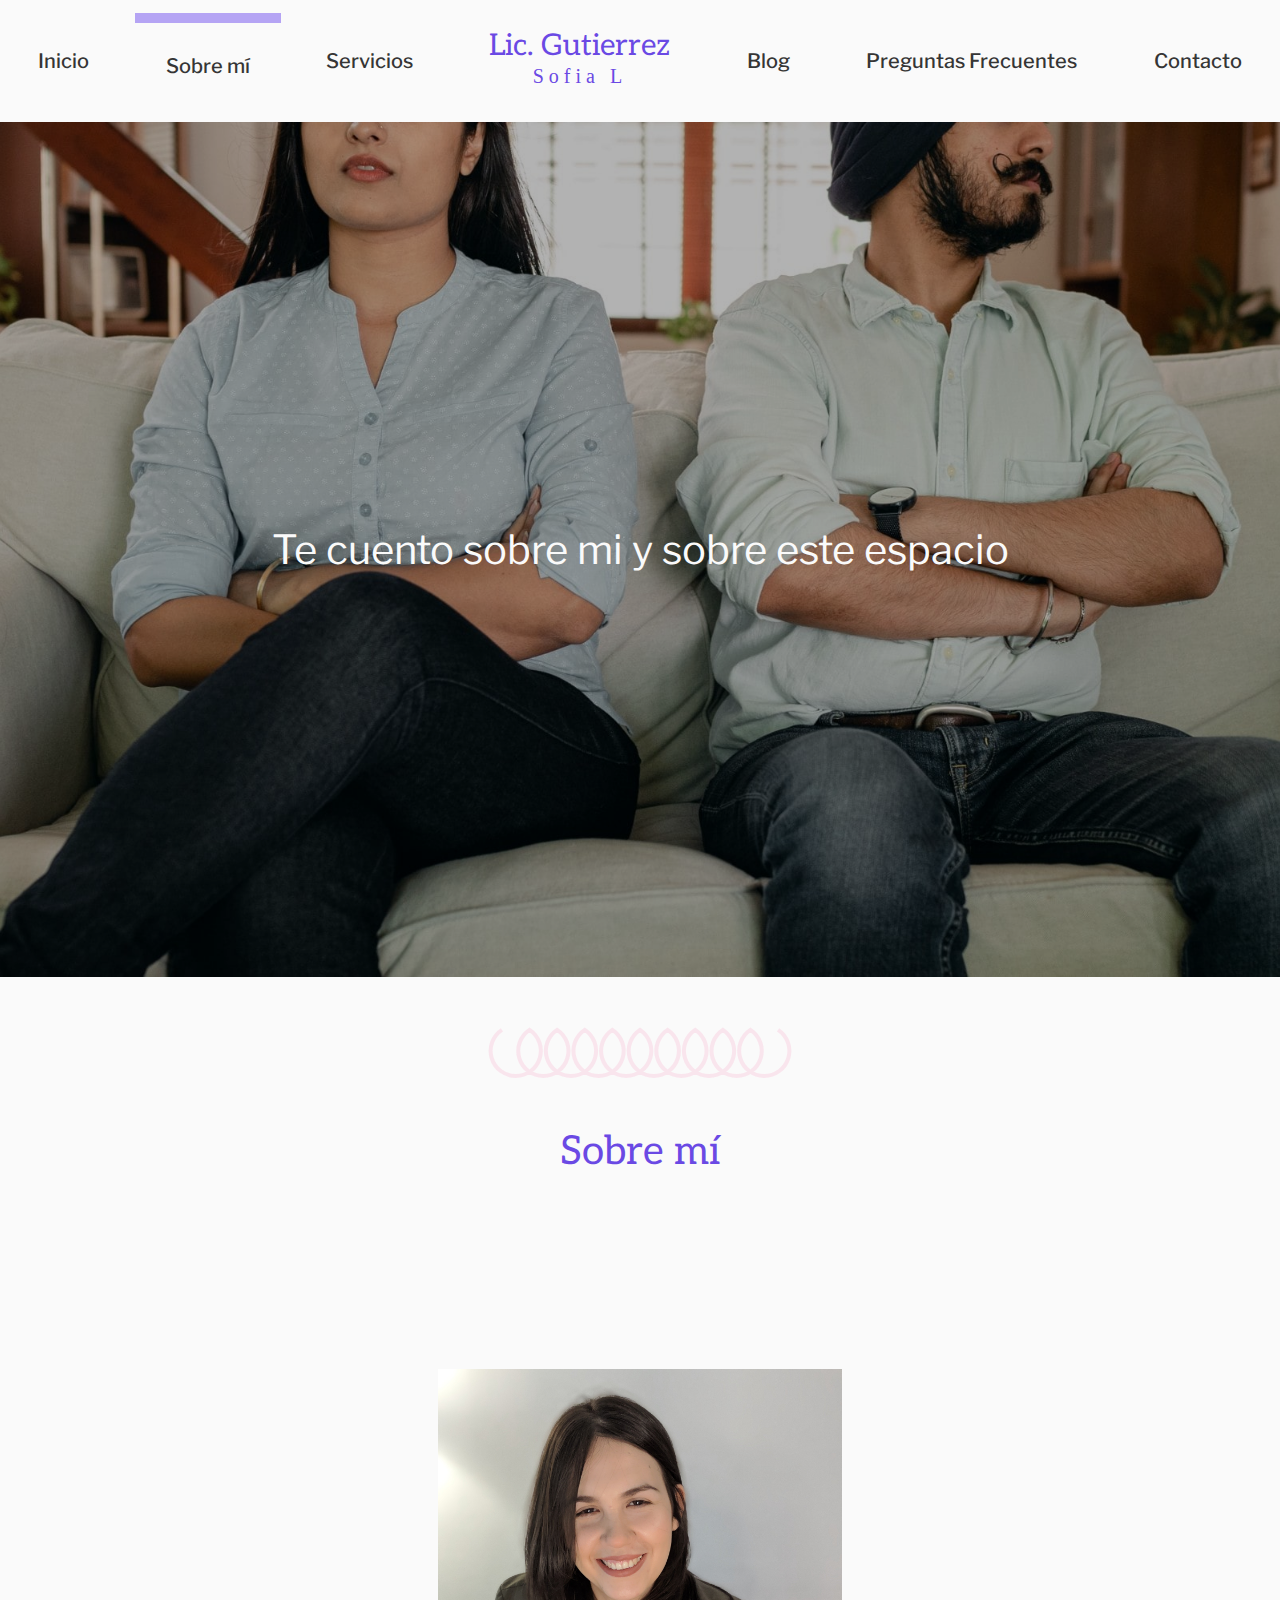
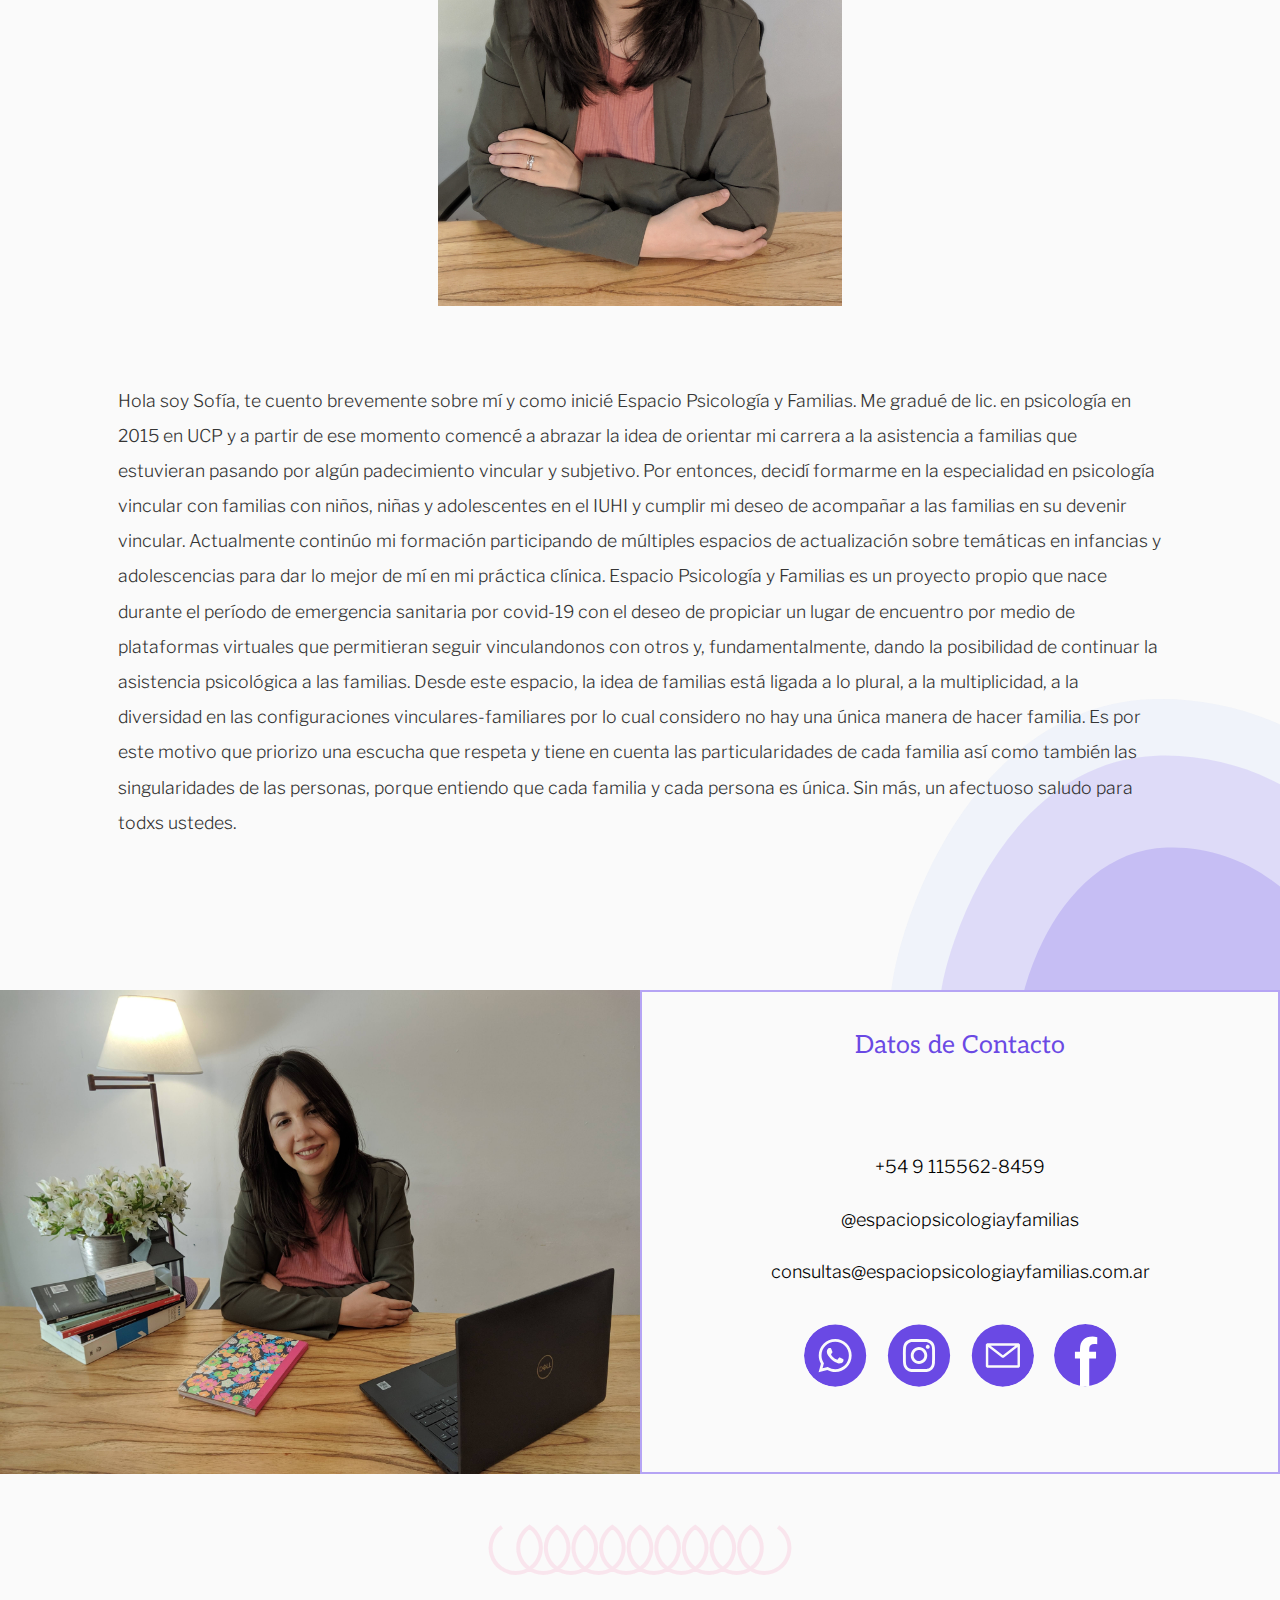
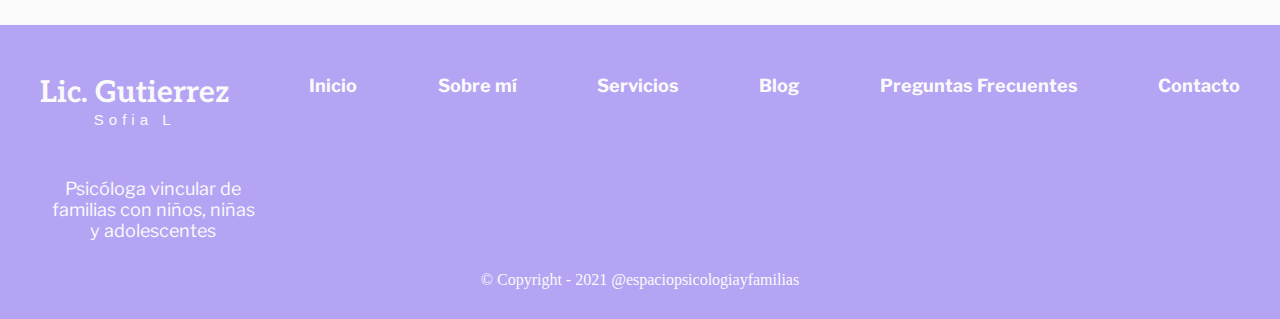
<file: Paginas/sobre_mi.html>
<!DOCTYPE html>
<html lang="es">
<head>
    <meta charset="UTF-8">
    <meta http-equiv="X-UA-Compatible" content="IE=edge">
    <meta name="viewport" content="width=device-width, initial-scale=1.0">
    <meta name="description" content="Hola soy Sofia Laura Gutierrez, psicóloga de familias con niños, niñas y adolescentes. Brindo terapias psicológicas y talleres sobre Educacion Secual Integral.">
    <meta name="keywords" content="psicologia infantil, terapia adolescente, terapias psicologicas, ESI, psicologa de familias">
    <meta property="og:title" content="Espacio Psicologia y Familias - Sobre Mi">
    <meta property="og:image" content="../favicon.png">
    <meta property="og:description" content="Hola soy Sofia Laura Gutierrez, psicóloga de familias con niños, niñas y adolescentes. Brindo terapias psicológicas y talleres sobre Educacion Secual Integral.">
    <meta property="og:url" content="https://www.espaciopsicologiayfamilias.com.ar/Paginas/sobre_mi.html">
    <link rel="icon" type="image/x-icon" href="../favicon.png"/>
    <link rel="stylesheet" href="https://cdnjs.cloudflare.com/ajax/libs/font-awesome/6.0.0-beta2/css/all.min.css" integrity="sha512-YWzhKL2whUzgiheMoBFwW8CKV4qpHQAEuvilg9FAn5VJUDwKZZxkJNuGM4XkWuk94WCrrwslk8yWNGmY1EduTA==" crossorigin="anonymous" referrerpolicy="no-referrer" />
    <link rel="stylesheet" href="../css/style.css">
    <title>Sobre Mi | Lic. Gutierrez</title>
</head>
<body>
    <nav class="nav">
        <input class="imputMenu" type="checkbox" id="btn-menu">
        <label for="btn-menu" class="fondoMenu"><img class="menu" src="../img/menu.svg" alt="menu"></label>   
        <ul class="navMenu">
            <li class="item1"><a href="../index.html">Inicio</a></li>
            <li class="item2 active"><a href="">Sobre mí</a></li>
            <li class="item3"><a href="./servicios.html">Servicios</a></li>
            <li class="nombre"><h2>Lic. Gutierrez</h2><p>Sofia L</p></li>
            <li class="item4"><a href="./blog.html">Blog</a></li>
            <li class="item5"><a href="./preguntas_frecuentes.html">Preguntas Frecuentes</a></li>
            <li class="item6"><a href="./contacto.html">Contacto</a></li>
        </ul>
    </nav>
    
    <header class="headerSobreMi">
        <div class="tituloHeaderSobreMi">
            <h1>Te cuento sobre mi y sobre este espacio</h1>
        </div>
        <!-- <a href="http://api.whatsapp.com/send?phone=5491155628459&text=Hola,%20te%20contacto%20desde%20la%20pagina%20web,%20quisiera%20conocer%20m%C3%A1s%20sobre%20tus%20servicios" target="_blank" class="botonHeaderSobreMi">
            Inscribirme
        </a> -->
    </header>
  
    <div class="path">
        <img src="../img/path.svg" alt="path">
    </div>
   
    <main class="mainSobreMi">
        <div class="main_title">
            <h2>Sobre mí</h2>
        </div>
        <div class="contenedorSobreMi">

           
                    <img class="imgCardSobreMi" src="../img/sofiSobreMi.jpg" alt="perfil">
                    <P>Hola soy Sofía, te cuento brevemente sobre mí y como inicié Espacio Psicología y Familias.
                        Me gradué de lic. en psicología en 2015 en UCP y a partir de ese momento comencé a abrazar la idea de orientar mi carrera a la asistencia a familias que estuvieran pasando por algún padecimiento vincular y subjetivo. Por entonces, decidí formarme en la especialidad en psicología vincular con familias con niños, niñas y adolescentes en el IUHI y cumplir mi deseo de acompañar a las familias en su devenir vincular. Actualmente continúo mi formación participando de múltiples espacios de actualización sobre temáticas en infancias y adolescencias para dar lo mejor de mí en mi práctica clínica.
                        Espacio Psicología y Familias es un proyecto propio que nace durante el período de emergencia sanitaria por covid-19 con el deseo de propiciar un lugar de encuentro por medio de plataformas virtuales que permitieran seguir vinculandonos con otros y, fundamentalmente, dando la posibilidad de continuar la asistencia psicológica a las familias. 
                        Desde este espacio, la idea de familias está ligada a lo plural, a la multiplicidad, a la diversidad en las configuraciones vinculares-familiares por lo cual considero no hay una única manera de hacer familia. Es por este motivo que priorizo una escucha que respeta y tiene en cuenta las particularidades de cada familia así como también las singularidades de las personas, porque entiendo que cada familia y cada persona es única. 
                        Sin más, un afectuoso saludo para todxs ustedes.</P>
            </div>
        
        
        <img class="fondoImgSobreMi" src="../img/elemento_fondo.svg" alt="elemento fondo">
    </main>

    <div class="tarjetaContactoPregFrec">
        <div><img src="../img/SofiContacto.jpg" alt="Sofia Gutierrez"></div>
        <div class="datosDeContactoPregFrec">
            <h3>Datos de Contacto</h3>
            <ul>
                <li class="itemContacto1"><a href="http://api.whatsapp.com/send?phone=5491124507472&text=Hola,%20te%20contacto%20desde%20la%20pagina%20web,%20quisiera%20conocer%20m%C3%A1s%20sobre%20tus%20servicios" target="_blank">+54 9 115562-8459</a></li>
                <li class="itemContacto2"><a href="https://www.instagram.com/espaciopsicologiayfamilias/" target="_blank">@espaciopsicologiayfamilias</a></li>
                <li class="itemContacto3"><a href="mailto:consultas@espaciopsicologiayfamilias.com.ar" target="_blank">consultas@espaciopsicologiayfamilias.com.ar</a></li>
                <li class="itemContacto4">
                    <a href="https://api.whatsapp.com/send?phone=5491155628459&text=Hola,%20te%20contacto%20desde%20la%20pagina%20web,%20quisiera%20conocer%20m%C3%A1s%20sobre%20tus%20servicios" target="_blank" rel="noopener noreferrer"><img src="../img/whatsapp.svg" alt="whatsapp"></a>
                    <a href="https://www.instagram.com/espaciopsicologiayfamilias/" target="_blank"><img src="../img/instagram.svg" alt="instagram"></a>
                    <a href="mailto:consultas@espaciopsicologiayfamilias.com.ar" target="_blank"><img src="../img/mail.svg" alt="mail"></a>
                    <a href="https://www.facebook.com/espaciopsicologiayfamilias/" target="_blank"><img src="../img/facebook.svg" alt="facebook"></a>
                </li>
            </ul>

        </div>
    </div>
    <div class="path">
        <img src="../img/path.svg" alt="path">
    </div>
    
    <img class="flechaArriba" src="../img/flechaCielo.png" alt="">
    <div class="footerPreguntasFrecuentes">
        <div class="bar">
            <ul>
                <li class="nombreFooter"><h2>Lic. Gutierrez</h2><p>Sofia L</p></li>
                <li class="item"><a href="../index.html">Inicio</a></li>
                <li class="item"><a href="/#">Sobre mí</a></li>
                <li class="item"><a href="./servicios.html">Servicios</a></li>
                <li class="item"><a href="./blog.html">Blog</a></li>
                <li class="item"><a href="./preguntas_frecuentes.html">Preguntas Frecuentes</a></li>
                <li class="item"><a href="./contacto.html">Contacto</a></li>
            </ul>
        </div>
        <div class="footerContent">
            <p class="izq">Psicóloga vincular de familias con niños, niñas y adolescentes</p>
            <div class="der">
                <ul>
                    <li><a href="http://www.instagram.com/espaciopsicologiayfamilias/" target="_blank"><i class="fab fa-instagram"></i></a></li>
                    <li><a href="https://www.facebook.com/espaciopsicologiayfamilias/" target="_blank"><i class="fab fa-facebook-f"></i></i></a></li>
                    <li><a href="http://api.whatsapp.com/send?phone=5491155628459&text=Hola,%20te%20contacto%20desde%20la%20pagina%20web,%20quisiera%20conocer%20m%C3%A1s%20sobre%20tus%20servicios" target="_blank"><i class="fab fa-whatsapp"></i></a></li>
                    <li><a href="mailto:consultas@espaciopsicologiayfamilias.com.ar" target="_blank"><i class="far fa-envelope"></i></a></li>
                </ul>
            </div>
        </div>
        <div class="copyright">
            &copy Copyright - 2021 @espaciopsicologiayfamilias
        </div>
    </div>

    <script src="../Js/irArriba.js"></script>
</body>
</html>
</file>
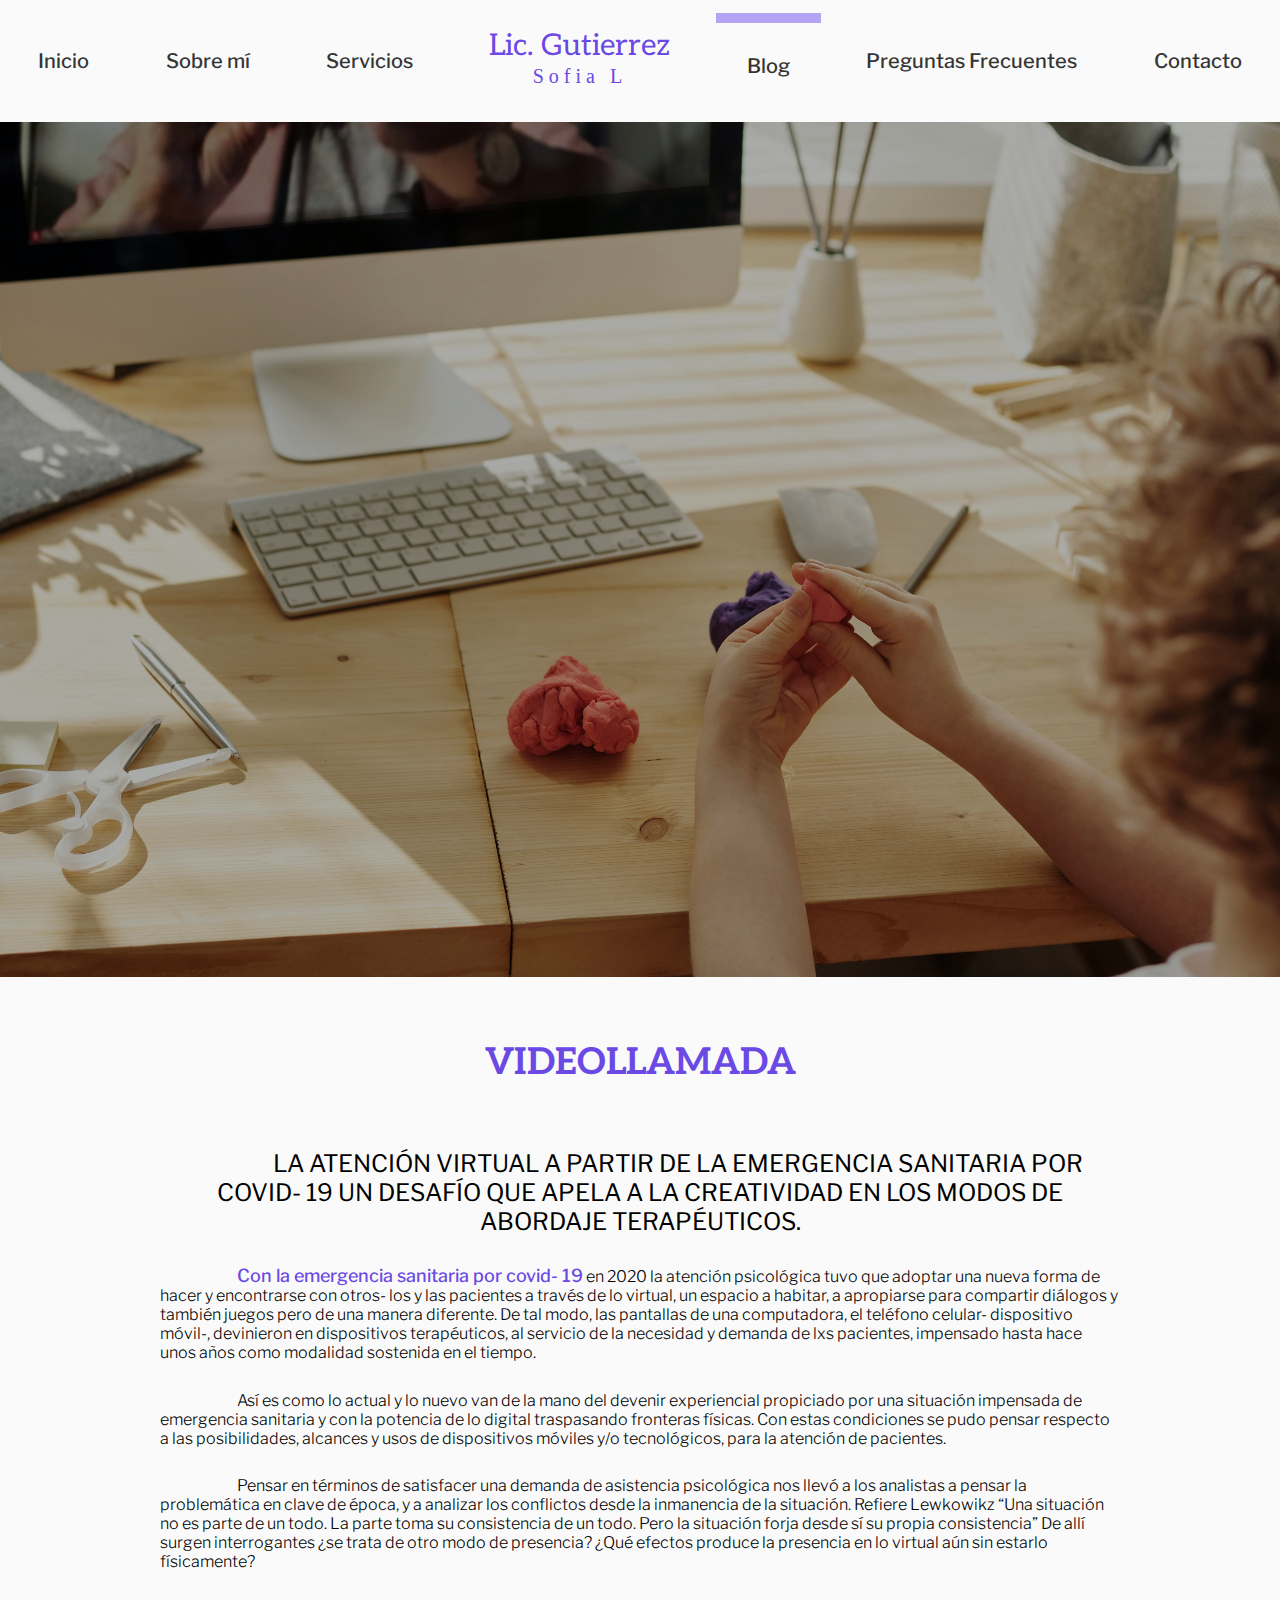
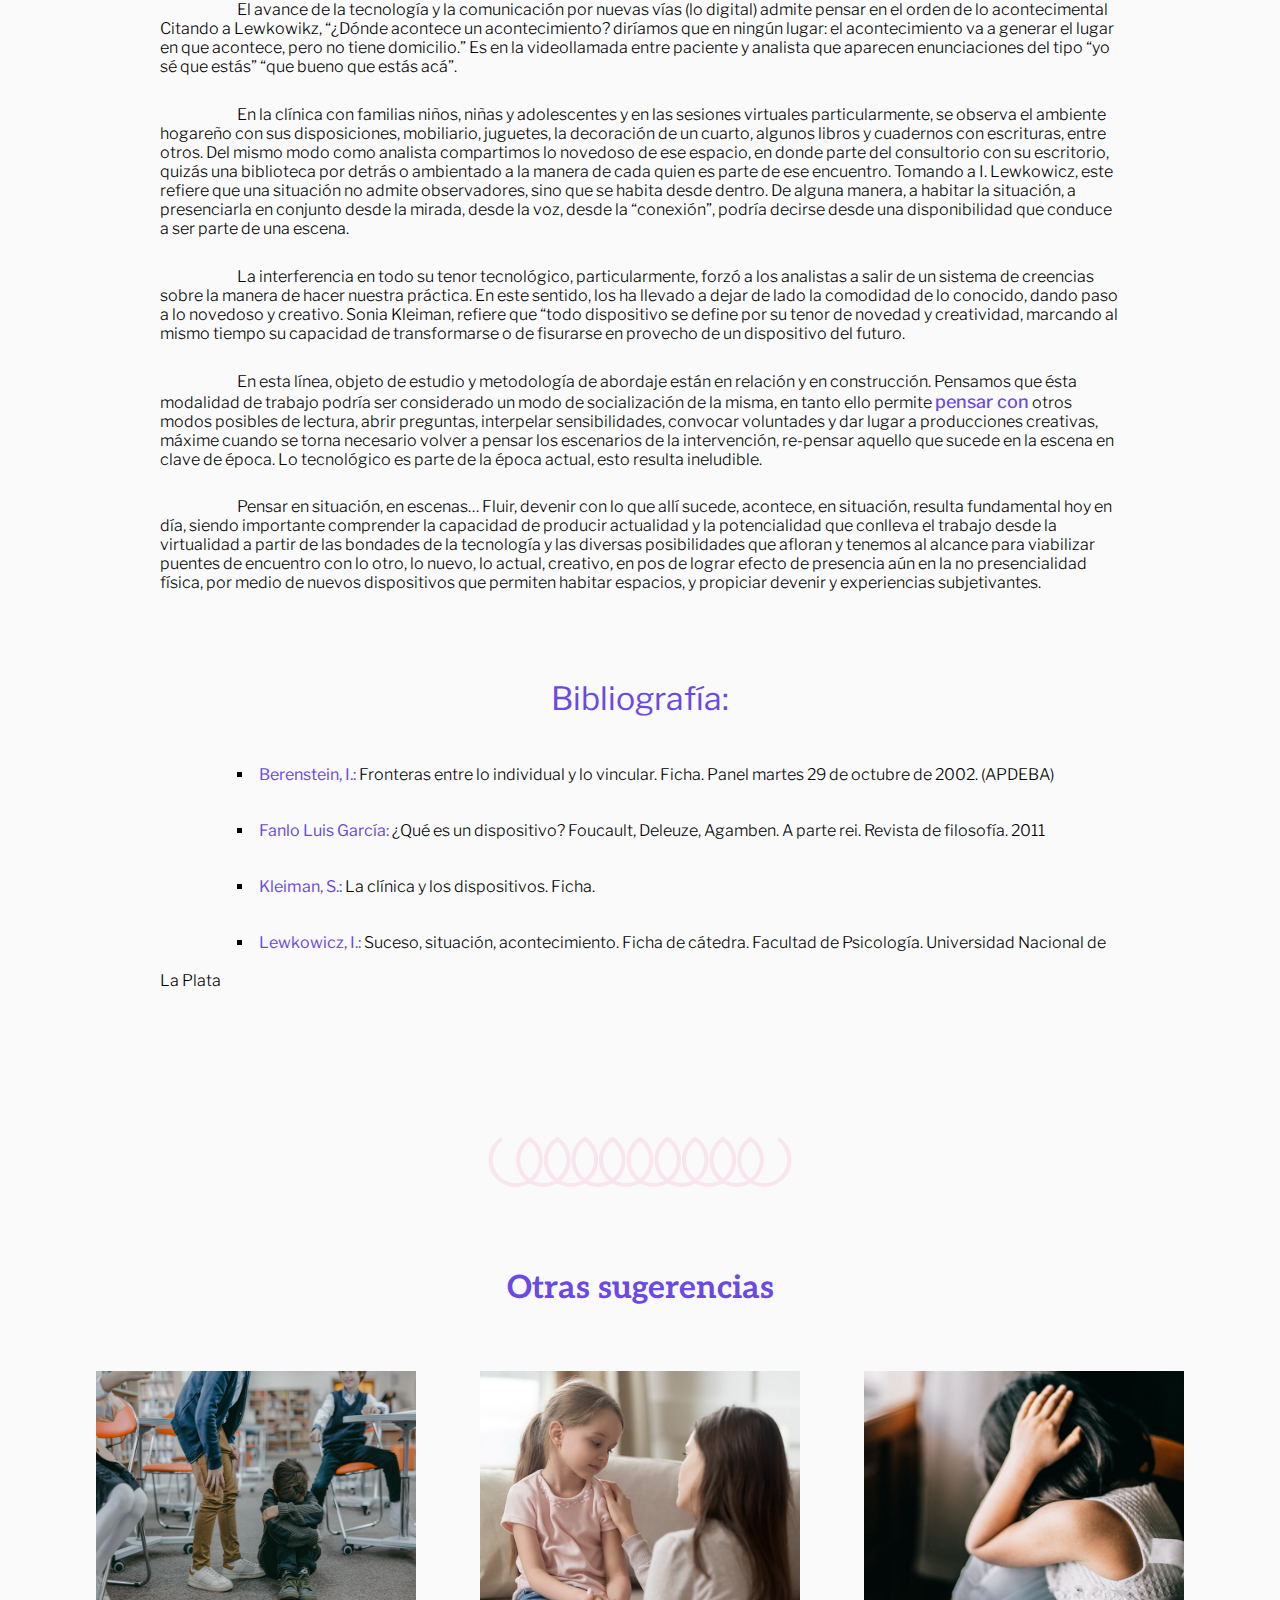
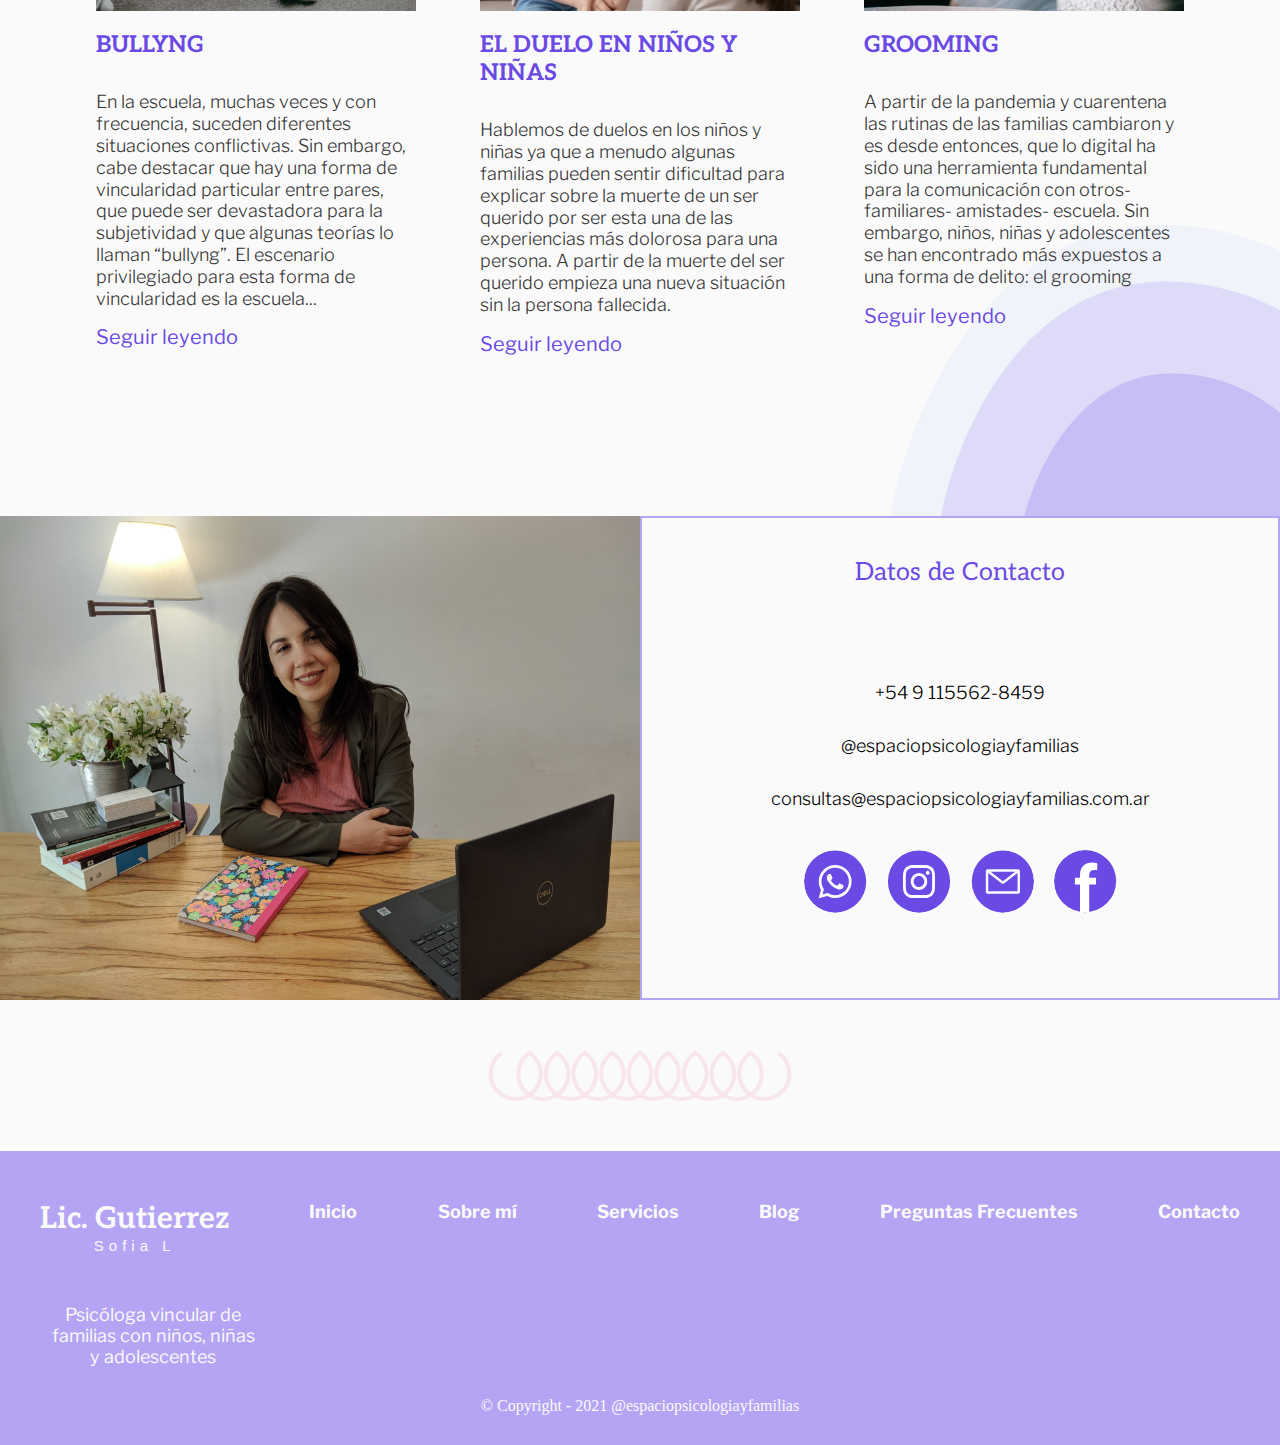
<file: Paginas/videollamada.html>
<!DOCTYPE html>
<html lang="es">
<head>
    <meta charset="UTF-8">
    <meta http-equiv="X-UA-Compatible" content="IE=edge">
    <meta name="viewport" content="width=device-width, initial-scale=1.0">
    <link rel="icon" type="image/x-icon" href="../favicon.png"/>
    <link rel="stylesheet" href="https://cdnjs.cloudflare.com/ajax/libs/font-awesome/6.0.0-beta2/css/all.min.css" integrity="sha512-YWzhKL2whUzgiheMoBFwW8CKV4qpHQAEuvilg9FAn5VJUDwKZZxkJNuGM4XkWuk94WCrrwslk8yWNGmY1EduTA==" crossorigin="anonymous" referrerpolicy="no-referrer" />
    <link rel="stylesheet" href="../css/style.css">
    <title>Blog | Videollamada</title>
</head>
<body class="bodyPreguntasFrecuentes">
    <nav class="nav">
        <input class="imputMenu" type="checkbox" id="btn-menu">
        <label for="btn-menu" class="fondoMenu"><img class="menu" src="../img/menu.svg" alt="menu"></label>   
        <ul class="navMenu">
            <li class="item1"><a href="../index.html">Inicio</a></li>
            <li class="item2"><a href="./sobre_mi.html">Sobre mí</a></li>
            <li class="item3"><a href="./servicios.html">Servicios</a></li>
            <li class="nombre"><h2>Lic. Gutierrez</h2><p>Sofia L</p></li>
            <li class="item4 active"><a href="./blog.html">Blog</a></li>
            <li class="item5"><a href="./preguntas_frecuentes.html">Preguntas Frecuentes</a></li>
            <li class="item6"><a href="./contacto.html">Contacto</a></li>
        </ul>
    </nav>
    
    <header class="headerVideollamada">
    </header>
  
   

    <main class="mainBlogVideollamada">
        <div class="main_title">
            <h1>VIDEOLLAMADA</h1>
        </div>
        
        <div class="contenidoVideollamada">
            <h2>LA ATENCIÓN VIRTUAL A PARTIR DE LA EMERGENCIA SANITARIA POR COVID- 19 UN DESAFÍO QUE APELA A LA CREATIVIDAD EN LOS MODOS DE ABORDAJE TERAPÉUTICOS.</h2>

            <p>
                <small>Con la emergencia sanitaria por covid- 19</small> en 2020 la atención psicológica tuvo que adoptar una nueva forma de hacer y encontrarse con otros- los y las pacientes a través de lo virtual, un espacio a habitar, a apropiarse para compartir diálogos y también juegos pero de una manera diferente. De tal modo, las pantallas de una computadora, el teléfono celular- dispositivo móvil-, devinieron en dispositivos terapéuticos, al servicio de la necesidad y demanda de lxs pacientes, impensado hasta hace unos años como modalidad sostenida en el tiempo.
            </p>
            <p>
                Así es como lo actual y lo nuevo van de la mano del devenir experiencial propiciado por una situación impensada de emergencia sanitaria y con la potencia de lo digital traspasando fronteras físicas. Con estas condiciones se pudo pensar respecto a las posibilidades, alcances y usos de  dispositivos móviles y/o tecnológicos, para la atención de pacientes.
            </p>
            <p>
                Pensar en términos de satisfacer una demanda de asistencia psicológica nos llevó a los analistas a pensar la problemática en clave de  época,  y  a analizar los conflictos desde la inmanencia de la situación. Refiere Lewkowikz “Una situación no es parte de un todo. La parte toma su consistencia de un todo. Pero la situación forja desde sí su propia consistencia” De allí surgen interrogantes ¿se trata de otro modo de presencia? ¿Qué efectos produce la presencia en lo virtual aún sin estarlo físicamente?
            </p>
            <p>
                El avance de la tecnología y la comunicación por nuevas vías (lo digital) admite pensar en el orden de lo acontecimental Citando a Lewkowikz, “¿Dónde acontece un acontecimiento? diríamos que en ningún lugar: el acontecimiento va a generar el lugar en que acontece, pero no tiene domicilio.” Es en la videollamada entre paciente y analista que aparecen enunciaciones del tipo “yo sé que estás” “que bueno que estás acá”.
            </p>
            <p>
                En la clínica con familias niños, niñas y adolescentes y en las sesiones virtuales particularmente, se observa el ambiente hogareño con sus disposiciones, mobiliario, juguetes, la decoración de un cuarto, algunos libros y cuadernos con escrituras, entre otros. Del mismo modo como analista compartimos lo novedoso de ese espacio, en donde parte del consultorio con su escritorio, quizás una biblioteca por detrás o ambientado a la manera de cada quien es parte de ese encuentro. Tomando a I. Lewkowicz, este refiere que una situación no admite observadores, sino que se habita desde dentro. De alguna manera, a habitar la situación, a presenciarla en conjunto desde la mirada, desde la voz, desde la “conexión”, podría decirse desde una disponibilidad que conduce a ser parte de una escena.
            </p>
            <p>
                La interferencia en todo su tenor tecnológico, particularmente, forzó a los analistas a salir de un sistema de creencias sobre la manera de hacer nuestra práctica. En este sentido, los ha llevado a dejar de lado la comodidad de lo conocido, dando paso a lo novedoso y creativo. Sonia Kleiman, refiere que “todo dispositivo se define por su tenor de novedad y creatividad, marcando al mismo tiempo su capacidad de transformarse o de fisurarse en provecho de un dispositivo del futuro.
            </p>
            <p>
                En esta línea, objeto de estudio y metodología de abordaje están en relación y en construcción. Pensamos que ésta modalidad de trabajo podría ser considerado un modo de socialización de la misma, en tanto ello permite <small>pensar con</small> otros modos posibles de lectura, abrir preguntas, interpelar sensibilidades, convocar voluntades y dar lugar a producciones creativas, máxime cuando se torna necesario volver a pensar los escenarios de la intervención, re-pensar aquello que sucede en la escena en clave de época. Lo tecnológico es parte de la época actual, esto resulta ineludible.
            </p>
            <p>
                Pensar en situación, en escenas… Fluir, devenir con lo que allí sucede, acontece, en situación, resulta fundamental hoy en día, siendo importante comprender la capacidad de producir actualidad y la potencialidad que conlleva el trabajo desde la virtualidad a partir de las bondades de la tecnología y las diversas posibilidades que afloran y tenemos al alcance para viabilizar puentes de encuentro con lo otro, lo nuevo, lo actual, creativo, en pos de lograr efecto de presencia aún en la no presencialidad física, por medio de nuevos dispositivos que permiten habitar espacios, y propiciar devenir y experiencias subjetivantes.
            </p>

            <h2 class="subtit">Bibliografía:</h2>
            <ul>
                <li><b>Berenstein, I.:</b> Fronteras entre lo individual y lo vincular. Ficha. Panel martes 29 de octubre de 2002. (APDEBA)</li>
                <li><b>Fanlo Luis García:</b> ¿Qué es un dispositivo? Foucault, Deleuze, Agamben. A parte rei. Revista de filosofía. 2011</li>
                <li><b>Kleiman, S.:</b> La clínica y los dispositivos. Ficha.</li>
                <li><b>Lewkowicz, I.:</b> Suceso, situación, acontecimiento. Ficha de cátedra. Facultad de Psicología. Universidad Nacional de La Plata</li>
            </ul>

            
        </div>
        
        
        <div class="path">
            <img src="../img/path.svg" alt="path">
        </div>

        <h2 class="subtitOtros">Otras sugerencias</h2>

        <div class="cardsBlog">
      
            <div class="card">
                <div class="img-card">
                    <img src="../img/bullyng.jpg" alt="familia">
                </div>
                <div class="contenido-card">
                    <h1>BULLYNG</h1>
                    <P>En la escuela, muchas veces y con frecuencia, suceden diferentes situaciones conflictivas. Sin embargo, cabe destacar que hay una forma de vincularidad particular entre pares, que puede ser devastadora para la subjetividad y que algunas teorías lo llaman “bullyng”. El  escenario privilegiado para esta forma de vincularidad es la escuela...</P>
                    <a href="./bullying.html">Seguir leyendo <i class="fas fa-arrow-right"></i></a>
                </div>
            </div>
            <div class="card">
                <div class="img-card">
                    <img src="../img/duelo.jpg" alt="familia">
                </div>
                <div class="contenido-card">
                    <h1>EL DUELO EN NIÑOS Y NIÑAS</h1>
                    <P>Hablemos de duelos en los niños y niñas ya que a menudo algunas familias pueden sentir dificultad para explicar sobre la muerte de un ser querido por ser esta una de las experiencias más dolorosa para una persona. A partir de la muerte del ser querido empieza una nueva situación sin la persona fallecida.</P>
                    <a href="./el_duelo.html">Seguir leyendo <i class="fas fa-arrow-right"></i></a>
                </div>
            </div>
            <div class="card">
                <div class="img-card">
                    <img src="../img/grooming_gral.jpg" alt="familia">
                </div>
                <div class="contenido-card">
                    <h1>GROOMING</h1>
                    <P>A partir de la pandemia y cuarentena las rutinas de las familias cambiaron y es desde entonces, que lo digital ha sido una herramienta fundamental para la comunicación con otros- familiares- amistades- escuela. Sin embargo, niños, niñas y adolescentes se han encontrado más expuestos a una forma de delito: el grooming</P>
                    <a href="./grooming.html">Seguir leyendo <i class="fas fa-arrow-right"></i></a>
                </div>
            </div>

        </div>
        

        <img class="fondoVideollamada" src="../img/elemento_fondo.svg" alt="elemento fondo">
    </main>



    <div class="tarjetaContactoPregFrec">
        <div><img src="../img/SofiContacto.jpg" alt="Sofia Gutierrez"></div>
        <div class="datosDeContactoPregFrec">
            <h3>Datos de Contacto</h3>
            <ul>
                <li class="itemContacto1"><a href="http://api.whatsapp.com/send?phone=5491155628459&text=Hola,%20te%20contacto%20desde%20la%20pagina%20web,%20quisiera%20conocer%20m%C3%A1s%20sobre%20tus%20servicios" target="_blank">+54 9 115562-8459</a></li>
                <li class="itemContacto2"><a href="https://www.instagram.com/espaciopsicologiayfamilias/" target="_blank">@espaciopsicologiayfamilias</a></li>
                <li class="itemContacto3"><a href="mailto:consultas@espaciopsicologiayfamilias.com.ar" target="_blank">consultas@espaciopsicologiayfamilias.com.ar</a></li>
                <li class="itemContacto4">
                    <a href="https://api.whatsapp.com/send?phone=5491155628459&text=Hola,%20te%20contacto%20desde%20la%20pagina%20web,%20quisiera%20conocer%20m%C3%A1s%20sobre%20tus%20servicios" target="_blank" rel="noopener noreferrer"><img src="../img/whatsapp.svg" alt="whatsapp"></a>
                    <a href="https://www.instagram.com/espaciopsicologiayfamilias/" target="_blank"><img src="../img/instagram.svg" alt="instagram"></a>
                    <a href="mailto:consultas@espaciopsicologiayfamilias.com.ar" target="_blank"><img src="../img/mail.svg" alt="mail"></a>
                    <a href="https://www.facebook.com/espaciopsicologiayfamilias/" target="_blank"><img src="../img/facebook.svg" alt="facebook"></a>
                </li>
            </ul>

        </div>
    </div>
    <div class="path">
        <img src="../img/path.svg" alt="path">
    </div>
    
    <img class="flechaArriba" src="../img/flechaCielo.png" alt="">
    <div class="footerPreguntasFrecuentes">
        <div class="bar">
            <ul>
                <li class="nombreFooter"><h2>Lic. Gutierrez</h2><p>Sofia L</p></li>
                <li class="item"><a href="../index.html">Inicio</a></li>
                <li class="item"><a href="./sobre_mi.html">Sobre mí</a></li>
                <li class="item"><a href="./servicios.html">Servicios</a></li>
                <li class="item"><a href="./blog.html">Blog</a></li>
                <li class="item"><a href="./preguntas_frecuentes.html">Preguntas Frecuentes</a></li>
                <li class="item"><a href="./contacto.html">Contacto</a></li>
            </ul>
        </div>
        <div class="footerContent">
            <p class="izq">Psicóloga vincular de familias con niños, niñas y adolescentes</p>
            <div class="der">
                <ul>
                    <li><a href="http://www.instagram.com/espaciopsicologiayfamilias/" target="_blank"><i class="fab fa-instagram"></i></a></li>
                    <li><a href="https://www.facebook.com/espaciopsicologiayfamilias/" target="_blank"><i class="fab fa-facebook-f"></i></a></li>
                    <li><a href="http://api.whatsapp.com/send?phone=5491155628459&text=Hola,%20te%20contacto%20desde%20la%20pagina%20web,%20quisiera%20conocer%20m%C3%A1s%20sobre%20tus%20servicios" target="_blank"><i class="fab fa-whatsapp"></i></a></li>
                    <li><a href="mailto:consultas@espaciopsicologiayfamilias.com.ar" target="_blank"><i class="far fa-envelope"></i></a></li>
                
                </ul>
            </div>
        </div>
        <div class="copyright">
            &copy Copyright - 2021 @espaciopsicologiayfamilias
        </div>
    </div>

    <script src="../Js/irArriba.js"></script>
</body>
</html>
</file>
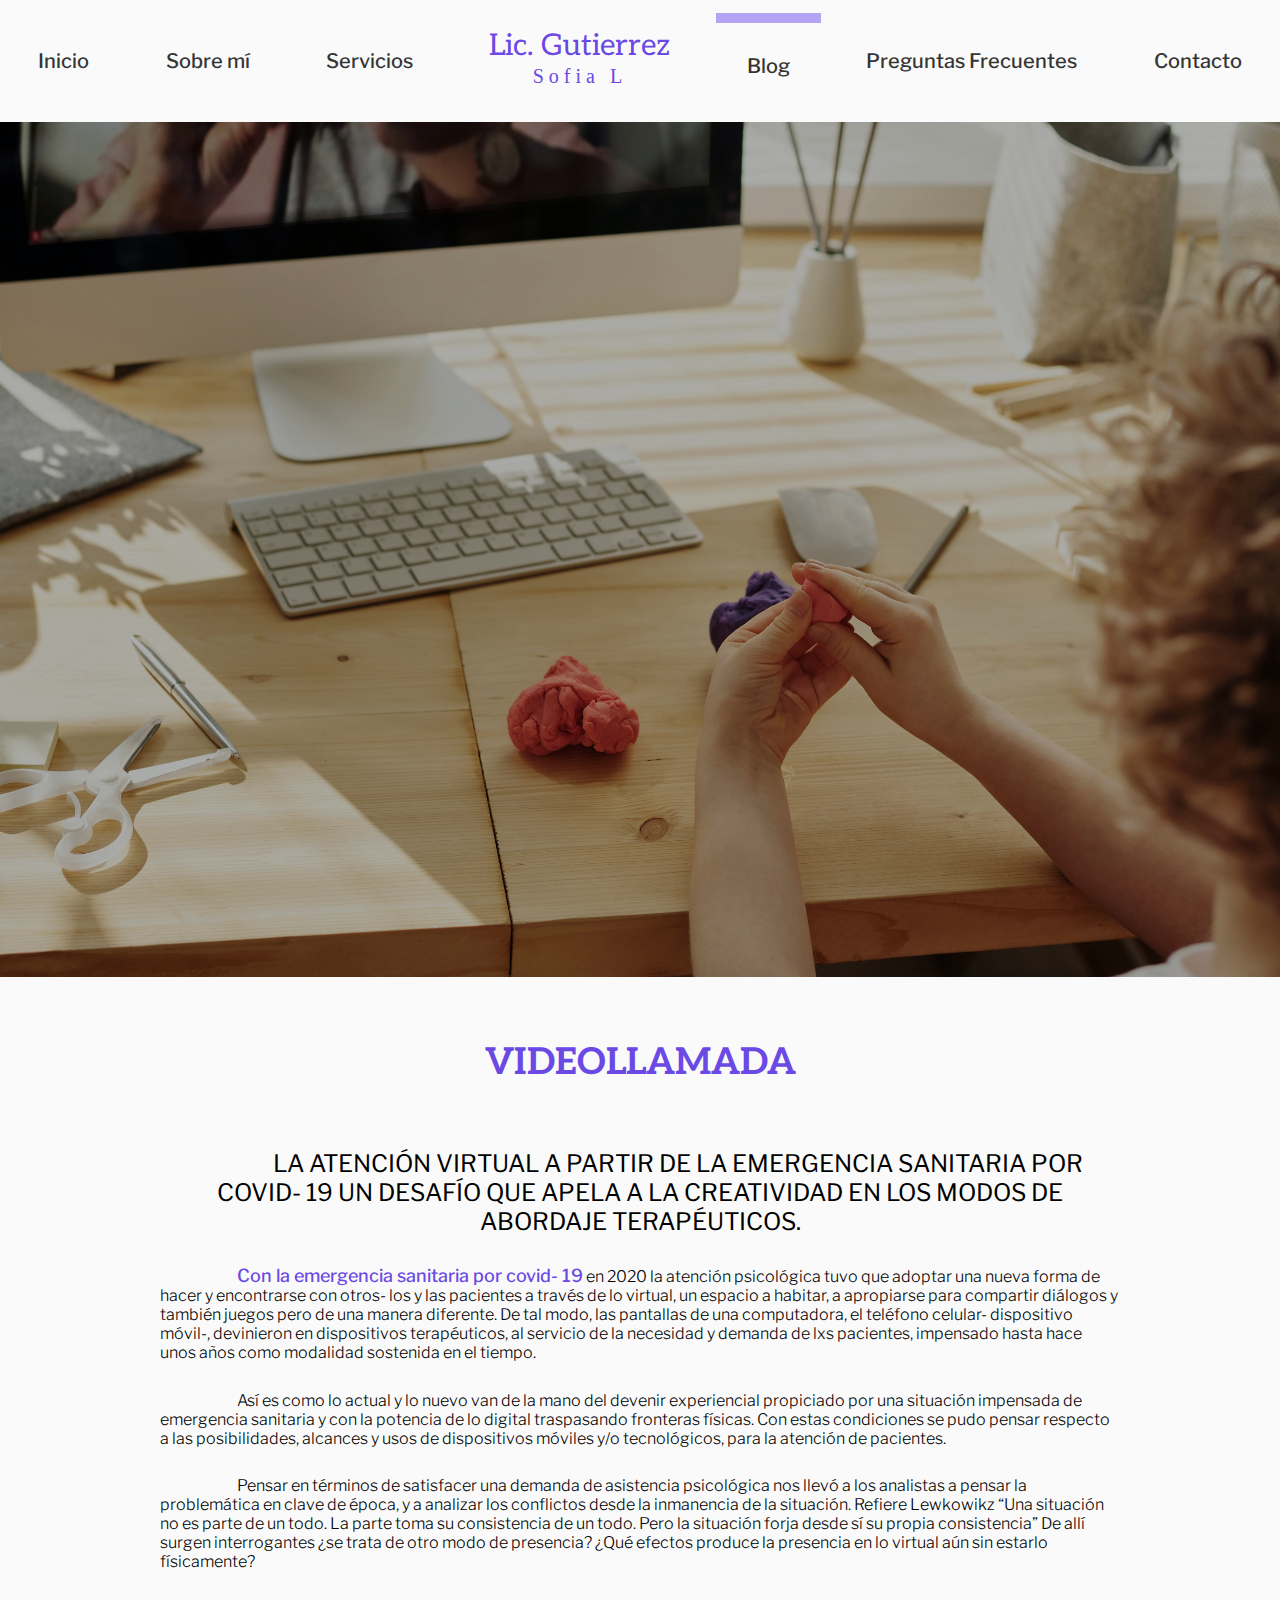
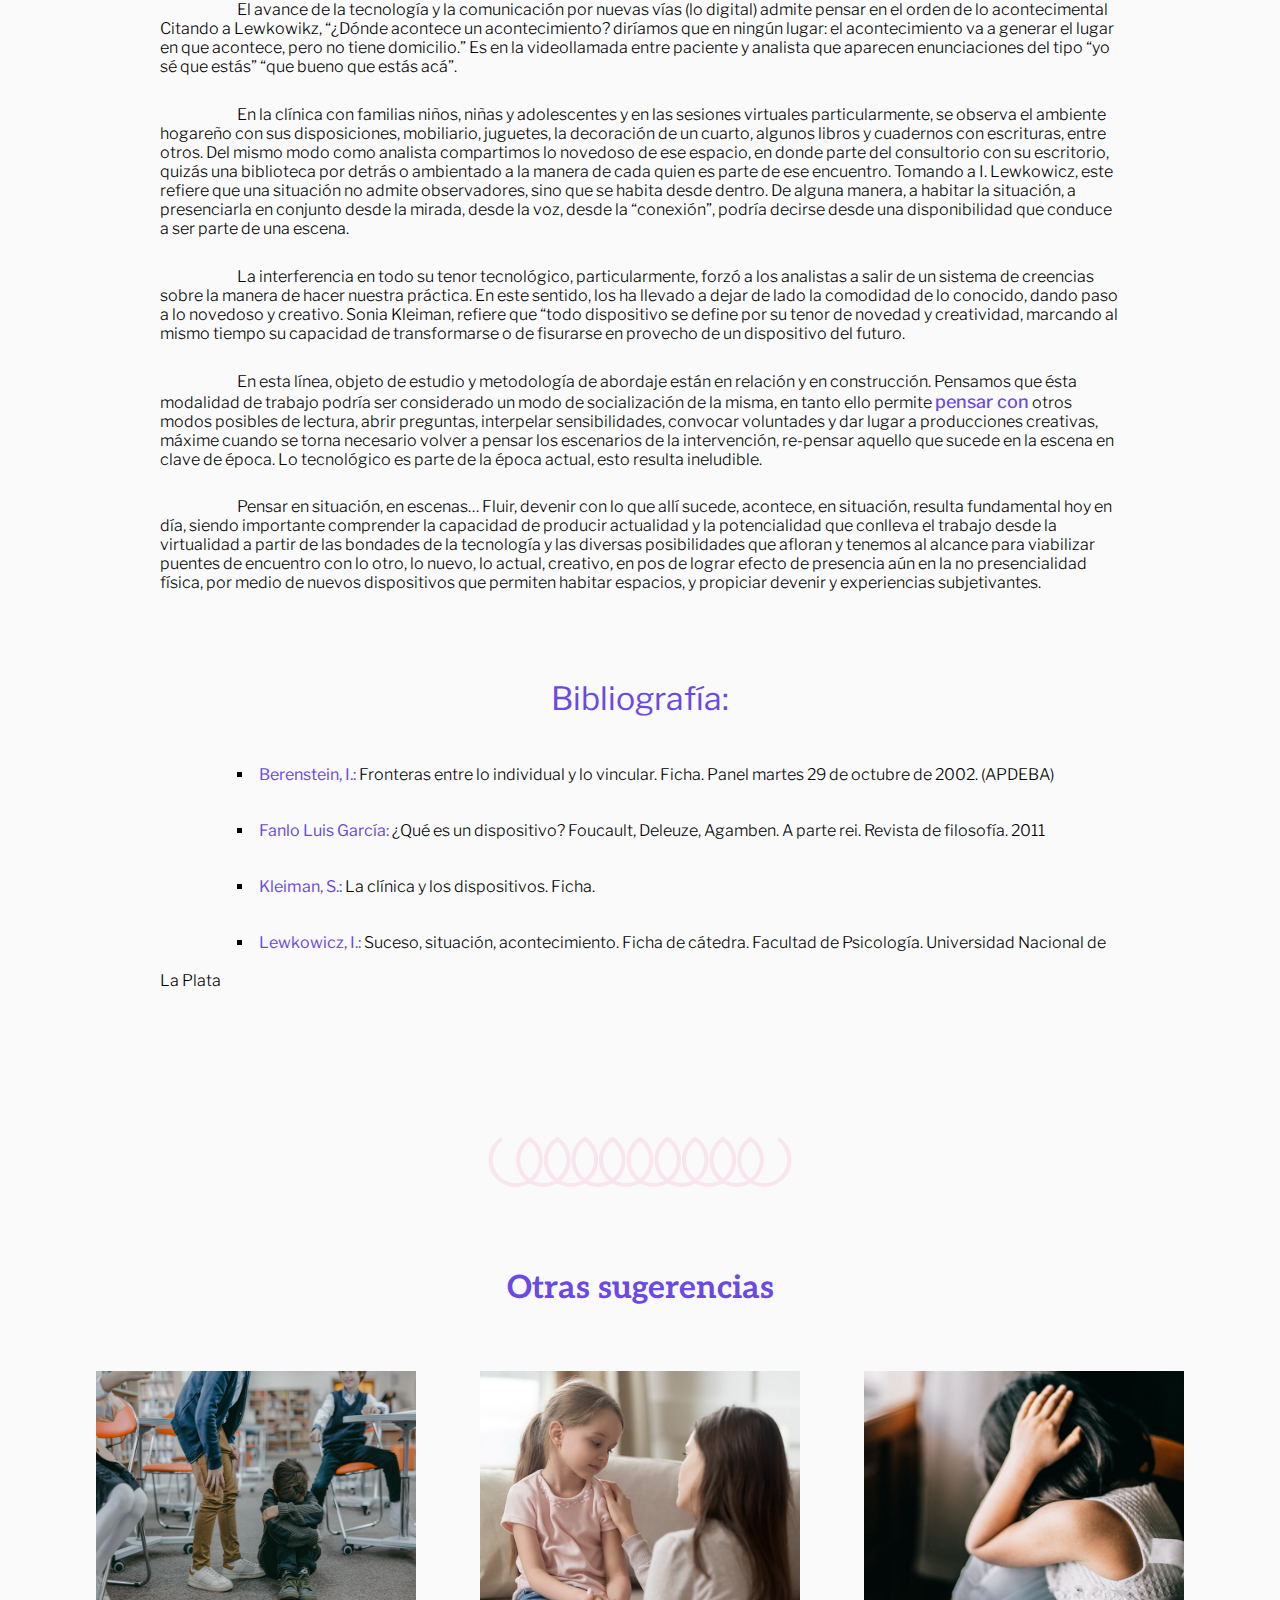
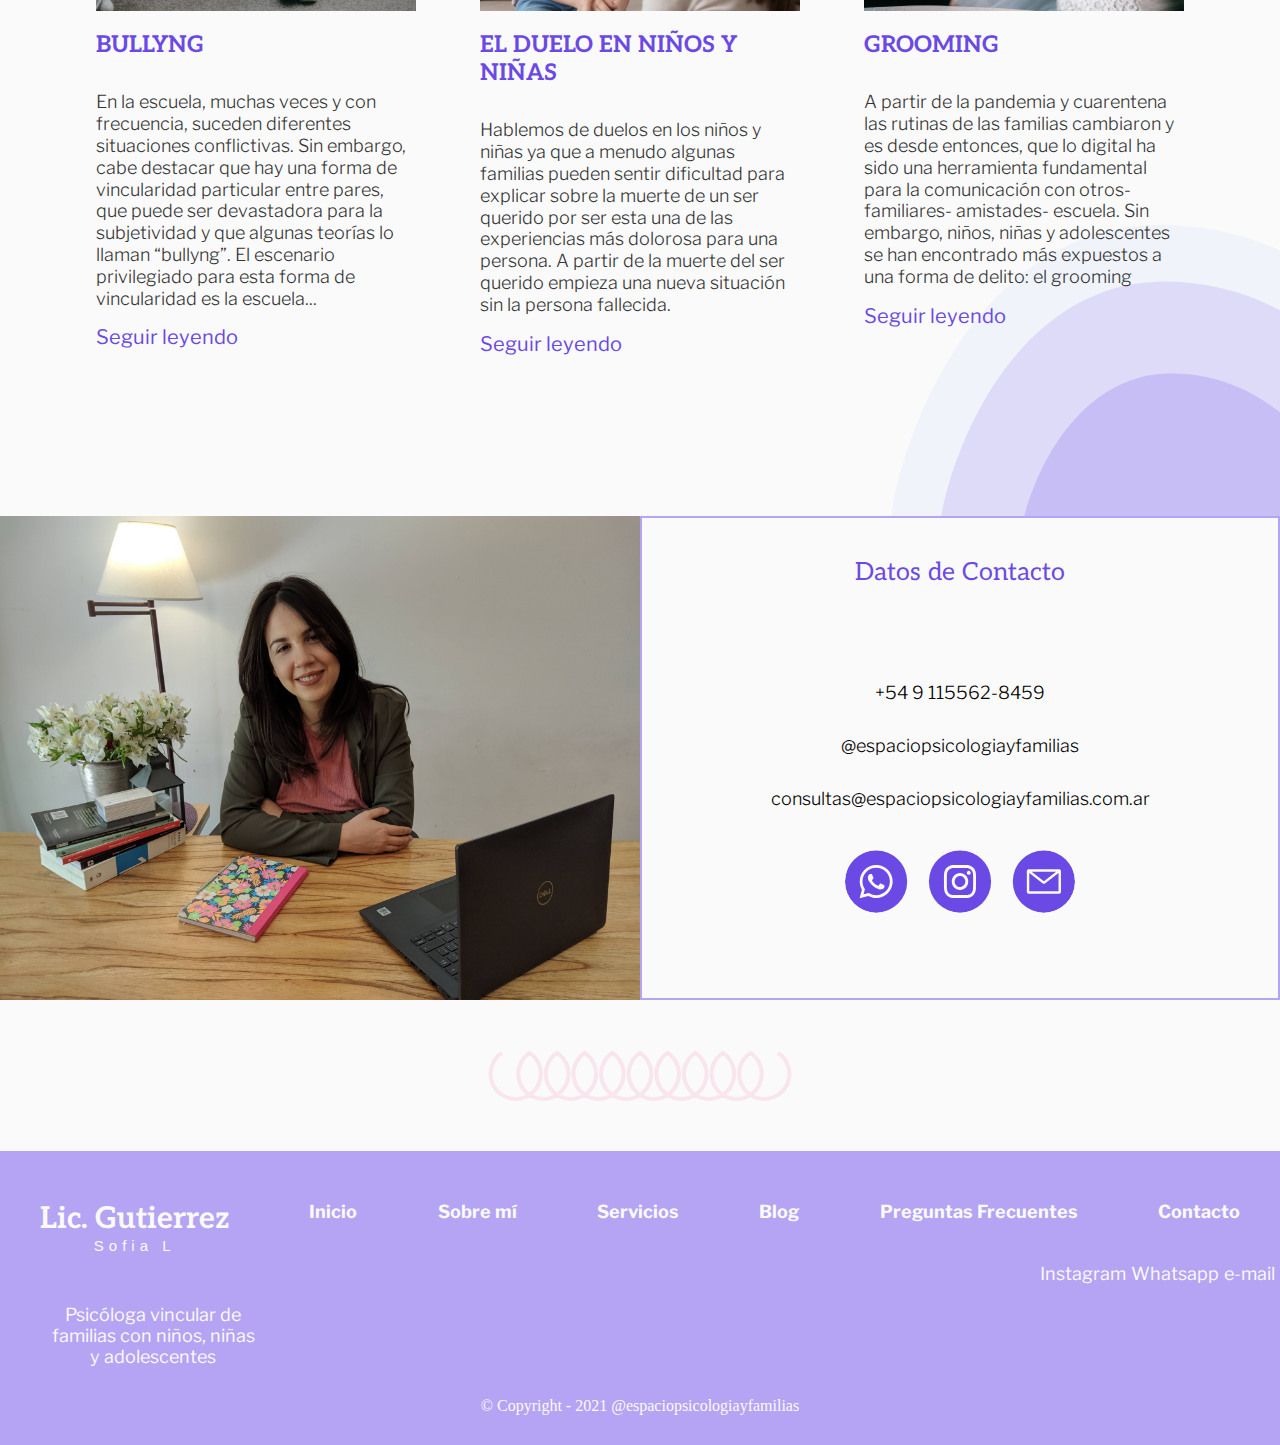
<file: Paginas/videollamda.html>
<!DOCTYPE html>
<html lang="es">
<head>
    <meta charset="UTF-8">
    <meta http-equiv="X-UA-Compatible" content="IE=edge">
    <meta name="viewport" content="width=device-width, initial-scale=1.0">
    <link rel="stylesheet" href="https://cdnjs.cloudflare.com/ajax/libs/font-awesome/6.0.0-beta2/css/all.min.css" integrity="sha512-YWzhKL2whUzgiheMoBFwW8CKV4qpHQAEuvilg9FAn5VJUDwKZZxkJNuGM4XkWuk94WCrrwslk8yWNGmY1EduTA==" crossorigin="anonymous" referrerpolicy="no-referrer" />
    <link rel="stylesheet" href="../css/style.css">
    <title>Blog - Videollamada</title>
</head>
<body class="bodyPreguntasFrecuentes">
    <nav class="nav">
        <ul>
            <li class="item1"><a href="../index.html">Inicio</a></li>
            <li class="item2"><a href="">Sobre mí</a></li>
            <li class="item3"><a href="./servicios.html">Servicios</a></li>
            <li class="nombre"><h2>Lic. Gutierrez</h2><p>Sofia L</p></li>
            <li class="item4 active"><a href="./blog.html">Blog</a></li>
            <li class="item5"><a href="./preguntas_frecuentes.html">Preguntas Frecuentes</a></li>
            <li class="item6"><a href="./contacto.html">Contacto</a></li>
        </ul>
    </nav>
    
    <header class="headerVideollamada">
    </header>
  
   

    <main class="mainBlogVideollamada">
        <div class="main_title">
            <h1>VIDEOLLAMADA</h1>
        </div>
        
        <div class="contenidoVideollamada">
            <h2>LA ATENCIÓN VIRTUAL A PARTIR DE LA EMERGENCIA SANITARIA POR COVID- 19 UN DESAFÍO QUE APELA A LA CREATIVIDAD EN LOS MODOS DE ABORDAJE TERAPÉUTICOS.</h2>

            <p>
                <small>Con la emergencia sanitaria por covid- 19</small> en 2020 la atención psicológica tuvo que adoptar una nueva forma de hacer y encontrarse con otros- los y las pacientes a través de lo virtual, un espacio a habitar, a apropiarse para compartir diálogos y también juegos pero de una manera diferente. De tal modo, las pantallas de una computadora, el teléfono celular- dispositivo móvil-, devinieron en dispositivos terapéuticos, al servicio de la necesidad y demanda de lxs pacientes, impensado hasta hace unos años como modalidad sostenida en el tiempo.
            </p>
            <p>
                Así es como lo actual y lo nuevo van de la mano del devenir experiencial propiciado por una situación impensada de emergencia sanitaria y con la potencia de lo digital traspasando fronteras físicas. Con estas condiciones se pudo pensar respecto a las posibilidades, alcances y usos de  dispositivos móviles y/o tecnológicos, para la atención de pacientes.
            </p>
            <p>
                Pensar en términos de satisfacer una demanda de asistencia psicológica nos llevó a los analistas a pensar la problemática en clave de  época,  y  a analizar los conflictos desde la inmanencia de la situación. Refiere Lewkowikz “Una situación no es parte de un todo. La parte toma su consistencia de un todo. Pero la situación forja desde sí su propia consistencia” De allí surgen interrogantes ¿se trata de otro modo de presencia? ¿Qué efectos produce la presencia en lo virtual aún sin estarlo físicamente?
            </p>
            <p>
                El avance de la tecnología y la comunicación por nuevas vías (lo digital) admite pensar en el orden de lo acontecimental Citando a Lewkowikz, “¿Dónde acontece un acontecimiento? diríamos que en ningún lugar: el acontecimiento va a generar el lugar en que acontece, pero no tiene domicilio.” Es en la videollamada entre paciente y analista que aparecen enunciaciones del tipo “yo sé que estás” “que bueno que estás acá”.
            </p>
            <p>
                En la clínica con familias niños, niñas y adolescentes y en las sesiones virtuales particularmente, se observa el ambiente hogareño con sus disposiciones, mobiliario, juguetes, la decoración de un cuarto, algunos libros y cuadernos con escrituras, entre otros. Del mismo modo como analista compartimos lo novedoso de ese espacio, en donde parte del consultorio con su escritorio, quizás una biblioteca por detrás o ambientado a la manera de cada quien es parte de ese encuentro. Tomando a I. Lewkowicz, este refiere que una situación no admite observadores, sino que se habita desde dentro. De alguna manera, a habitar la situación, a presenciarla en conjunto desde la mirada, desde la voz, desde la “conexión”, podría decirse desde una disponibilidad que conduce a ser parte de una escena.
            </p>
            <p>
                La interferencia en todo su tenor tecnológico, particularmente, forzó a los analistas a salir de un sistema de creencias sobre la manera de hacer nuestra práctica. En este sentido, los ha llevado a dejar de lado la comodidad de lo conocido, dando paso a lo novedoso y creativo. Sonia Kleiman, refiere que “todo dispositivo se define por su tenor de novedad y creatividad, marcando al mismo tiempo su capacidad de transformarse o de fisurarse en provecho de un dispositivo del futuro.
            </p>
            <p>
                En esta línea, objeto de estudio y metodología de abordaje están en relación y en construcción. Pensamos que ésta modalidad de trabajo podría ser considerado un modo de socialización de la misma, en tanto ello permite <small>pensar con</small> otros modos posibles de lectura, abrir preguntas, interpelar sensibilidades, convocar voluntades y dar lugar a producciones creativas, máxime cuando se torna necesario volver a pensar los escenarios de la intervención, re-pensar aquello que sucede en la escena en clave de época. Lo tecnológico es parte de la época actual, esto resulta ineludible.
            </p>
            <p>
                Pensar en situación, en escenas… Fluir, devenir con lo que allí sucede, acontece, en situación, resulta fundamental hoy en día, siendo importante comprender la capacidad de producir actualidad y la potencialidad que conlleva el trabajo desde la virtualidad a partir de las bondades de la tecnología y las diversas posibilidades que afloran y tenemos al alcance para viabilizar puentes de encuentro con lo otro, lo nuevo, lo actual, creativo, en pos de lograr efecto de presencia aún en la no presencialidad física, por medio de nuevos dispositivos que permiten habitar espacios, y propiciar devenir y experiencias subjetivantes.
            </p>

            <h2 class="subtit">Bibliografía:</h2>
            <ul>
                <li><b>Berenstein, I.:</b> Fronteras entre lo individual y lo vincular. Ficha. Panel martes 29 de octubre de 2002. (APDEBA)</li>
                <li><b>Fanlo Luis García:</b> ¿Qué es un dispositivo? Foucault, Deleuze, Agamben. A parte rei. Revista de filosofía. 2011</li>
                <li><b>Kleiman, S.:</b> La clínica y los dispositivos. Ficha.</li>
                <li><b>Lewkowicz, I.:</b> Suceso, situación, acontecimiento. Ficha de cátedra. Facultad de Psicología. Universidad Nacional de La Plata</li>
            </ul>

            
        </div>
        
        
        <div class="path">
            <img src="../img/path.svg" alt="path">
        </div>

        <h2 class="subtitOtros">Otras sugerencias</h2>

        <div class="cardsBlog">
      
            <div class="card">
                <div class="img-card">
                    <img src="../img/bullyng.jpg" alt="familia">
                </div>
                <div class="contenido-card">
                    <h1>BULLYNG</h1>
                    <P>En la escuela, muchas veces y con frecuencia, suceden diferentes situaciones conflictivas. Sin embargo, cabe destacar que hay una forma de vincularidad particular entre pares, que puede ser devastadora para la subjetividad y que algunas teorías lo llaman “bullyng”. El  escenario privilegiado para esta forma de vincularidad es la escuela...</P>
                    <a href="">Seguir leyendo <i class="fas fa-arrow-right"></i></a>
                </div>
            </div>
            <div class="card">
                <div class="img-card">
                    <img src="../img/duelo.jpg" alt="familia">
                </div>
                <div class="contenido-card">
                    <h1>EL DUELO EN NIÑOS Y NIÑAS</h1>
                    <P>Hablemos de duelos en los niños y niñas ya que a menudo algunas familias pueden sentir dificultad para explicar sobre la muerte de un ser querido por ser esta una de las experiencias más dolorosa para una persona. A partir de la muerte del ser querido empieza una nueva situación sin la persona fallecida.</P>
                    <a href="">Seguir leyendo <i class="fas fa-arrow-right"></i></a>
                </div>
            </div>
            <div class="card">
                <div class="img-card">
                    <img src="../img/grooming_gral.jpg" alt="familia">
                </div>
                <div class="contenido-card">
                    <h1>GROOMING</h1>
                    <P>A partir de la pandemia y cuarentena las rutinas de las familias cambiaron y es desde entonces, que lo digital ha sido una herramienta fundamental para la comunicación con otros- familiares- amistades- escuela. Sin embargo, niños, niñas y adolescentes se han encontrado más expuestos a una forma de delito: el grooming</P>
                    <a href="">Seguir leyendo <i class="fas fa-arrow-right"></i></a>
                </div>
            </div>

        </div>
        

        <img class="fondoVideollamada" src="../img/elemento_fondo.svg" alt="elemento fondo">
    </main>



    <div class="tarjetaContactoPregFrec">
        <div><img src="../img/SofiContacto.jpg" alt="Sofia Gutierrez"></div>
        <div class="datosDeContactoPregFrec">
            <h3>Datos de Contacto</h3>
            <ul>
                <li class="itemContacto1"><a href="http://api.whatsapp.com/send?phone=5491155628459&text=Hola,%20te%20contacto%20desde%20la%20pagina%20web,%20quisiera%20conocer%20m%C3%A1s%20sobre%20tus%20servicios" target="_blank">+54 9 115562-8459</a></li>
                <li class="itemContacto2"><a href="https://www.instagram.com/espaciopsicologiayfamilias/" target="_blank">@espaciopsicologiayfamilias</a></li>
                <li class="itemContacto3"><a href="mailto:consultas@espaciopsicologiayfamilias.com.ar" target="_blank">consultas@espaciopsicologiayfamilias.com.ar</a></li>
                <li class="itemContacto4">
                    <a href="https://api.whatsapp.com/send?phone=5491155628459&text=Hola,%20te%20contacto%20desde%20la%20pagina%20web,%20quisiera%20conocer%20m%C3%A1s%20sobre%20tus%20servicios" target="_blank" rel="noopener noreferrer"><img src="../img/whatsapp.svg" alt="whatsapp"></a>
                    <a href="https://www.instagram.com/espaciopsicologiayfamilias/" target="_blank"><img src="../img/instagram.svg" alt="instagram"></a>
                    <a href="mailto:consultas@espaciopsicologiayfamilias.com.ar" target="_blank"><img src="../img/mail.svg" alt="mail"></a>
                </li>
            </ul>

        </div>
    </div>
    <div class="path">
        <img src="../img/path.svg" alt="path">
    </div>
    
    <div class="footerPreguntasFrecuentes">
        <div class="bar">
            <ul>
                <li class="nombreFooter"><h2>Lic. Gutierrez</h2><p>Sofia L</p></li>
                <li class="item"><a href="../index.html">Inicio</a></li>
                <li class="item"><a href="">Sobre mí</a></li>
                <li class="item"><a href="./servicios.html">Servicios</a></li>
                <li class="item"><a href="./blog.html">Blog</a></li>
                <li class="item"><a href="./preguntas_frecuentes.html">Preguntas Frecuentes</a></li>
                <li class="item"><a href="./contacto.html">Contacto</a></li>
            </ul>
        </div>
        <div class="footerContent">
            <p class="izq">Psicóloga vincular de familias con niños, niñas y adolescentes</p>
            <div class="der">
                <ul>
                    <li><a href="http://www.instagram.com/espaciopsicologiayfamilias/" target="_blank"><i class="fab fa-instagram"></i>Instagram</a></li>
                    <li><a href="http://api.whatsapp.com/send?phone=5491155628459&text=Hola,%20te%20contacto%20desde%20la%20pagina%20web,%20quisiera%20conocer%20m%C3%A1s%20sobre%20tus%20servicios" target="_blank"><i class="fab fa-whatsapp"></i>Whatsapp</a></li>
                    <li><a href="mailto:consultas@espaciopsicologiayfamilias.com.ar" target="_blank"><i class="far fa-envelope"></i>e-mail</a></li>
                </ul>
            </div>
        </div>
        <div class="copyright">
            &copy Copyright - 2021 @espaciopsicologiayfamilias
        </div>
    </div>


</body>
</html>
</file>
<file: css/style.css>
@import url("https://fonts.googleapis.com/css2?family=Aleo:wght@300;400;700&family=Bree+Serif&family=Libre+Franklin:wght@300;400;500;600;700&display=swap");
* {
  margin: 0;
  padding: 0;
  -webkit-box-sizing: border-box;
          box-sizing: border-box;
}

html {
  background-color: #fafafa;
}

.menu {
  width: 30px;
  display: none;
}

.nav {
  width: 100%;
}

.nav .imputMenu {
  display: none;
}

.nav ul {
  display: -webkit-box;
  display: -ms-flexbox;
  display: flex;
  -webkit-box-align: center;
      -ms-flex-align: center;
          align-items: center;
  -ms-flex-pack: distribute;
      justify-content: space-around;
}

.nav ul .nombre {
  color: #6a49e4;
  text-align: center;
  line-height: 30px;
}

.nav ul .nombre p {
  font-size: 20px;
  font-family: 'roboto';
  font-weight: 200;
  letter-spacing: 5px;
}

.nav ul .nombre h2 {
  font-family: "Aleo", serif;
  font-size: 30px;
  font-weight: 400;
}

.nav ul .active {
  border-top: 10px solid #b5a4f4;
}

.nav ul li {
  height: 100%;
  padding: 31px;
  text-align: center;
  list-style: none;
}

.nav ul li a {
  text-decoration: none;
  color: #353535;
  font-family: "Libre Franklin", sans-serif;
  font-weight: 500;
  font-size: 20px;
}

.flechaArriba {
  display: none;
}

@media (max-width: 800px) {
  .nav {
    z-index: 1;
    background-color: #ffff;
  }
  .nav .navMenu {
    display: none;
  }
  .nav .navMenu li a {
    color: black;
  }
  .nav .navMenu li a:active, .nav .navMenu li a:focus {
    color: #6a49e4;
  }
  .nav .nombre {
    display: none;
  }
  .menu {
    display: block;
    margin: 2%;
  }
  #btn-menu:checked ~ .navMenu {
    display: -webkit-box;
    display: -ms-flexbox;
    display: flex;
  }
  .flechaArriba {
    display: block;
    width: 10%;
    padding: 15px;
    background-color: #b5a4f4;
    border-radius: 50%;
    margin: 5% auto;
  }
  .active {
    border-top: none !important;
  }
  .active a {
    color: #b5a4f4 !important;
  }
}

.ContenedorNavbarIndex nav {
  position: absolute;
  z-index: 2;
}

.ContenedorNavbarIndex nav ul li a {
  color: white;
}

.ContenedorNavbarIndex nav ul li h2 {
  color: white;
}

.ContenedorNavbarIndex nav ul li p {
  color: white;
}

.img100 {
  width: 100%;
  height: 120vh;
  position: relative;
}

.contenedorIntro {
  position: absolute;
  z-index: 1;
  -webkit-transform: translateY(200px);
          transform: translateY(200px);
}

.tituloIndex {
  font-family: "Libre Franklin", sans-serif;
  color: #fff;
  font-size: 2rem;
  margin-left: 10%;
  margin-bottom: 5%;
}

.subtituloIndex {
  font-family: "Libre Franklin", sans-serif;
  color: #fff;
  width: -webkit-max-content;
  width: -moz-max-content;
  width: max-content;
  font-size: 3.8rem;
  font-weight: 600;
  margin-left: 10%;
}

.mrgB {
  margin-top: 15%;
}

.contenedorHeaderIndex {
  margin: 0 10%;
}

.tituloHeaderIndex {
  font-family: "Aleo", serif;
  font-size: 2rem;
  text-align: center;
  color: #6a49e4;
}

.mt {
  margin-top: 15%;
}

.subtituloHeaderIndex {
  font-family: "Libre Franklin", sans-serif;
  text-align: center;
  font-size: 1.5rem;
  margin-top: 2%;
}

.contenedorListaHeaderIndex {
  display: -webkit-box;
  display: -ms-flexbox;
  display: flex;
  -webkit-box-orient: horizontal;
  -webkit-box-direction: normal;
      -ms-flex-direction: row;
          flex-direction: row;
  -webkit-box-pack: center;
      -ms-flex-pack: center;
          justify-content: center;
  -webkit-box-align: center;
      -ms-flex-align: center;
          align-items: center;
  margin-top: 5%;
}

.imgHeaderIndex {
  width: 40%;
}

.listaHeaderIndex div {
  margin: 3% 15% 3% 0%;
  font-family: "Libre Franklin", sans-serif;
}

.contenedorFilaHeaderIndex {
  display: -webkit-box;
  display: -ms-flexbox;
  display: flex;
  -webkit-box-orient: horizontal;
  -webkit-box-direction: normal;
      -ms-flex-direction: row;
          flex-direction: row;
  -webkit-box-pack: start;
      -ms-flex-pack: start;
          justify-content: start;
  -webkit-box-align: center;
      -ms-flex-align: center;
          align-items: center;
}

.contenedorFilaHeaderIndex p {
  font-size: 1.1rem;
}

.icoVerde {
  width: 10%;
  margin-right: 3%;
  background-color: #A6DBCB;
  border-radius: 50%;
}

.FondoVerdeIndex {
  position: absolute;
  right: 0px;
  bottom: -60%;
  z-index: -1;
}

.contenedorMainIndex {
  display: -webkit-box;
  display: -ms-flexbox;
  display: flex;
  -webkit-box-orient: horizontal;
  -webkit-box-direction: normal;
      -ms-flex-direction: row;
          flex-direction: row;
  margin: 5% 10%;
  margin-bottom: 15%;
}

.contenedorTextoHeaderIndex p {
  margin: 0 5%;
  margin-bottom: 8%;
  font-family: "Libre Franklin", sans-serif;
  font-size: 1.1rem;
}

.letraVioleta {
  font-family: "Aleo", serif;
  color: #b5a4f4;
}

.seguirleyendo {
  margin-left: 5%;
  text-decoration: none;
  color: #6a49e4;
  font-family: "Libre Franklin", sans-serif;
  font-weight: 400;
  font-size: 20px;
  line-height: 24.24px;
}

.seguirleyendo i {
  padding-left: 40px;
}

.seguirleyendo:hover {
  border-bottom: solid 3px #6a49e4;
}

.contenedorCarrusel {
  display: -webkit-box;
  display: -ms-flexbox;
  display: flex;
  -webkit-box-orient: horizontal;
  -webkit-box-direction: normal;
      -ms-flex-direction: row;
          flex-direction: row;
  -webkit-box-align: center;
      -ms-flex-align: center;
          align-items: center;
  margin: 10% 0;
}

.img1 {
  display: -webkit-box;
  display: -ms-flexbox;
  display: flex;
  -webkit-box-orient: vertical;
  -webkit-box-direction: normal;
      -ms-flex-direction: column;
          flex-direction: column;
  -webkit-box-pack: center;
      -ms-flex-pack: center;
          justify-content: center;
  -webkit-box-align: center;
      -ms-flex-align: center;
          align-items: center;
}

.img2 {
  display: -webkit-box;
  display: -ms-flexbox;
  display: flex;
  -webkit-box-orient: vertical;
  -webkit-box-direction: normal;
      -ms-flex-direction: column;
          flex-direction: column;
  -webkit-box-pack: center;
      -ms-flex-pack: center;
          justify-content: center;
  -webkit-box-align: center;
      -ms-flex-align: center;
          align-items: center;
}

.img3 {
  display: -webkit-box;
  display: -ms-flexbox;
  display: flex;
  -webkit-box-orient: vertical;
  -webkit-box-direction: normal;
      -ms-flex-direction: column;
          flex-direction: column;
  -webkit-box-pack: center;
      -ms-flex-pack: center;
          justify-content: center;
  -webkit-box-align: center;
      -ms-flex-align: center;
          align-items: center;
}

.imgChica {
  width: 70%;
}

.imgGrande {
  width: 85%;
}

.flechaCarrusel {
  font-size: 3rem;
  color: #b5a4f4;
  margin: 0 5%;
}

.contenedorBloxMuestra {
  display: -webkit-box;
  display: -ms-flexbox;
  display: flex;
  -webkit-box-orient: vertical;
  -webkit-box-direction: normal;
      -ms-flex-direction: column;
          flex-direction: column;
  -webkit-box-pack: center;
      -ms-flex-pack: center;
          justify-content: center;
  -webkit-box-align: center;
      -ms-flex-align: center;
          align-items: center;
  margin: 10%;
}

.contenedorBlogIndex1 {
  display: -webkit-box;
  display: -ms-flexbox;
  display: flex;
  -webkit-box-orient: horizontal;
  -webkit-box-direction: reverse;
      -ms-flex-direction: row-reverse;
          flex-direction: row-reverse;
  margin-bottom: 10%;
}

.contenedorBlogIndex1 img {
  width: 40%;
}

.contenedorBlogIndex1 div {
  margin-right: 10%;
}

.tituloBlogIndex {
  font-family: "Libre Franklin", sans-serif;
  font-size: 1.5rem;
  margin-bottom: 8%;
}

.ver {
  color: #a6dbcb;
}

.ros {
  color: #f7b7d2;
}

.parrafoBlogIndex {
  font-family: "Libre Franklin", sans-serif;
  margin-bottom: 8%;
  font-size: 1.1rem;
}

.contenedorBlogIndex2 img {
  width: 40%;
}

.contenedorBlogIndex2 {
  display: -webkit-box;
  display: -ms-flexbox;
  display: flex;
  -webkit-box-orient: horizontal;
  -webkit-box-direction: normal;
      -ms-flex-direction: row;
          flex-direction: row;
  margin: 5% 10%;
  width: 100% !important;
}

.contenedorBlogIndex2 div {
  margin-left: 10%;
}

.fondoVioletaContactos {
  position: absolute;
  right: 0px;
  -webkit-transform: translateY(-200px);
          transform: translateY(-200px);
  z-index: -1;
}

@media (max-width: 800px) {
  .contenedorIntro {
    -webkit-transform: translateY(130px);
            transform: translateY(130px);
  }
  .tituloIndex {
    font-size: 1.2rem;
  }
  .subtituloIndex {
    font-size: 2.5rem;
  }
  .img100 {
    height: 90vh;
  }
  .contenedorMainIndex img {
    width: 40%;
    height: 60vh;
    -webkit-transform: translateY(40px);
            transform: translateY(40px);
  }
  .contenedorBlogIndex1 img {
    width: 40%;
    height: 30vh;
    -webkit-transform: translateY(40px);
            transform: translateY(40px);
  }
  .contenedorBlogIndex2 {
    width: 40%;
    height: 30vh;
    -webkit-transform: translateY(-10px);
            transform: translateY(-10px);
  }
  .contenedorBlogIndex2 img {
    -webkit-transform: translateY(50px);
            transform: translateY(50px);
  }
  .contenedorBloxMuestra {
    margin-bottom: 30%;
  }
  .bar ul {
    display: -webkit-box;
    display: -ms-flexbox;
    display: flex;
    -webkit-box-orient: vertical;
    -webkit-box-direction: normal;
        -ms-flex-direction: column;
            flex-direction: column;
    -webkit-box-pack: center;
        -ms-flex-pack: center;
            justify-content: center;
    -webkit-box-align: center;
        -ms-flex-align: center;
            align-items: center;
  }
  .item {
    display: none;
  }
  .footerContent {
    display: -webkit-box;
    display: -ms-flexbox;
    display: flex;
    -webkit-box-align: center;
        -ms-flex-align: center;
            align-items: center;
    -webkit-box-pack: center;
        -ms-flex-pack: center;
            justify-content: center;
    margin: 5%;
  }
  .footerContent p {
    display: none;
  }
  .footerContent .der {
    width: 80%;
  }
  .footerContent .der ul {
    -ms-flex-pack: distribute;
        justify-content: space-around;
    margin-top: 5%;
  }
  .footerContent .der ul a {
    font-size: 1.4rem;
  }
  .der {
    float: none;
  }
}

@media (max-width: 550px) {
  .navMenu li a {
    font-size: 15px !important;
  }
  .contenedorIntro {
    -webkit-transform: translateY(70px);
            transform: translateY(70px);
  }
  .img100 {
    height: 45vh;
  }
  .imgHeaderIndex {
    display: none;
  }
  .contenedorMainIndex {
    margin-top: 10%;
  }
  .contenedorMainIndex img {
    display: none;
  }
  .contenedorBlogIndex1 img {
    display: none;
  }
  .tituloBlogIndex {
    font-size: 1rem;
  }
  .parrafoBlogIndex {
    font-size: 1.1rem;
  }
  .contenedorBlogIndex2 img {
    display: none;
  }
  .contenedorBlogIndex2 div {
    margin-left: 0;
  }
  .flechaArriba {
    width: 16%;
  }
  .path img {
    width: 30%;
  }
  .imgGrande {
    width: 80%;
    z-index: 2;
  }
  .imgChica {
    display: none;
  }
  .flechaCarrusel {
    font-size: 2rem;
  }
}

.headerSobreMi {
  width: 100%;
  min-height: 95vh;
  background-image: url("../img/headerSobremi.jpg");
  background-repeat: no-repeat;
  background-position: center;
  background-size: cover;
  display: -webkit-box;
  display: -ms-flexbox;
  display: flex;
  -webkit-box-orient: vertical;
  -webkit-box-direction: normal;
      -ms-flex-direction: column;
          flex-direction: column;
  -webkit-box-align: center;
      -ms-flex-align: center;
          align-items: center;
  -webkit-box-pack: center;
      -ms-flex-pack: center;
          justify-content: center;
}

.headerSobreMi .tituloHeaderSobreMi {
  text-align: center;
  z-index: 1;
}

.headerSobreMi .tituloHeaderSobreMi h1 {
  color: #fafafa;
  left: 50%;
  top: 50%;
  font-family: "Libre Franklin", sans-serif;
  font-weight: 400;
  font-size: 2.5rem;
}

.headerSobreMi::before {
  content: '';
  width: 100%;
  min-height: 95vh;
  position: absolute;
  background: black;
  opacity: .3;
}

.mainSobreMi {
  margin: 0 auto;
  position: relative;
}

.mainSobreMi .main_title {
  display: -webkit-box;
  display: -ms-flexbox;
  display: flex;
  -webkit-box-orient: vertical;
  -webkit-box-direction: normal;
      -ms-flex-direction: column;
          flex-direction: column;
  -webkit-box-align: center;
      -ms-flex-align: center;
          align-items: center;
  -webkit-box-pack: center;
      -ms-flex-pack: center;
          justify-content: center;
}

.mainSobreMi .main_title h2 {
  color: #6a49e4;
  font-family: "Aleo", serif;
  font-weight: 400;
  font-size: 2.5rem;
  margin-bottom: 100px;
}

.mainSobreMi .contenedorSobreMi {
  margin: 3% auto 10%;
  width: 85%;
  display: -webkit-box;
  display: -ms-flexbox;
  display: flex;
  -webkit-box-orient: vertical;
  -webkit-box-direction: normal;
      -ms-flex-direction: column;
          flex-direction: column;
  -webkit-box-align: center;
      -ms-flex-align: center;
          align-items: center;
  -webkit-box-pack: center;
      -ms-flex-pack: center;
          justify-content: center;
}

.mainSobreMi .contenedorSobreMi img {
  width: 40vw;
  height: auto;
  float: left;
  padding: 5%;
}

.mainSobreMi .contenedorSobreMi p {
  color: #353535;
  font-family: "Libre Franklin", sans-serif;
  font-weight: 300;
  font-size: 1.1rem;
  line-height: 2;
  padding: 2%;
}

.mainSobreMi .fondoImgSobreMi {
  position: absolute;
  right: 0;
  bottom: -500px;
  z-index: -1;
}

@media (max-width: 980px) {
  .nav ul li a {
    font-size: 1rem;
  }
}

@media (max-width: 885px) {
  .nav ul li a {
    font-size: .8rem;
  }
}

@media (max-width: 800px) {
  .nav ul li a {
    font-size: 1.8rem;
  }
}

@media (max-width: 600px) {
  .contenedorSobreMi p {
    text-align: justify;
    text-justify: auto;
  }
  p {
    font-size: xx-small;
  }
  .contenedorSobreMi div img {
    width: 100vw;
  }
}

.headerServicios {
  width: 100%;
  min-height: 95vh;
  background-image: url(../img/headerServicios.jpg);
  background-repeat: no-repeat;
  background-position: center;
  background-size: cover;
  display: -webkit-box;
  display: -ms-flexbox;
  display: flex;
  -webkit-box-orient: vertical;
  -webkit-box-direction: normal;
      -ms-flex-direction: column;
          flex-direction: column;
  -webkit-box-align: center;
      -ms-flex-align: center;
          align-items: center;
  -webkit-box-pack: center;
      -ms-flex-pack: center;
          justify-content: center;
}

.headerServicios .tituloHeaderServicios {
  text-align: center;
  z-index: 1;
}

.headerServicios .tituloHeaderServicios h1 {
  color: #fafafa;
  left: 50%;
  top: 50%;
  font-family: "Libre Franklin", sans-serif;
  font-weight: 400;
  font-size: 2.5rem;
}

.headerServicios .botonHeaderServicios {
  z-index: 1;
  cursor: pointer;
  width: 150px;
  margin-top: 50px;
  padding: 1%;
  background-color: transparent;
  -webkit-box-shadow: none;
          box-shadow: none;
  border: solid #fafafa 3px;
  font-family: "Libre Franklin", sans-serif;
  font-weight: 400;
  font-size: 1.3em;
  color: #fafafa;
  text-align: center;
  text-decoration: none;
}

.headerServicios .botonHeaderServicios:hover {
  color: #6a49e4;
  border: solid #6a49e4 3px;
}

.headerServicios:before {
  content: '';
  width: 100%;
  min-height: 95vh;
  position: absolute;
  background: black;
  opacity: .3;
}

.iconosServicios {
  width: 60%;
  margin: 0 auto 5%;
  display: -webkit-box;
  display: -ms-flexbox;
  display: flex;
  -webkit-box-pack: justify;
      -ms-flex-pack: justify;
          justify-content: space-between;
}

.iconosServicios .divIcn {
  display: -webkit-box;
  display: -ms-flexbox;
  display: flex;
  -webkit-box-orient: vertical;
  -webkit-box-direction: normal;
      -ms-flex-direction: column;
          flex-direction: column;
}

.iconosServicios .divIcn img {
  width: 50%;
}

.iconosServicios .divIcn img, .iconosServicios .divIcn h4 {
  margin: 10px auto;
  text-align: center;
  font-family: "Libre Franklin", sans-serif;
  font-weight: 300;
  font-size: 18px;
}

.iconosServicios .divIcn h4 {
  width: 150px;
}

.contenedorCardServicios {
  margin: 10% 5%;
  width: 80%;
  -webkit-box-align: center;
      -ms-flex-align: center;
          align-items: center;
  -webkit-box-pack: center;
      -ms-flex-pack: center;
          justify-content: center;
}

.contenedorCardServicios .cardServicios {
  display: -webkit-box;
  display: -ms-flexbox;
  display: flex;
  -webkit-box-pack: center;
      -ms-flex-pack: center;
          justify-content: center;
}

.contenedorCardServicios .cardServicios .img-card {
  width: 40%;
  padding: 2.5%;
}

.contenedorCardServicios .cardServicios .img-card img {
  margin-top: 15%;
  width: 120%;
  height: 70vh;
}

.contenedorCardServicios .cardServicios .talleresImg {
  padding: 0%;
  display: -webkit-box;
  display: -ms-flexbox;
  display: flex;
  -webkit-box-pack: stretch;
      -ms-flex-pack: stretch;
          justify-content: stretch;
}

.contenedorCardServicios .cardServicios .contenido-card {
  width: 50%;
  padding: 5%;
}

.contenedorCardServicios .cardServicios .contenido-card h1 {
  color: #6a49e4;
  font-family: "Aleo", serif;
  font-weight: 500;
  font-size: 1.5rem;
  margin-bottom: 5%;
}

.contenedorCardServicios .cardServicios .contenido-card p {
  color: #353535;
  width: 95%;
  font-family: "Libre Franklin", sans-serif;
  font-size: 1.1rem;
}

.contenedorCardServicios .cardServicios .contenido-card a {
  text-decoration: none;
  color: #6a49e4;
  font-family: "Libre Franklin", sans-serif;
  font-weight: 400;
  font-size: 20px;
  line-height: 24.24px;
}

.contenedorCardServicios .cardServicios .contenido-card a i {
  padding-left: 30px;
}

.contenedorCardServicios .cardServicios .contenido-card a:hover {
  border-bottom: solid 3px #6a49e4;
}

.subtit {
  margin: 0% auto 5%;
  text-align: center;
  padding: 10px;
  font-size: .7rem;
}

.titularesServicios {
  width: 80%;
  margin: 10% auto;
  border-bottom: 1px solid rgba(247, 183, 210, 0.3);
}

.titularesServicios .titServicios {
  margin: 70px auto;
  width: 90%;
}

.titularesServicios .titServicios h2 {
  color: #6a49e4;
  font-family: "Aleo", serif;
  font-weight: 400;
  font-size: 1.5rem;
}

.titularesServicios .titServicios p {
  color: #4d4d4d;
  font-family: "Libre Franklin", sans-serif;
  font-weight: 300;
  font-size: 1.1rem;
}

.path-servicios {
  display: -webkit-box;
  display: -ms-flexbox;
  display: flex;
  -webkit-box-align: center;
      -ms-flex-align: center;
          align-items: center;
  -webkit-box-pack: center;
      -ms-flex-pack: center;
          justify-content: center;
  margin: -60px auto 50px;
}

.carrouselService {
  margin: 150px auto;
}

.fondoServicios {
  position: absolute;
  right: 0%;
  bottom: -500px;
  z-index: -1;
}

@media (max-width: 800px) {
  .iconosServicios {
    width: 70%;
    -ms-flex-pack: distribute;
        justify-content: space-around;
    -webkit-transform: translateX(30px);
            transform: translateX(30px);
  }
  .iconosServicios .divIcn {
    display: block;
    width: 20%;
  }
  .iconosServicios .divIcn h4 {
    display: none;
    width: 50%;
    font-size: .5rem;
  }
  .iconosServicios .divIcn img {
    margin: 0 auto;
  }
  .contenedorCardServicios {
    width: 100%;
    margin: 10% 0;
  }
  .contenedorCardServicios .cardServicios {
    -webkit-box-orient: vertical;
    -webkit-box-direction: reverse;
        -ms-flex-direction: column-reverse;
            flex-direction: column-reverse;
    margin: 0 auto;
  }
  .contenedorCardServicios .cardServicios .img-card {
    margin: 0 auto;
    width: 95%;
    display: -webkit-box;
    display: -ms-flexbox;
    display: flex;
    -webkit-box-pack: center;
        -ms-flex-pack: center;
            justify-content: center;
    -webkit-box-align: center;
        -ms-flex-align: center;
            align-items: center;
  }
  .contenedorCardServicios .cardServicios .img-card img {
    width: 70%;
    height: 45vh;
  }
  .contenedorCardServicios .cardServicios .contenido-card {
    text-align: center;
    width: 95%;
    margin: 0 auto;
  }
  .contenedorCardServicios .cardServicios .contenido-card p {
    padding: 5% 20%;
  }
}

.headerBlog {
  width: 100%;
  min-height: 95vh;
  background-image: url(../img/headerBlog.jpg);
  background-repeat: no-repeat;
  background-position: center;
  background-size: cover;
  display: -webkit-box;
  display: -ms-flexbox;
  display: flex;
  -webkit-box-orient: vertical;
  -webkit-box-direction: normal;
      -ms-flex-direction: column;
          flex-direction: column;
  -webkit-box-align: center;
      -ms-flex-align: center;
          align-items: center;
  -webkit-box-pack: center;
      -ms-flex-pack: center;
          justify-content: center;
}

.headerBlog .tituloHeaderBlog {
  text-align: center;
  z-index: 1;
}

.headerBlog .tituloHeaderBlog h1, .headerBlog .tituloHeaderBlog h2 {
  color: #fafafa;
  left: 50%;
  top: 50%;
  font-family: "Libre Franklin", sans-serif;
  font-weight: 400;
  font-size: 3.2rem;
}

.headerBlog .tituloHeaderBlog h2 {
  font-size: 2.5rem;
}

.headerBlog .botonHeaderBlog {
  z-index: 1;
  cursor: pointer;
  width: 15%;
  height: 50px;
  margin-top: 50px;
  background-color: transparent;
  -webkit-box-shadow: none;
          box-shadow: none;
  border: solid #fafafa 3px;
  font-family: "Libre Franklin", sans-serif;
  font-weight: 400;
  font-size: 1.3em;
  color: #fafafa;
}

.headerBlog:before {
  content: '';
  width: 100%;
  min-height: 95vh;
  position: absolute;
  background: black;
  opacity: .3;
}

.mainBlog {
  margin: 0 auto;
  position: relative;
}

.mainBlog .main_title {
  display: -webkit-box;
  display: -ms-flexbox;
  display: flex;
  -webkit-box-orient: vertical;
  -webkit-box-direction: normal;
      -ms-flex-direction: column;
          flex-direction: column;
  -webkit-box-align: center;
      -ms-flex-align: center;
          align-items: center;
  -webkit-box-pack: center;
      -ms-flex-pack: center;
          justify-content: center;
}

.mainBlog .main_title h2 {
  color: #6a49e4;
  font-family: "Aleo", serif;
  text-align: center;
  font-weight: 400;
  font-size: 30px;
  margin-bottom: 100px;
}

.mainBlog .main_title h3 {
  margin-top: -60px;
  font-family: "Libre Franklin", sans-serif;
  font-weight: 400;
  font-size: 25px;
}

.mainBlog .contenedorBlog {
  margin: 3% auto 20%;
  width: 75%;
  display: -webkit-box;
  display: -ms-flexbox;
  display: flex;
  -webkit-box-orient: vertical;
  -webkit-box-direction: normal;
      -ms-flex-direction: column;
          flex-direction: column;
  -webkit-box-align: center;
      -ms-flex-align: center;
          align-items: center;
  -webkit-box-pack: center;
      -ms-flex-pack: center;
          justify-content: center;
}

.mainBlog .contenedorBlog .card {
  border-top: solid #b5a4f4 1px;
  display: -webkit-box;
  display: -ms-flexbox;
  display: flex;
  -webkit-box-pack: center;
      -ms-flex-pack: center;
          justify-content: center;
}

.mainBlog .contenedorBlog .card .img-card {
  width: 50%;
  padding: 2.5%;
}

.mainBlog .contenedorBlog .card .img-card img {
  width: 100%;
  height: 300px;
}

.mainBlog .contenedorBlog .card .contenido-card {
  width: 50%;
  padding: 5%;
}

.mainBlog .contenedorBlog .card .contenido-card h1 {
  color: #6a49e4;
  font-family: "Aleo", serif;
  font-weight: 700;
  font-size: 1.5rem;
}

.mainBlog .contenedorBlog .card .contenido-card p {
  color: #353535;
  font-family: "Libre Franklin", sans-serif;
  font-weight: 300;
  font-size: 1.1rem;
  line-height: 21.82px;
  padding: 10% 0;
}

.mainBlog .contenedorBlog .card .contenido-card a {
  text-decoration: none;
  color: #6a49e4;
  font-family: "Libre Franklin", sans-serif;
  font-weight: 400;
  font-size: 20px;
  line-height: 24.24px;
}

.mainBlog .contenedorBlog .card .contenido-card a i {
  padding-left: 40px;
}

.mainBlog .contenedorBlog .card .contenido-card a:hover {
  border-bottom: solid 3px #6a49e4;
}

.relative {
  position: relative;
}

.fondoBlog {
  position: absolute;
  right: 0%;
  bottom: -500px;
  z-index: -1;
}

@media (max-width: 700px) {
  .img-card {
    display: none;
  }
  .contenido-card {
    width: 100% !important;
  }
}

.headerVideollamada {
  width: 100%;
  min-height: 95vh;
  background-image: url(../img/videollamada.jpg);
  background-repeat: no-repeat;
  background-position: center;
  background-size: cover;
  display: -webkit-box;
  display: -ms-flexbox;
  display: flex;
  -webkit-box-orient: vertical;
  -webkit-box-direction: normal;
      -ms-flex-direction: column;
          flex-direction: column;
  -webkit-box-align: center;
      -ms-flex-align: center;
          align-items: center;
  -webkit-box-pack: center;
      -ms-flex-pack: center;
          justify-content: center;
}

.headerVideollamada::before {
  content: '';
  width: 100%;
  min-height: 95vh;
  position: absolute;
  background: black;
  opacity: .3;
}

.mainBlogVideollamada {
  margin: 5% auto;
  position: relative;
}

.mainBlogVideollamada .main_title h1 {
  text-align: center;
  color: #6a49e4;
  font-family: "Aleo", serif;
  font-weight: 700;
  font-size: 2.3em;
  margin: 1em;
}

.mainBlogVideollamada .contenidoVideollamada {
  width: 75%;
  margin: 5% auto;
}

.mainBlogVideollamada .contenidoVideollamada h2 {
  font-family: "Libre Franklin", sans-serif;
  font-weight: 400;
  text-align: center;
  text-indent: 8%;
}

.mainBlogVideollamada .contenidoVideollamada p {
  margin: 3% auto;
  font-family: "Libre Franklin", sans-serif;
  font-weight: 300;
  text-indent: 8%;
}

.mainBlogVideollamada .contenidoVideollamada p small {
  color: #6a49e4;
  font-family: inherit;
  font-weight: 500;
  font-size: 1.125em;
}

.mainBlogVideollamada .contenidoVideollamada .subtit {
  text-indent: 0%;
  margin: 8% auto 2%;
  color: #6a49e4;
  font-family: "Libre Franklin", sans-serif;
  font-weight: 400;
  font-size: 2rem;
}

.mainBlogVideollamada .contenidoVideollamada ul {
  font-family: "Libre Franklin", sans-serif;
  font-weight: 300;
  text-indent: 8%;
  list-style-position: inside;
  list-style-type: square;
  margin-bottom: 10%;
}

.mainBlogVideollamada .contenidoVideollamada ul li b {
  color: #6a49e4;
  line-height: 3.5;
}

.mainBlogVideollamada .subtitOtros {
  padding: 2.5%;
  text-align: center;
  color: #6a49e4;
  font-family: "Aleo", serif;
  font-weight: 700;
  font-size: 2rem;
}

.mainBlogVideollamada .cardsBlog {
  max-height: -webkit-fit-content;
  max-height: -moz-fit-content;
  max-height: fit-content;
  display: -webkit-box;
  display: -ms-flexbox;
  display: flex;
  -webkit-box-align: stretch;
      -ms-flex-align: stretch;
          align-items: stretch;
  -webkit-box-pack: center;
      -ms-flex-pack: center;
          justify-content: center;
  margin-bottom: 10%;
}

.mainBlogVideollamada .cardsBlog .card {
  display: -webkit-box;
  display: -ms-flexbox;
  display: flex;
  -webkit-box-orient: vertical;
  -webkit-box-direction: normal;
      -ms-flex-direction: column;
          flex-direction: column;
  width: 30%;
  padding: 2.5%;
}

.mainBlogVideollamada .cardsBlog .card .img-card {
  width: 100%;
}

.mainBlogVideollamada .cardsBlog .card .img-card img {
  width: 100%;
  height: 240px;
}

.mainBlogVideollamada .cardsBlog .card .contenido-card {
  width: 100%;
}

.mainBlogVideollamada .cardsBlog .card .contenido-card h1 {
  color: #6a49e4;
  font-family: "Aleo", serif;
  font-weight: 700;
  font-size: 23px;
  padding: 5% 0;
}

.mainBlogVideollamada .cardsBlog .card .contenido-card p {
  color: #353535;
  font-family: "Libre Franklin", sans-serif;
  font-weight: 300;
  font-size: 18px;
  line-height: 21.82px;
  padding: 5% 0;
}

.mainBlogVideollamada .cardsBlog .card .contenido-card a {
  text-decoration: none;
  color: #6a49e4;
  font-family: "Libre Franklin", sans-serif;
  font-weight: 400;
  font-size: 20px;
  line-height: 24.24px;
}

.mainBlogVideollamada .cardsBlog .card .contenido-card a i {
  padding-left: 40px;
}

.mainBlogVideollamada .cardsBlog .card .contenido-card a:hover {
  border-bottom: solid 3px #6a49e4;
}

.mainBlogVideollamada .fondoVideollamada {
  position: absolute;
  right: 0%;
  bottom: -500px;
  z-index: -1;
}

@media (max-width: 800px) {
  .mainBlogVideollamada .contenidoVideollamada {
    width: 85%;
  }
  .mainBlogVideollamada .cardsBlog {
    -webkit-box-orient: vertical;
    -webkit-box-direction: normal;
        -ms-flex-direction: column;
            flex-direction: column;
    -webkit-box-align: center;
        -ms-flex-align: center;
            align-items: center;
  }
  .mainBlogVideollamada .cardsBlog .card {
    border-top: solid #b5a4f4 1px;
    width: 75%;
  }
}

@media (max-width: 600px) {
  .mainBlogVideollamada .contenidoVideollamada {
    width: 95%;
  }
  .mainBlogVideollamada .contenidoVideollamada p {
    font-size: 1rem;
  }
  .mainBlogVideollamada .cardsBlog .card {
    width: 85%;
  }
}

.headerBullyng {
  width: 100%;
  min-height: 95vh;
  background-image: url(../img/bullyng.jpg);
  background-repeat: no-repeat;
  background-position: center;
  background-size: cover;
  display: -webkit-box;
  display: -ms-flexbox;
  display: flex;
  -webkit-box-orient: vertical;
  -webkit-box-direction: normal;
      -ms-flex-direction: column;
          flex-direction: column;
  -webkit-box-align: center;
      -ms-flex-align: center;
          align-items: center;
  -webkit-box-pack: center;
      -ms-flex-pack: center;
          justify-content: center;
}

.headerBullyng::before {
  content: '';
  width: 100%;
  min-height: 95vh;
  position: absolute;
  background: black;
  opacity: .3;
}

.headerElDuelo {
  width: 100%;
  min-height: 95vh;
  background-image: url(../img/duelo.jpg);
  background-repeat: no-repeat;
  background-position: center;
  background-size: cover;
  display: -webkit-box;
  display: -ms-flexbox;
  display: flex;
  -webkit-box-orient: vertical;
  -webkit-box-direction: normal;
      -ms-flex-direction: column;
          flex-direction: column;
  -webkit-box-align: center;
      -ms-flex-align: center;
          align-items: center;
  -webkit-box-pack: center;
      -ms-flex-pack: center;
          justify-content: center;
}

.headerElDuelo::before {
  content: '';
  width: 100%;
  min-height: 95vh;
  position: absolute;
  background: black;
  opacity: .3;
}

.headerGrooming {
  width: 100%;
  min-height: 95vh;
  background-image: url(../img/grooming_gral.jpg);
  background-repeat: no-repeat;
  background-position: center;
  background-size: cover;
  display: -webkit-box;
  display: -ms-flexbox;
  display: flex;
  -webkit-box-orient: vertical;
  -webkit-box-direction: normal;
      -ms-flex-direction: column;
          flex-direction: column;
  -webkit-box-align: center;
      -ms-flex-align: center;
          align-items: center;
  -webkit-box-pack: center;
      -ms-flex-pack: center;
          justify-content: center;
}

.headerGrooming::before {
  content: '';
  width: 100%;
  min-height: 95vh;
  position: absolute;
  background: black;
  opacity: .3;
}

#ulContent {
  list-style-type: disc;
  list-style-position: outside;
  text-indent: 0%;
  line-height: 3;
}

#ulContent li {
  margin: 0%;
}

#no-indent {
  text-indent: 0%;
}

ol {
  line-height: 2;
  list-style-type: decimal-leading-zero;
}

@media (max-width: 800px) {
  .mainBlog .contenedorBlog .card {
    margin: 0 auto;
    -webkit-box-orient: vertical;
    -webkit-box-direction: normal;
        -ms-flex-direction: column;
            flex-direction: column;
  }
  .mainBlog .contenedorBlog .card .img-card {
    width: 100%;
  }
  .mainBlog .contenedorBlog .card .contenido-card {
    width: 100%;
  }
}

@media (max-width: 600px) {
  .mainBlog .contenedorBlog {
    width: 95%;
  }
}

.headerPreguntasFrec {
  width: 100%;
  min-height: 95vh;
  background-image: url(../img/pregunta_frecuente.png);
  background-repeat: no-repeat;
  background-position: center;
  background-size: cover;
  display: -webkit-box;
  display: -ms-flexbox;
  display: flex;
  -webkit-box-orient: vertical;
  -webkit-box-direction: normal;
      -ms-flex-direction: column;
          flex-direction: column;
  -webkit-box-align: center;
      -ms-flex-align: center;
          align-items: center;
  -webkit-box-pack: center;
      -ms-flex-pack: center;
          justify-content: center;
}

.headerPreguntasFrec .tituloHeaderPreguntasFrec {
  text-align: center;
  z-index: 1;
}

.headerPreguntasFrec .tituloHeaderPreguntasFrec h1 {
  color: #fafafa;
  left: 50%;
  top: 50%;
  font-family: "Libre Franklin", sans-serif;
  font-weight: 400;
  font-size: 2.5rem;
}

.headerPreguntasFrec .botonHeaderPreguntasFrec {
  z-index: 1;
  cursor: pointer;
  width: 150px;
  margin-top: 50px;
  padding: 1%;
  background-color: transparent;
  -webkit-box-shadow: none;
          box-shadow: none;
  border: solid #fafafa 3px;
  font-family: "Libre Franklin", sans-serif;
  font-weight: 400;
  font-size: 1.3rem;
  color: #fafafa;
  text-align: center;
  text-decoration: none;
}

.headerPreguntasFrec .botonHeaderPreguntasFrec:hover {
  color: #6a49e4;
  border: solid #6a49e4 3px;
}

.headerPreguntasFrec::before {
  content: '';
  width: 100%;
  min-height: 95vh;
  position: absolute;
  background: black;
  opacity: .3;
}

.path {
  z-index: 10;
  background-color: #fafafa;
  display: -webkit-box;
  display: -ms-flexbox;
  display: flex;
  -webkit-box-align: center;
      -ms-flex-align: center;
          align-items: center;
  -webkit-box-pack: center;
      -ms-flex-pack: center;
          justify-content: center;
}

.path img {
  margin: 50px 0;
}

.mainPreguntasFrec {
  width: 75%;
  margin: 0 auto;
  position: relative;
}

.mainPreguntasFrec .main_title {
  display: -webkit-box;
  display: -ms-flexbox;
  display: flex;
  -webkit-box-orient: vertical;
  -webkit-box-direction: normal;
      -ms-flex-direction: column;
          flex-direction: column;
  -webkit-box-align: center;
      -ms-flex-align: center;
          align-items: center;
}

.mainPreguntasFrec .main_title h2 {
  color: #6a49e4;
  font-family: "Aleo", serif;
  text-align: center;
  font-weight: 400;
  font-size: 30px;
  margin-bottom: 100px;
}

.fondoMainPregFrec {
  position: absolute;
  right: -16.7%;
  bottom: -500px;
  z-index: -1;
}

.acordeonPregFrec {
  padding: 10%;
  margin-bottom: 100px;
}

.acordeonPregFrec input {
  display: none;
}

.acordeonPregFrec input:checked ~ .acordeon__contenido {
  height: auto;
  margin: 15px 0;
  padding: 2%;
}

.acordeon__titulo {
  display: block;
  font-family: "Libre Franklin", sans-serif;
  font-weight: 400;
  padding: 15px;
  font-size: 1rem;
  border-top: 1px #B5A4F44D solid;
}

.acordeon__titulo i {
  color: #353535;
  float: right;
}

.acordeon__titulo:hover {
  cursor: pointer;
  border: 2px solid #b5a4f4;
}

.acordeon__contenido {
  height: 0;
  overflow: hidden;
  margin: 0;
  font-family: "Libre Franklin", sans-serif;
  text-align: justify;
  line-height: 30px;
  -webkit-transition: all 0.09s ease-out;
  transition: all 0.09s ease-out;
}

.acordeon__contenido a {
  text-decoration: none;
  color: #6a49e4;
}

.borderBottom {
  border-bottom: 1px #B5A4F44D solid;
}

.tarjetaContactoPregFrec {
  z-index: 10;
  height: auto;
  display: -webkit-box;
  display: -ms-flexbox;
  display: flex;
}

.tarjetaContactoPregFrec div {
  text-align: center;
  width: 50%;
}

.tarjetaContactoPregFrec div img {
  width: 100%;
  height: 100%;
}

.tarjetaContactoPregFrec .datosDeContactoPregFrec {
  background-color: #fafafa;
  border: #b5a4f4 2px solid;
  display: -webkit-box;
  display: -ms-flexbox;
  display: flex;
  -webkit-box-orient: vertical;
  -webkit-box-direction: normal;
      -ms-flex-direction: column;
          flex-direction: column;
  -webkit-box-pack: center;
      -ms-flex-pack: center;
          justify-content: center;
}

.tarjetaContactoPregFrec .datosDeContactoPregFrec h3 {
  margin-bottom: 10%;
  font-family: "Aleo", serif;
  font-weight: 400;
  font-size: 25px;
  color: #6a49e4;
}

.tarjetaContactoPregFrec .datosDeContactoPregFrec ul {
  list-style: none;
}

.tarjetaContactoPregFrec .datosDeContactoPregFrec ul li {
  font-family: "Libre Franklin", sans-serif;
  font-weight: 300;
  font-size: 18px;
  margin: 5%;
}

.tarjetaContactoPregFrec .datosDeContactoPregFrec ul li a {
  text-decoration: none;
  color: inherit;
}

.tarjetaContactoPregFrec .datosDeContactoPregFrec ul li a:hover {
  color: #6a49e4;
}

.tarjetaContactoPregFrec .datosDeContactoPregFrec ul .itemContacto4 {
  display: -webkit-box;
  display: -ms-flexbox;
  display: flex;
  -webkit-box-align: center;
      -ms-flex-align: center;
          align-items: center;
  -webkit-box-pack: center;
      -ms-flex-pack: center;
          justify-content: center;
}

.tarjetaContactoPregFrec .datosDeContactoPregFrec ul .itemContacto4 a {
  margin: 10px;
}

.tarjetaContactoPregFrec .datosDeContactoPregFrec ul .itemContacto4 a img, .tarjetaContactoPregFrec .datosDeContactoPregFrec ul .itemContacto4 a .fa-facebook-f {
  border-radius: 50%;
  -webkit-transition: all .5s;
  transition: all .5s;
}

.tarjetaContactoPregFrec .datosDeContactoPregFrec ul .itemContacto4 a img:hover, .tarjetaContactoPregFrec .datosDeContactoPregFrec ul .itemContacto4 a .fa-facebook-f:hover {
  -webkit-box-shadow: 0px 0px 7px 7px #b3b3b3;
          box-shadow: 0px 0px 7px 7px #b3b3b3;
  border-color: #6a49e4;
}

.tarjetaContactoPregFrec .datosDeContactoPregFrec ul .itemContacto4 a .fa-facebook-f {
  background-color: #6a49e4;
  color: #fafafa;
  font-size: 1.7em;
  width: 63px;
  height: 63px;
  text-align: center;
  padding: 29% 3%;
  margin: auto;
  border: #fafafa 1px solid;
}

.footerPreguntasFrecuentes {
  background-color: #b5a4f4;
  display: -webkit-box;
  display: -ms-flexbox;
  display: flex;
  -webkit-box-orient: vertical;
  -webkit-box-direction: normal;
      -ms-flex-direction: column;
          flex-direction: column;
  color: #fafafa;
}

.footerPreguntasFrecuentes .bar {
  padding-top: 50px;
}

.footerPreguntasFrecuentes .bar ul {
  display: -webkit-box;
  display: -ms-flexbox;
  display: flex;
  -webkit-box-orient: horizontal;
  -webkit-box-direction: normal;
      -ms-flex-direction: row;
          flex-direction: row;
  -ms-flex-pack: distribute;
      justify-content: space-around;
}

.footerPreguntasFrecuentes .bar ul .item {
  list-style: none;
}

.footerPreguntasFrecuentes .bar ul .item a {
  text-decoration: none;
  color: #fafafa;
  font-family: "Libre Franklin", sans-serif;
  font-weight: 700;
  font-size: 18px;
}

.footerPreguntasFrecuentes .bar ul .nombreFooter {
  font-family: "Aleo", serif;
  font-weight: 400;
  font-size: 20px;
  list-style: none;
}

.footerPreguntasFrecuentes .bar ul .nombreFooter p {
  font-family: sans-serif;
  font-weight: 300;
  font-size: 15px;
  text-align: center;
  letter-spacing: 5px;
}

.footerPreguntasFrecuentes .footerContent .izq {
  float: left;
  width: 20%;
  padding-left: 50px;
  margin-top: 50px;
  font-family: "Libre Franklin", sans-serif;
  font-weight: 400;
  font-size: 18px;
  text-align: center;
}

.footerPreguntasFrecuentes .footerContent .der {
  float: right;
}

.footerPreguntasFrecuentes .footerContent .der ul {
  display: -webkit-box;
  display: -ms-flexbox;
  display: flex;
  list-style: none;
  -webkit-box-pack: justify;
      -ms-flex-pack: justify;
          justify-content: space-between;
}

.footerPreguntasFrecuentes .footerContent .der ul li {
  line-height: 2em;
  font-size: 18px;
}

.footerPreguntasFrecuentes .footerContent .der ul li a {
  margin-right: 5px;
  text-decoration: none;
  color: #fafafa;
  font-family: "Libre Franklin", sans-serif;
  font-weight: 400;
}

.footerPreguntasFrecuentes .footerContent .der ul li a i {
  font-size: 18pt;
  letter-spacing: 9px;
}

.footerPreguntasFrecuentes .footerContent .der ul li a:hover {
  color: #6a49e4;
}

.footerPreguntasFrecuentes .copyright {
  padding: 30px;
  text-align: center;
}

@media (max-width: 800px) {
  .datosDeContactoPregFrec {
    background-color: #fafafa;
    border: #b5a4f4 2px solid;
    display: -webkit-box;
    display: -ms-flexbox;
    display: flex;
    -webkit-box-orient: vertical;
    -webkit-box-direction: normal;
        -ms-flex-direction: column;
            flex-direction: column;
    -webkit-box-pack: center;
        -ms-flex-pack: center;
            justify-content: center;
  }
  .datosDeContactoPregFrec h3 {
    margin-bottom: 10%;
    font-family: "Aleo", serif;
    font-weight: 400;
    color: #6a49e4;
  }
  .datosDeContactoPregFrec ul {
    list-style: none;
  }
  .datosDeContactoPregFrec ul li {
    font-family: "Libre Franklin", sans-serif;
    font-weight: 300;
    margin: 5%;
  }
  .datosDeContactoPregFrec ul li a {
    font-size: 90%;
    text-decoration: none;
    color: inherit;
  }
  .datosDeContactoPregFrec ul li a:hover {
    color: #6a49e4;
  }
  .datosDeContactoPregFrec ul .itemContacto4 {
    display: -webkit-box;
    display: -ms-flexbox;
    display: flex;
    -webkit-box-align: center;
        -ms-flex-align: center;
            align-items: center;
    -webkit-box-pack: center;
        -ms-flex-pack: center;
            justify-content: center;
  }
  .datosDeContactoPregFrec ul .itemContacto4 a {
    margin: 10px;
  }
  .datosDeContactoPregFrec ul .itemContacto4 a img {
    width: 80%;
    border-radius: 50%;
    -webkit-transition: all .5s;
    transition: all .5s;
  }
  .datosDeContactoPregFrec ul .itemContacto4 a img:hover {
    -webkit-box-shadow: 0px 0px 7px 7px #b3b3b3;
            box-shadow: 0px 0px 7px 7px #b3b3b3;
    border-color: #6a49e4;
  }
  .acordeonPregFrec {
    padding: 0;
  }
  .nav ul {
    display: -webkit-box;
    display: -ms-flexbox;
    display: flex;
    -webkit-box-orient: vertical;
    -webkit-box-direction: normal;
        -ms-flex-direction: column;
            flex-direction: column;
  }
  .tarjetaContactoPregFrec {
    -webkit-box-orient: vertical;
    -webkit-box-direction: normal;
        -ms-flex-direction: column;
            flex-direction: column;
    margin: auto;
  }
  .tarjetaContactoPregFrec div {
    width: 100%;
  }
}

@media (max-width: 600px) {
  .tarjetaContactoPregFrec {
    -webkit-box-orient: vertical;
    -webkit-box-direction: normal;
        -ms-flex-direction: column;
            flex-direction: column;
  }
  .tarjetaContactoPregFrec div {
    width: 100%;
  }
  .datosDeContactoPregFrec ul li a {
    font-size: 80%;
  }
}

.headerContacto {
  width: 100%;
  min-height: 110vh;
  background-image: url(../img/contacto.jpg);
  background-repeat: no-repeat;
  background-position: center;
  background-size: cover;
  display: -webkit-box;
  display: -ms-flexbox;
  display: flex;
  -webkit-box-orient: vertical;
  -webkit-box-direction: normal;
      -ms-flex-direction: column;
          flex-direction: column;
  -webkit-box-align: center;
      -ms-flex-align: center;
          align-items: center;
  -webkit-box-pack: center;
      -ms-flex-pack: center;
          justify-content: center;
}

.headerContacto .tituloHeaderContacto {
  text-align: center;
  z-index: 1;
}

.headerContacto .tituloHeaderContacto h1 {
  color: #fafafa;
  left: 50%;
  top: 50%;
  font-family: "Libre Franklin", sans-serif;
  font-weight: 400;
  font-size: 2.5rem;
}

.headerContacto .botonHeaderContacto {
  z-index: 1;
  cursor: pointer;
  width: 150px;
  margin-top: 50px;
  padding: 1%;
  background-color: transparent;
  -webkit-box-shadow: none;
          box-shadow: none;
  border: solid #fafafa 3px;
  font-family: "Libre Franklin", sans-serif;
  font-weight: 400;
  font-size: 1.3rem;
  color: #fafafa;
  text-align: center;
  text-decoration: none;
}

.headerContacto .botonHeaderContacto:hover {
  color: #6a49e4;
  border: solid #6a49e4 3px;
}

.headerContacto:before {
  content: '';
  width: 100%;
  min-height: 110vh;
  position: absolute;
  background: black;
  opacity: .3;
}

#mainContacto {
  width: 100%;
  position: relative;
  height: 100%;
  padding-bottom: 50px;
}

#mainContacto .fondoMainContacto {
  position: absolute;
  right: 0%;
  bottom: -500px;
  z-index: -1;
}

.contenedorformulario {
  border: solid 2px #6a49e4;
  height: 100%;
  width: 85%;
  margin: auto;
}

.contenedorformulario p {
  font-family: "Libre Franklin", sans-serif;
  font-size: 1.1rem;
  text-align: center;
  padding: 4%;
}

.contenedorformulario .formularioContacto {
  width: 75%;
  margin: auto;
  display: -webkit-box;
  display: -ms-flexbox;
  display: flex;
  -ms-flex-wrap: wrap;
      flex-wrap: wrap;
  -webkit-box-pack: justify;
      -ms-flex-pack: justify;
          justify-content: space-between;
}

.contenedorformulario .formularioContacto input {
  font-family: "Libre Franklin", sans-serif;
  padding-left: 5px;
  font-size: 1rem;
  margin-bottom: 20px;
  width: 49%;
  height: 50px;
  outline: none;
  border: 1px solid #6a49e4;
}

.contenedorformulario .formularioContacto input[type=number]::-webkit-inner-spin-button, .contenedorformulario .formularioContacto input[type=number]::-webkit-outer-spin-button {
  -webkit-appearance: none;
  margin: 0;
}

.contenedorformulario .formularioContacto input:focus {
  border: 3px solid #6a49e4;
}

.contenedorformulario .formularioContacto input:active {
  border: 3px solid #6a49e4;
}

.contenedorformulario .formularioContacto textarea {
  font-family: "Libre Franklin", sans-serif;
  padding: 5px;
  font-size: 1rem;
  width: 100%;
  height: 150px;
  margin-bottom: 20px;
  border: 1px solid #6a49e4;
  resize: none;
  outline: none;
}

.contenedorformulario .formularioContacto textarea:focus {
  border: 3px solid #6a49e4;
}

.contenedorformulario .formularioContacto textarea:active {
  border: 3px solid #6a49e4;
}

.contenedorformulario .formularioContacto button {
  font-family: "Libre Franklin", sans-serif;
  font-size: 1.2rem;
  color: #6a49e4;
  width: 200px;
  margin: 10px auto;
  border: none;
  background-color: inherit;
  cursor: pointer;
}

.contenedorformulario .formularioContacto button:hover {
  border-bottom: solid 3px #6a49e4;
}

.contenedorformulario .formularioContacto button i {
  margin-left: 40px;
}

.contenedorformulario .formularioContacto .success {
  margin: 10px auto;
  text-align: center;
  color: #19f119;
}

.hidden {
  display: none;
}

@media (max-width: 600px) {
  .contenedorformulario {
    height: auto;
  }
  .contenedorformulario .formularioContacto input {
    width: 100%;
    height: 40px;
    font-size: 15px;
  }
  .contenedorformulario .formularioContacto textarea {
    height: 100px;
  }
}
/*# sourceMappingURL=style.css.map */
</file>
